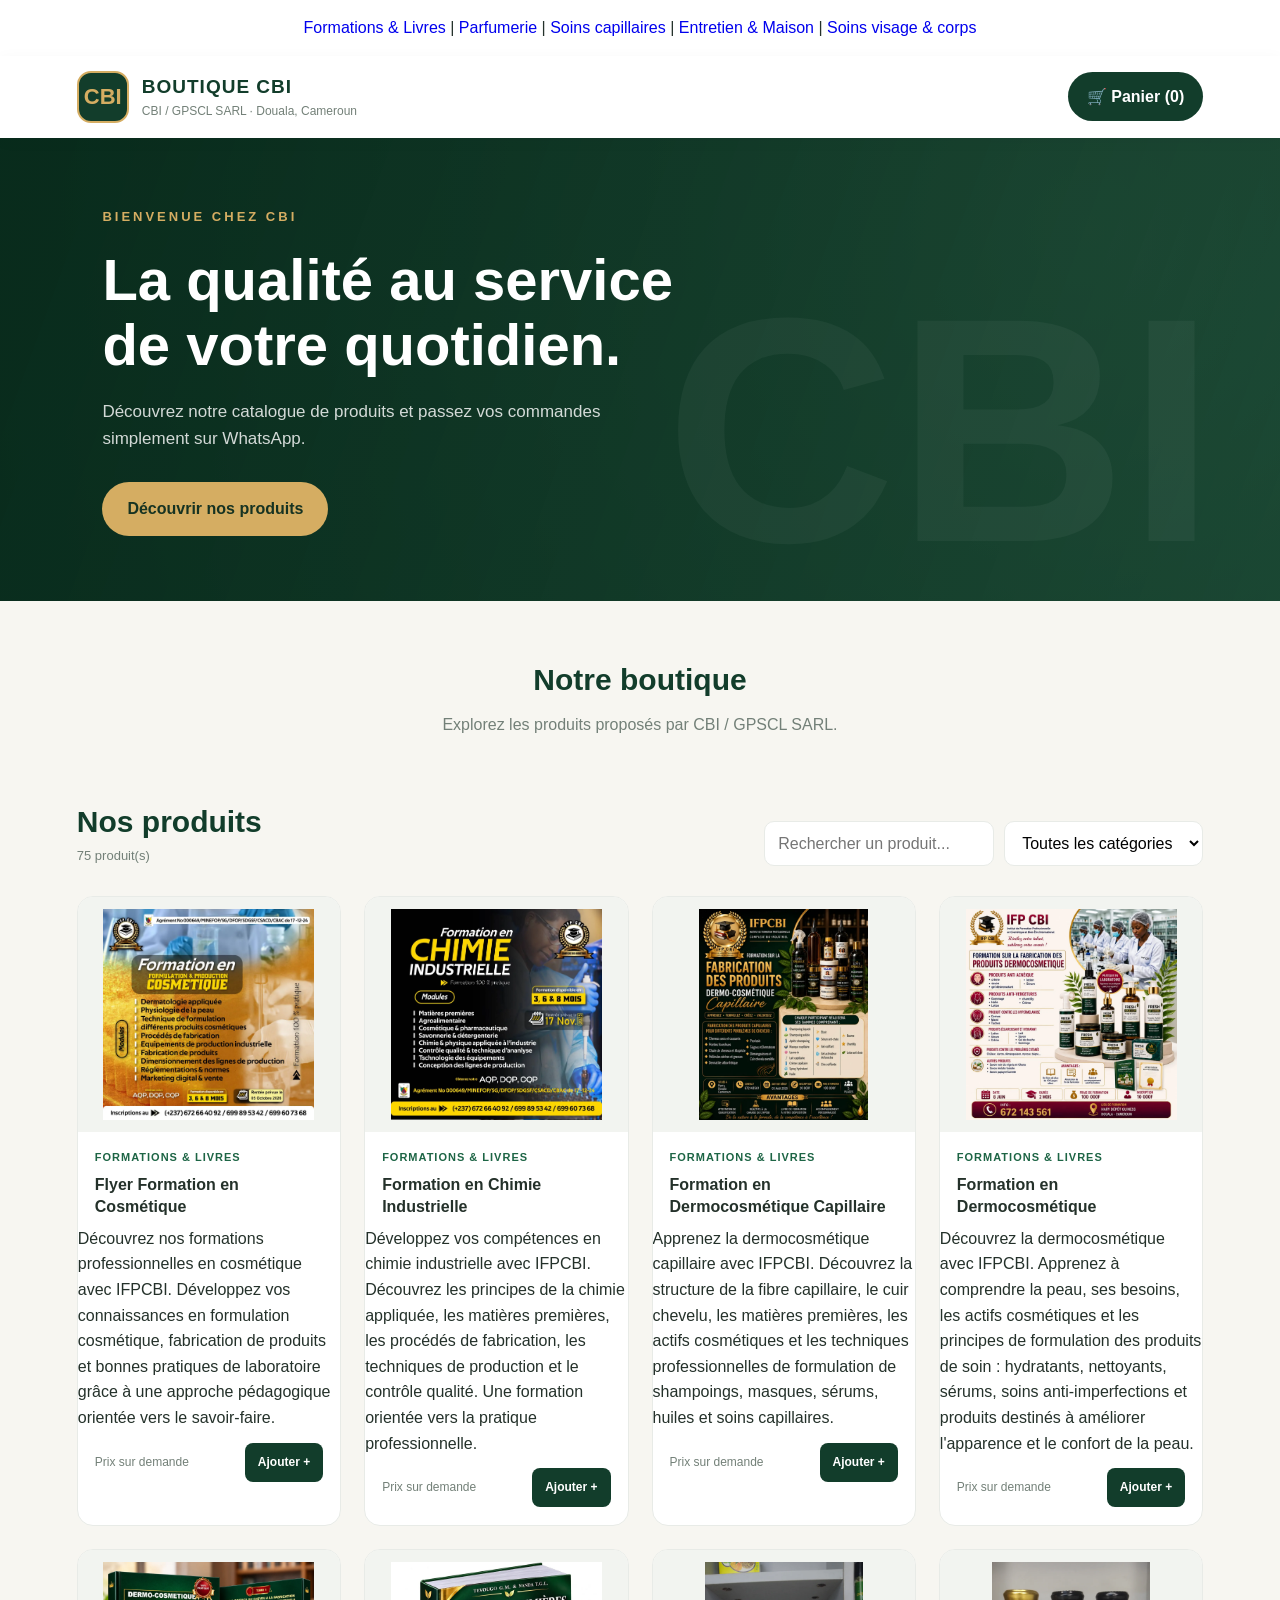
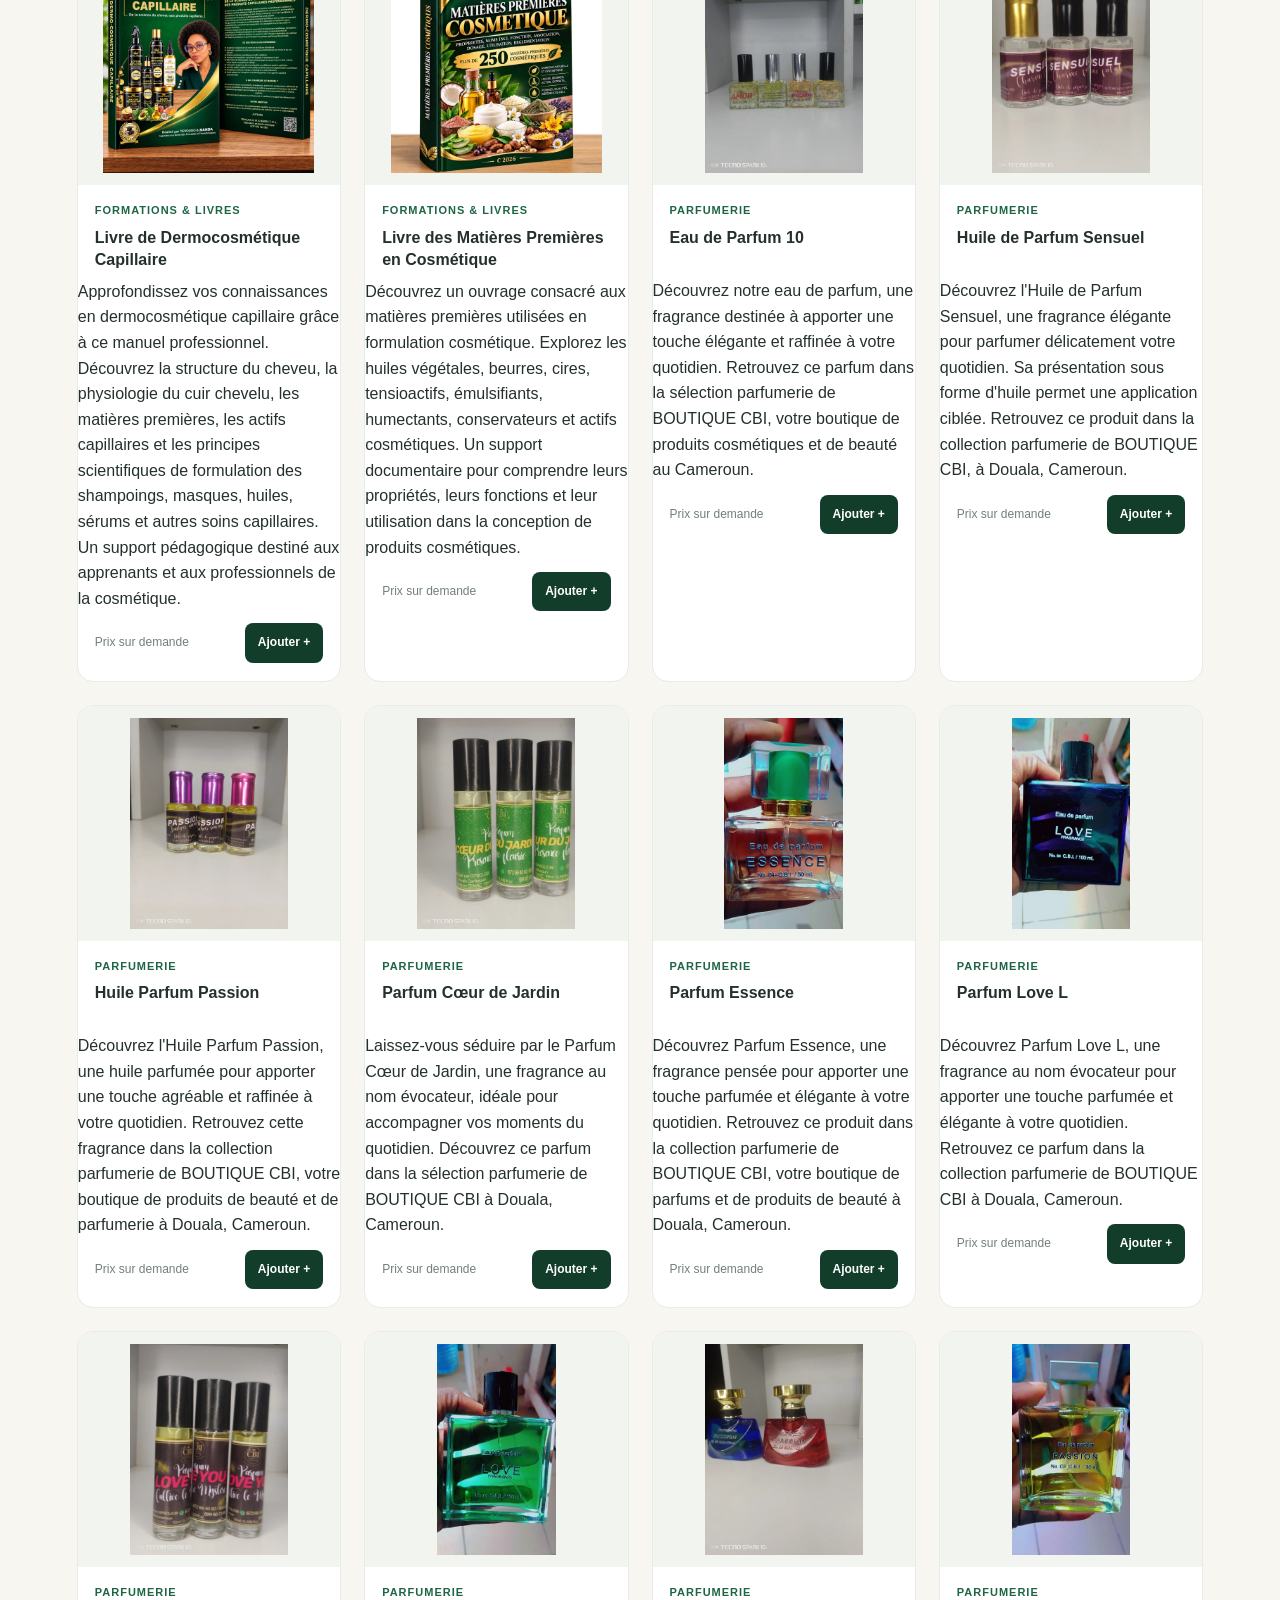
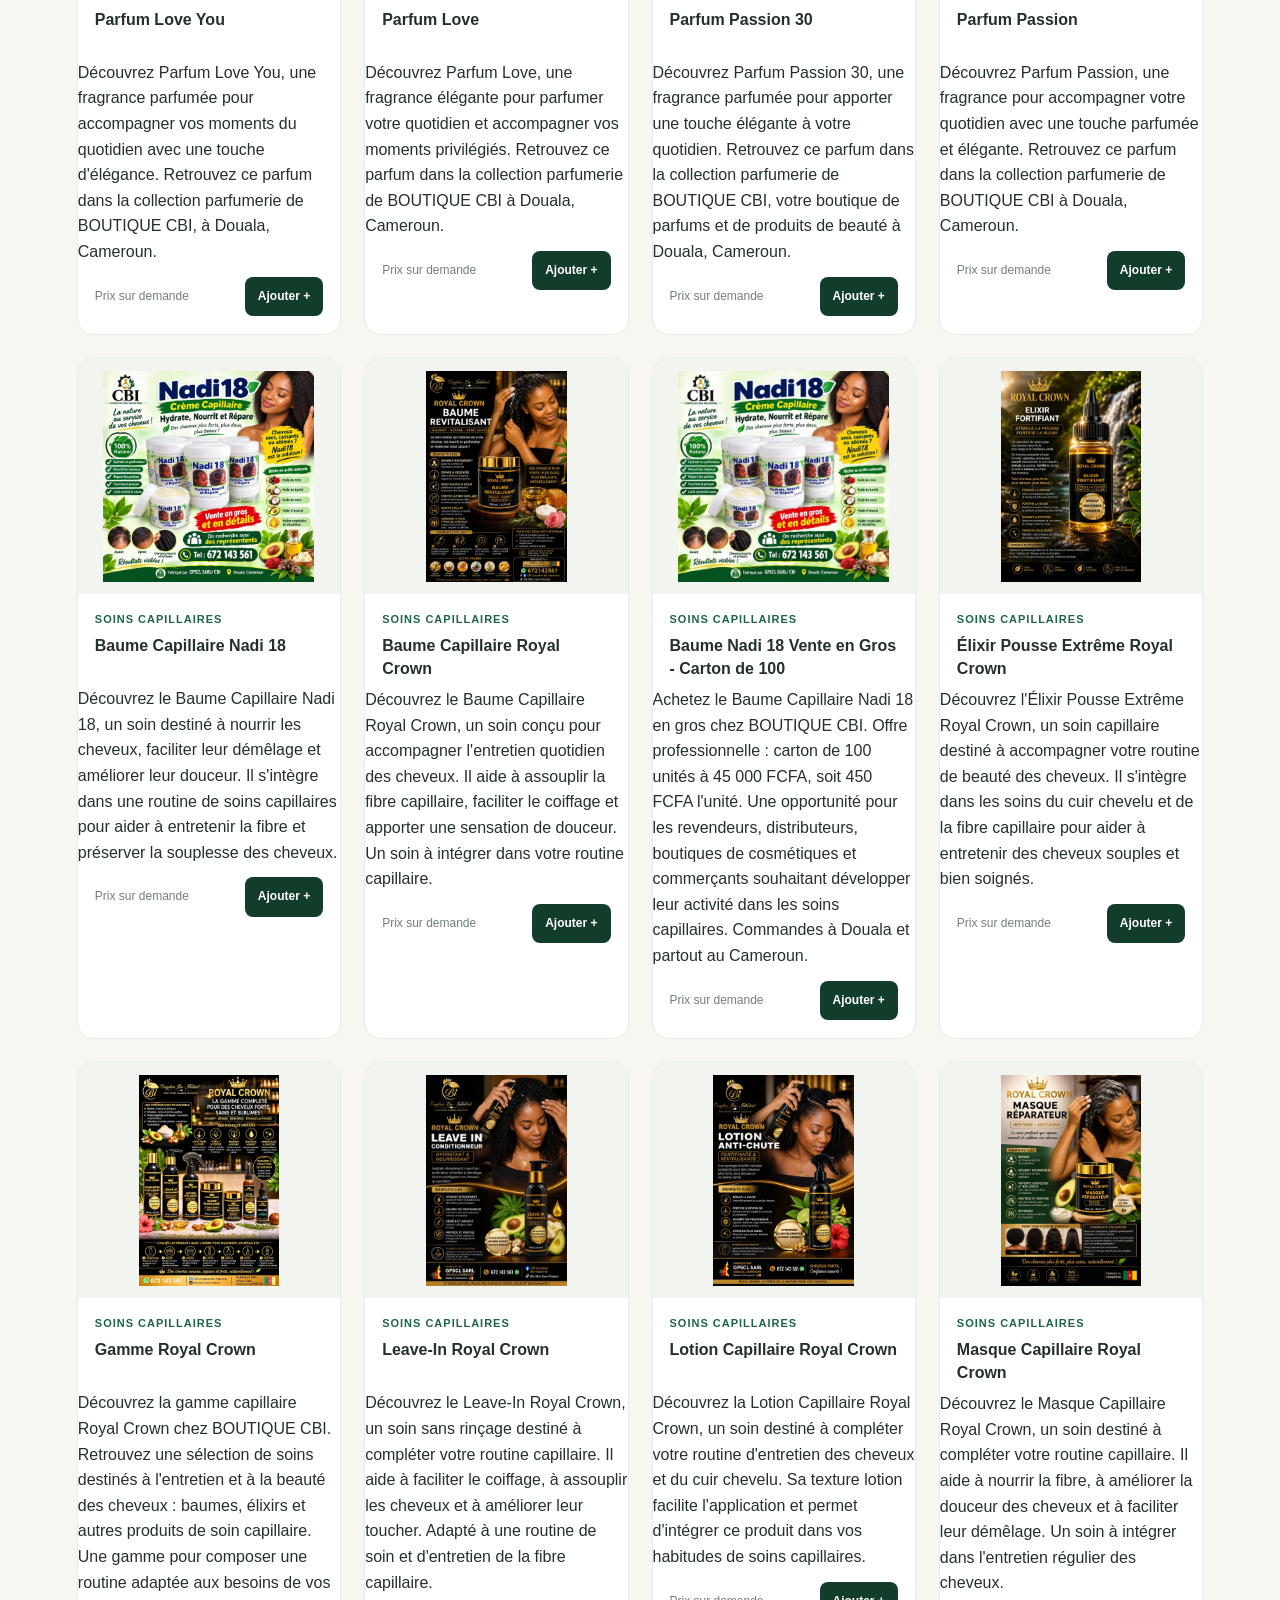
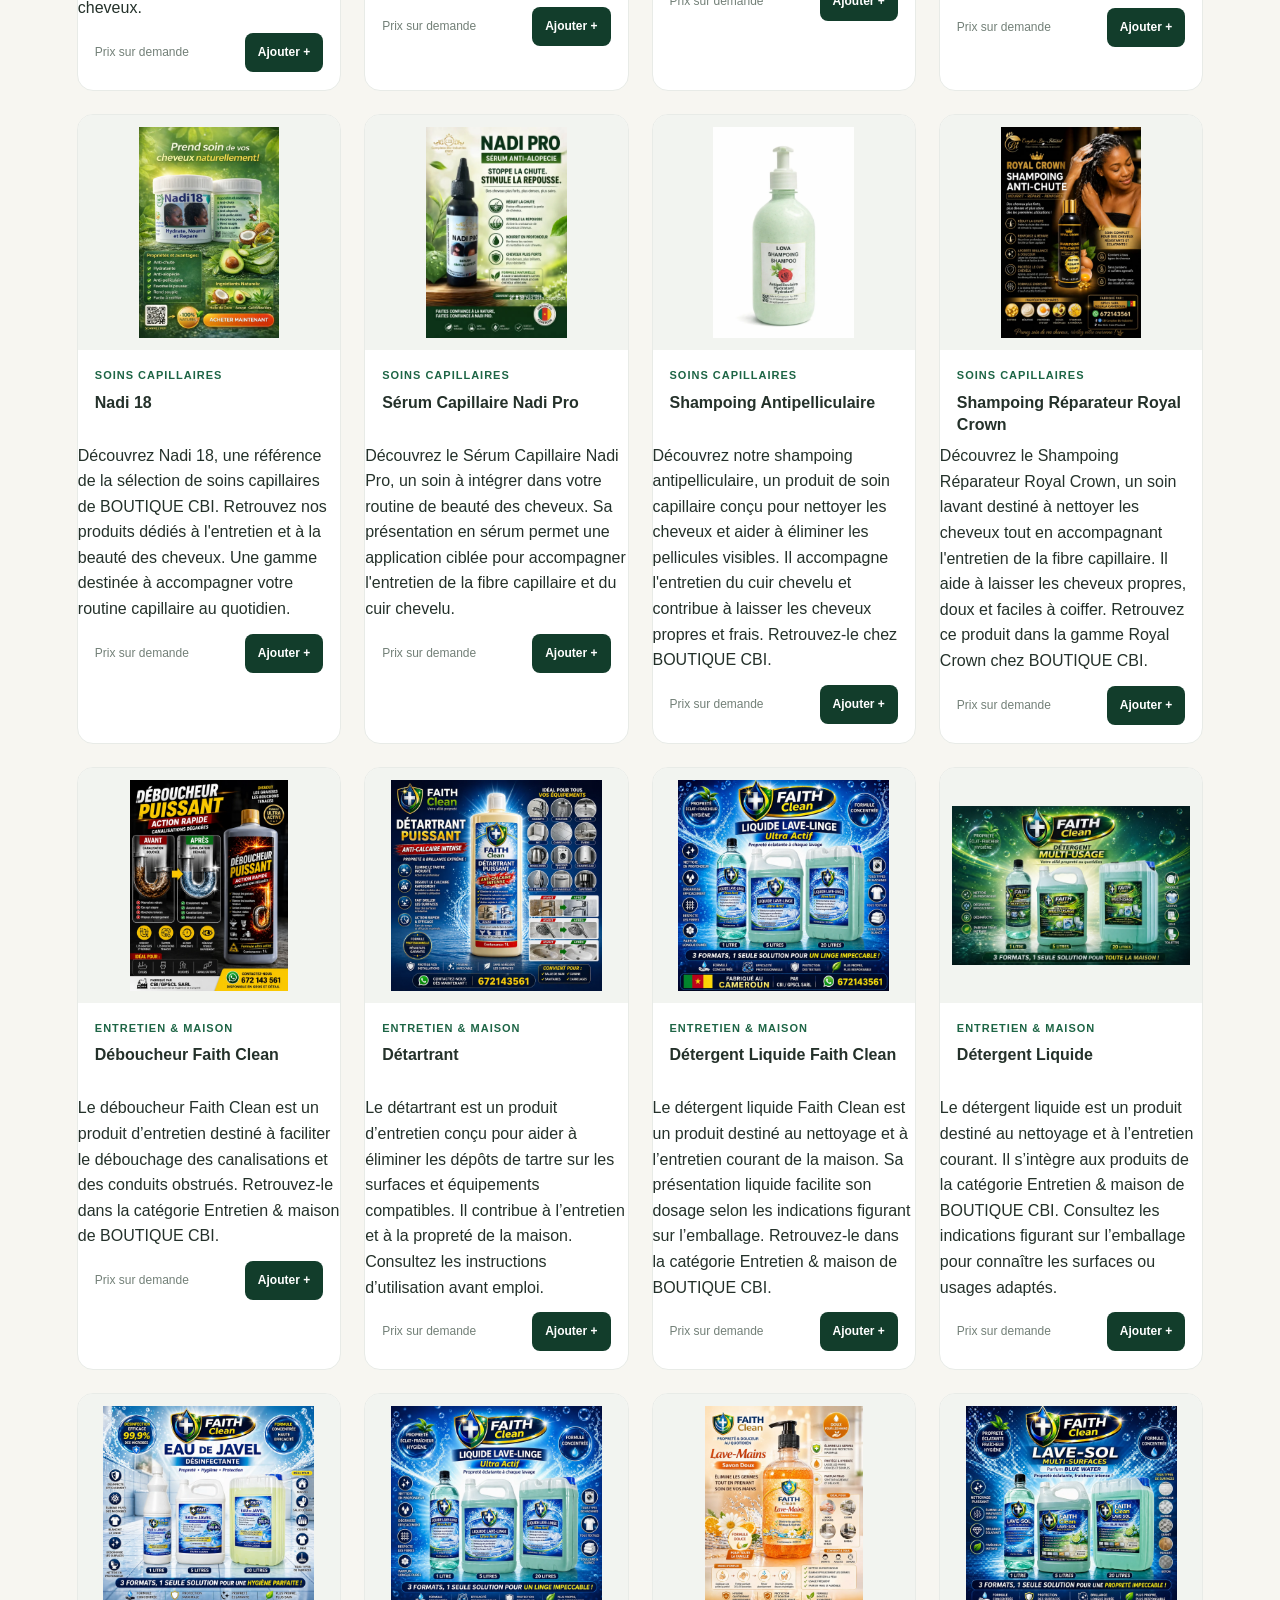
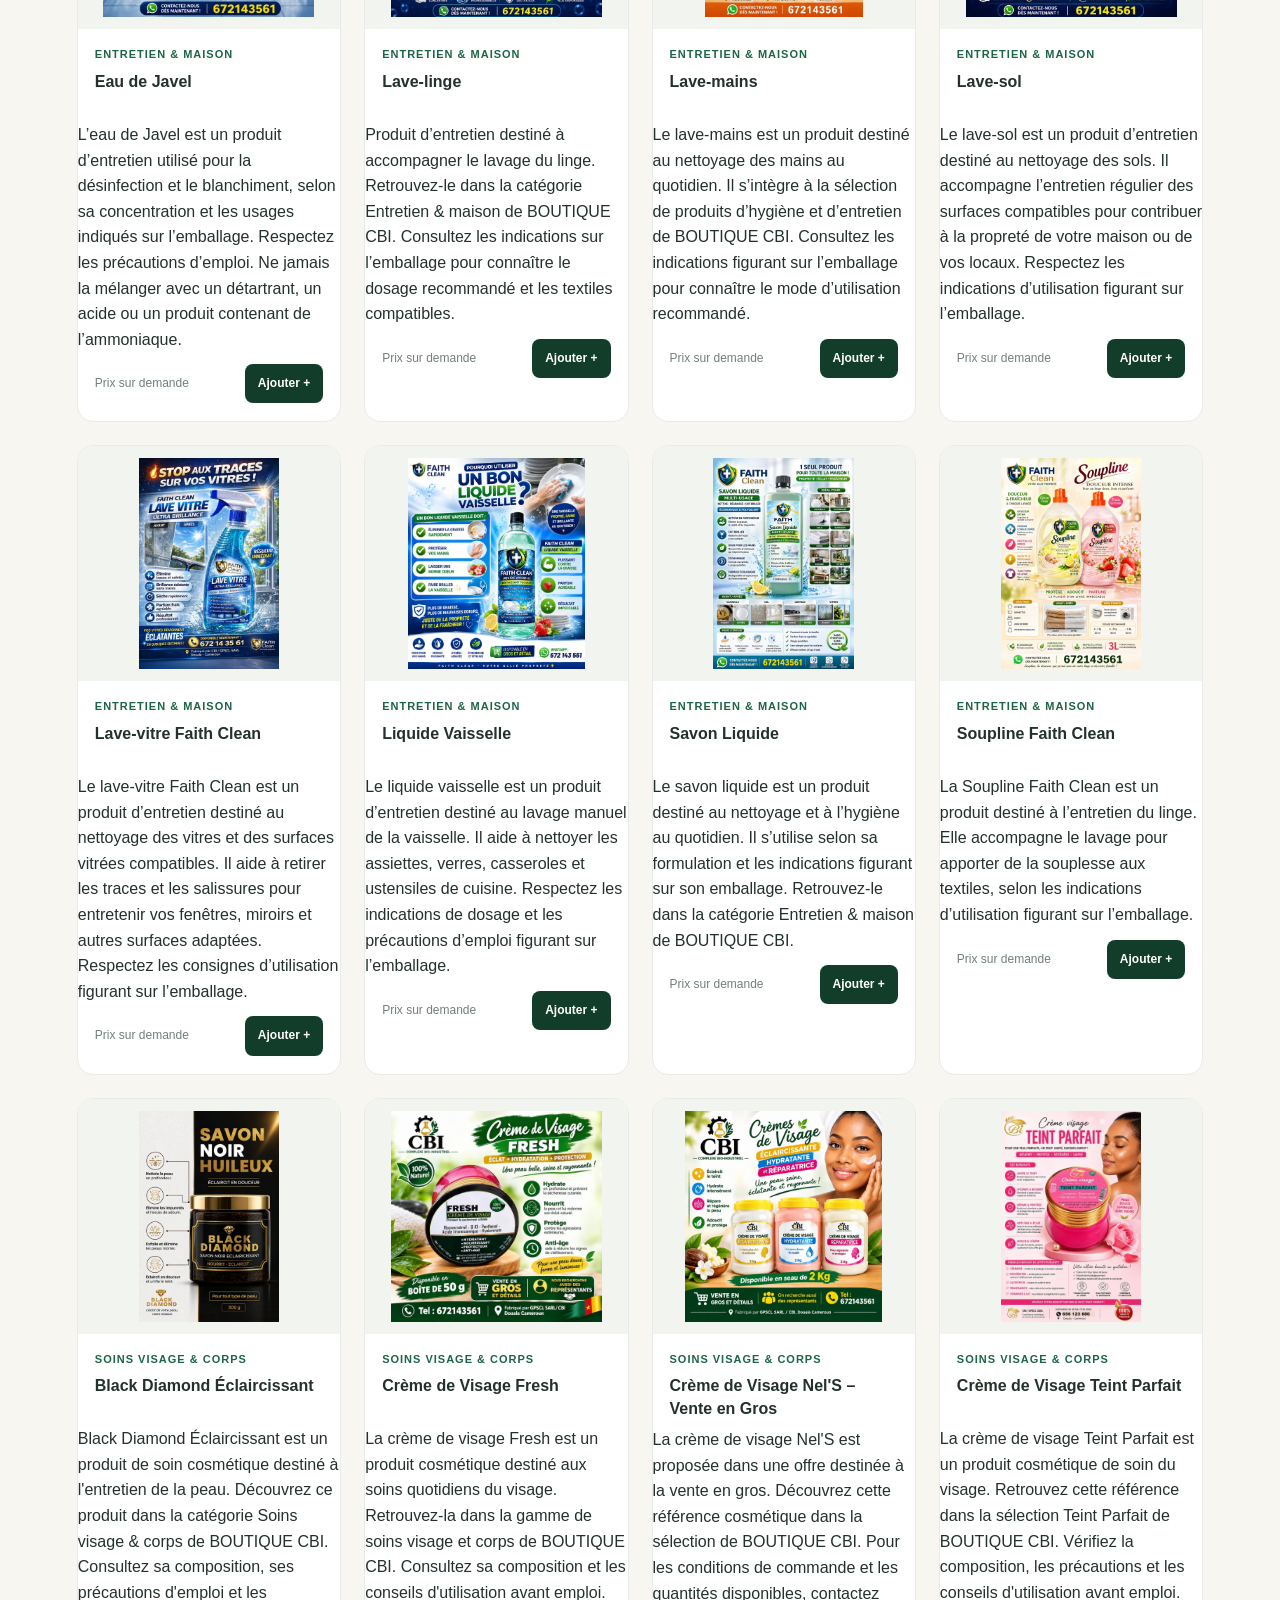
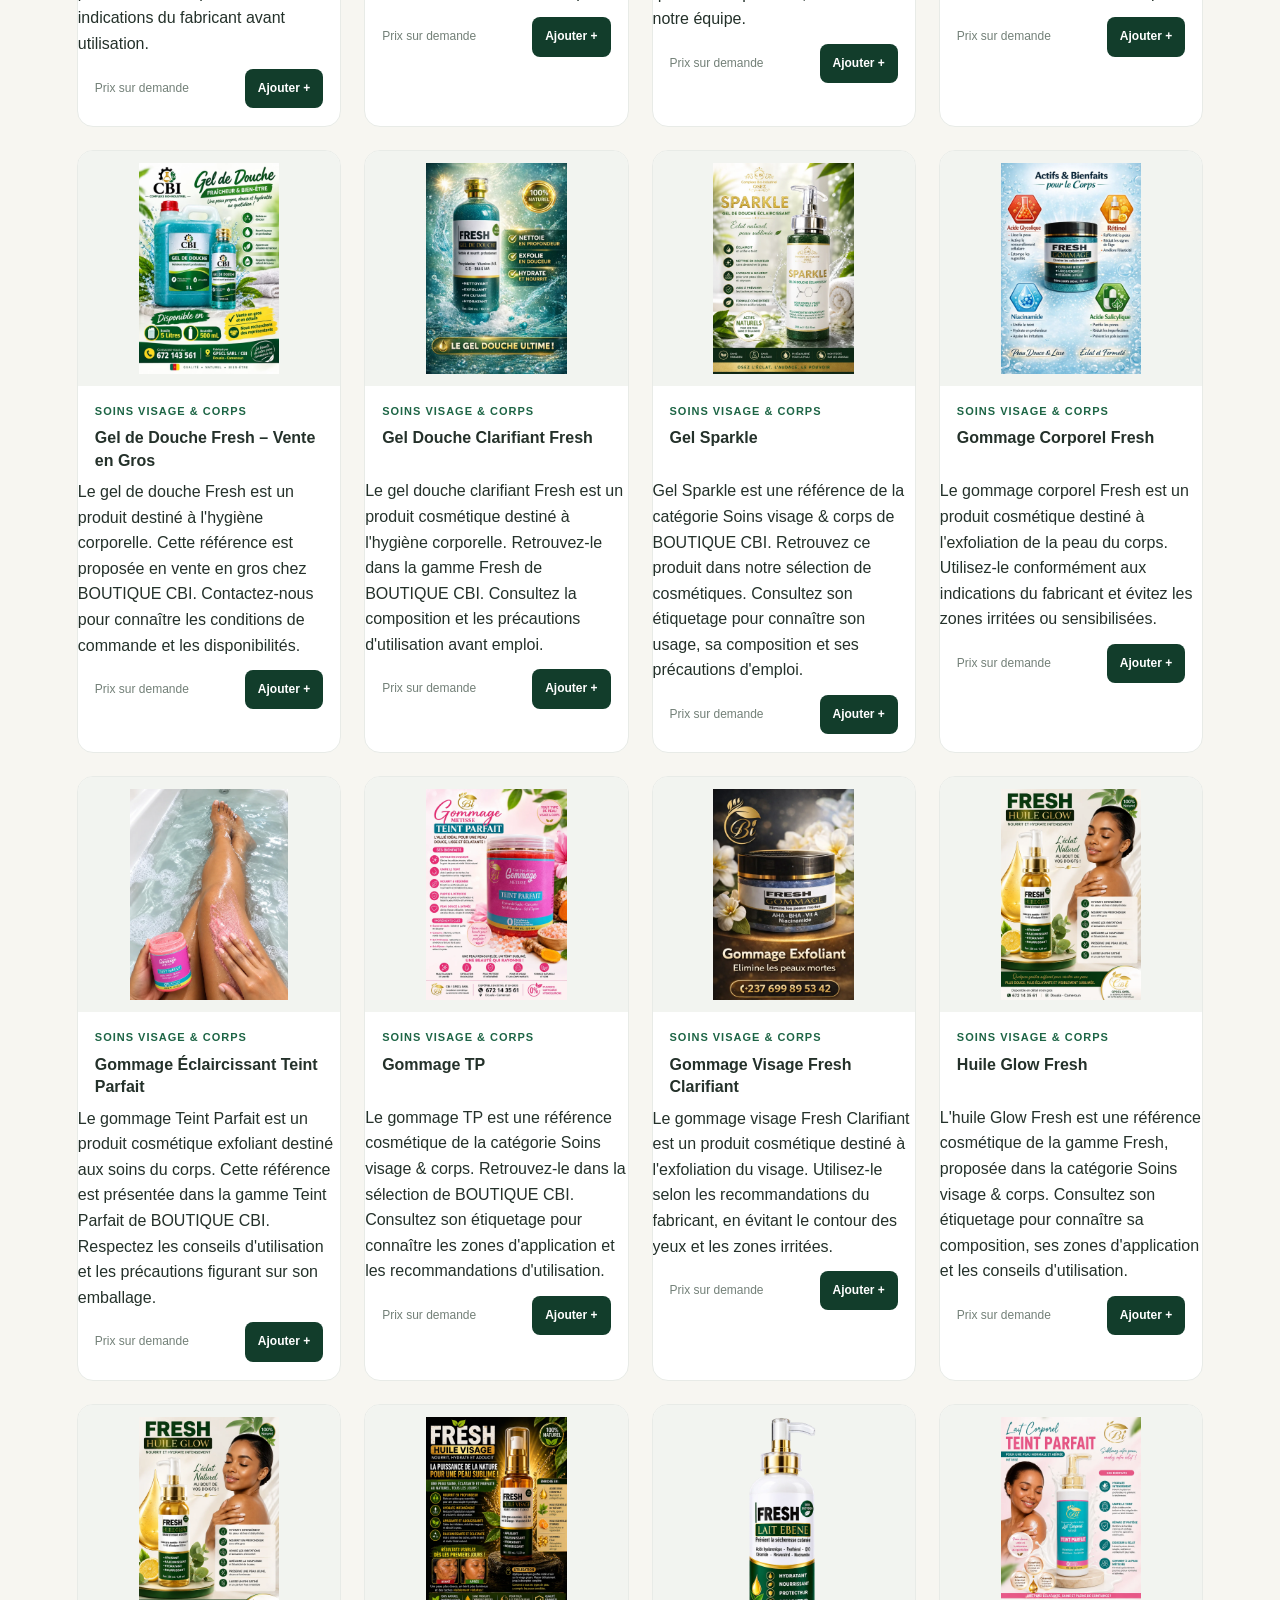
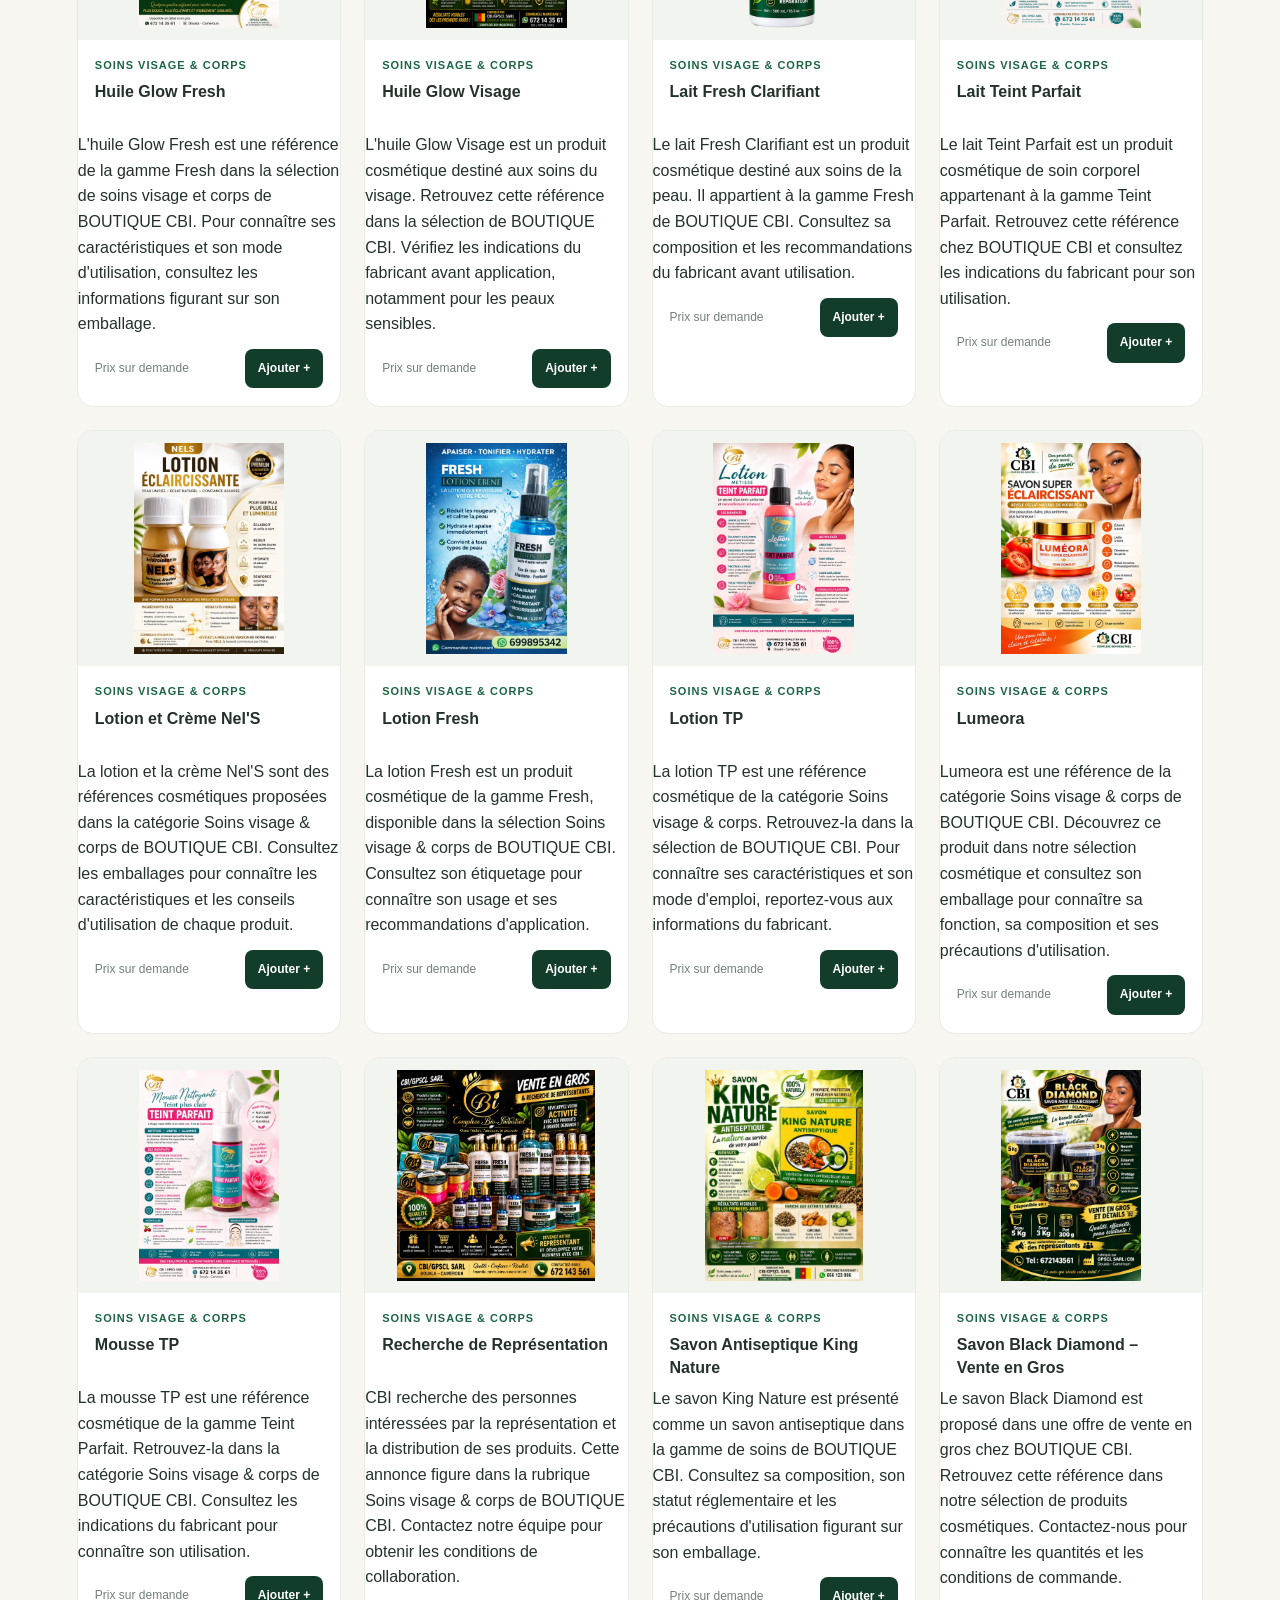
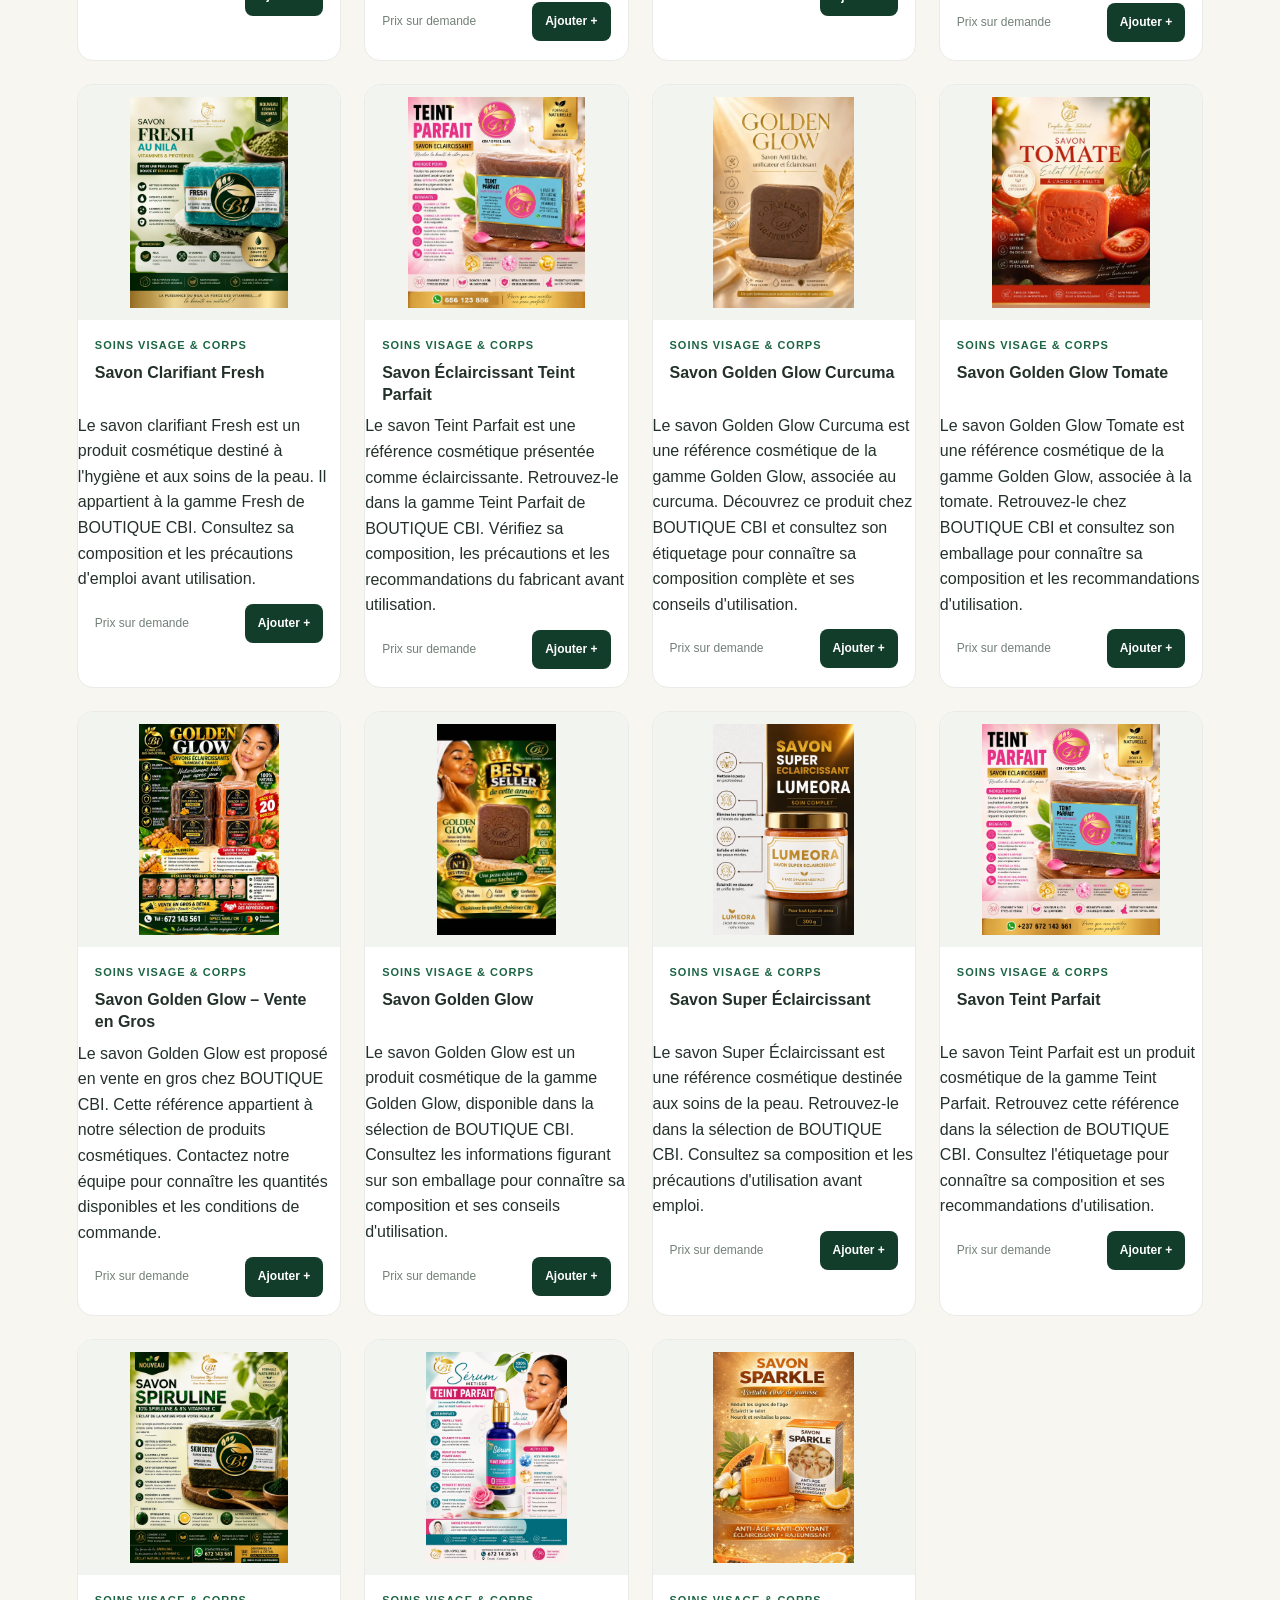
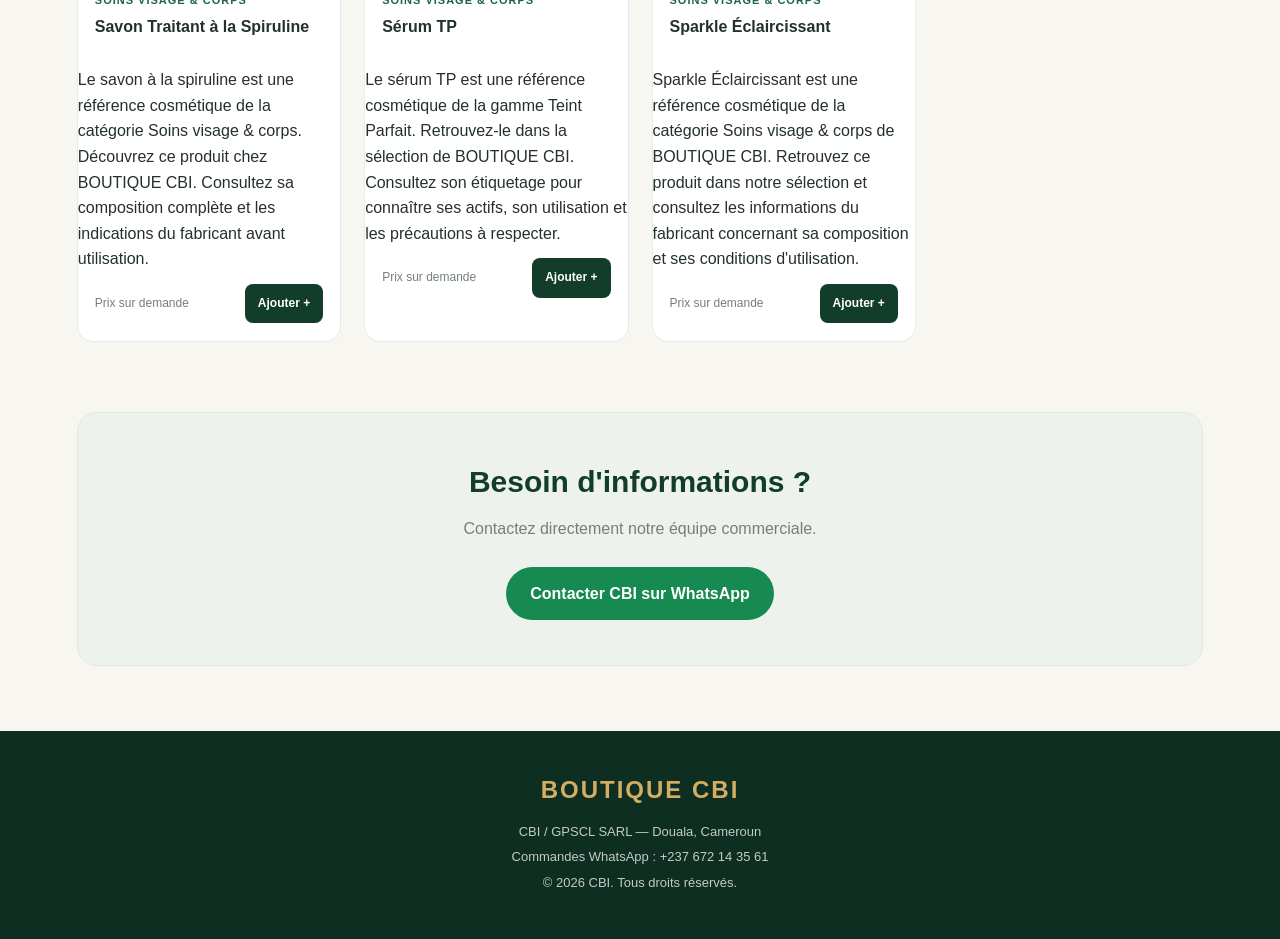
<file: index.html>
<!DOCTYPE html>
<html lang="fr">
<head>
  <meta charset="UTF-8">
<meta name="google-site-verification" content="8yeUN_K-SgW5qcbl8j4ZGmCSliK8-bh24KfD6BWRIQE" />
  <meta name="viewport" content="width=device-width, initial-scale=1.0">
  <!-- Référencement Google -->
  <title>BOUTIQUE CBI | Cosmétiques, parfums et formations à Douala</title>
<meta name="description" content="Achetez vos cosmétiques, soins capillaires, parfums et produits d’entretien chez BOUTIQUE CBI à Douala. Découvrez aussi nos formations professionnelles. Commandez sur WhatsApp.">
  <meta name="robots" content="index, follow">
  <meta name="author" content="CBI / GPSCL SARL">
  <meta name="keywords" content="Boutique CBI, cosmétiques Cameroun, produits capillaires Douala, parfums Cameroun, formations cosmétiques, GPSCL SARL, soins visage, produits entretien">

  <!-- Adresse officielle de la boutique -->
  <link rel="canonical" href="https://cbicosest-dotcom.github.io/boutique-cbi-pro/">

  <!-- Aperçu lors du partage sur Facebook et WhatsApp -->
  <meta property="og:type" content="website">
  <meta property="og:locale" content="fr_CM">
  <meta property="og:site_name" content="BOUTIQUE CBI">
  <meta property="og:title" content="BOUTIQUE CBI – Votre boutique à Douala">
  <meta property="og:description" content="Cosmétiques, soins capillaires, parfums, entretien et formations professionnelles. Découvrez notre catalogue et commandez sur WhatsApp.">
  <meta property="og:url" content="https://cbicosest-dotcom.github.io/boutique-cbi-pro/">

  <!-- Aperçu sur les réseaux sociaux -->
  <meta name="twitter:card" content="summary">
  <meta name="twitter:title" content="BOUTIQUE CBI – GPSCL SARL">
  <meta name="twitter:description" content="Découvrez nos produits et formations à Douala, Cameroun. Commandez sur WhatsApp.">

  <meta name="theme-color" content="#ffffff">

  <!-- Données structurées pour les moteurs de recherche -->
  <script type="application/ld+json">
  {
    "@context": "https://schema.org",
    "@type": "Organization",
    "name": "BOUTIQUE CBI",
    "legalName": "CBI / GPSCL SARL",
    "url": "https://cbicosest-dotcom.github.io/boutique-cbi-pro/",
    "description": "Boutique de produits cosmétiques, soins capillaires, parfumerie, entretien et formations professionnelles à Douala, Cameroun.",
    "telephone": "+237672143561",
    "address": {
      "@type": "PostalAddress",
      "addressLocality": "Douala",
      "addressCountry": "CM"
    }
  }
  </script>

  <link rel="stylesheet" href="style.css">
  <script src="products.js" defer></script>
  <script src="app.js" defer></script>
</head>
<nav aria-label="Catégories" style="background:#fff;padding:15px;text-align:center;">
  <a href="formations-livres.html">Formations & Livres</a> |
  <a href="parfumerie.html">Parfumerie</a> |
  <a href="soins-capillaires.html">Soins capillaires</a> |
  <a href="entretien-maison.html">Entretien & Maison</a> |
  <a href="soins-visage-corps.html">Soins visage & corps</a>
</nav>
<body>

<header class="header">
  <div class="brand">
    <div class="logo">CBI</div>
    <div>
      <h1>BOUTIQUE CBI</h1>
      <p>CBI / GPSCL SARL · Douala, Cameroun</p>
    </div>
  </div>
  <button id="openCart" class="cart-button">
    🛒 Panier (<span id="cartCount">0</span>)
  </button>
</header>

<section class="hero">
  <div class="hero-content">
    <span class="eyebrow">BIENVENUE CHEZ CBI</span>
    <h2>La qualité au service de votre quotidien.</h2>
    <p>Découvrez notre catalogue de produits et passez vos commandes simplement sur WhatsApp.</p>
    <a href="#catalogue" class="hero-button">Découvrir nos produits</a>
  </div>
</section>

<main>
  <section class="intro">
    <h2>Notre boutique</h2>
    <p>Explorez les produits proposés par CBI / GPSCL SARL.</p>
  </section>

  <section id="catalogue" class="catalogue">
    <div class="catalogue-heading">
      <div>
        <h2>Nos produits</h2>
        <p id="resultCount">Chargement du catalogue...</p>
      </div>
      <div class="filters">
        <input id="searchInput" type="search" placeholder="Rechercher un produit...">
        <select id="categoryFilter">
          <option value="Toutes">Toutes les catégories</option>
        </select>
      </div>
    </div>

    <div id="productGrid" class="product-grid"></div>
  </section>

  <section class="contact">
    <h2>Besoin d'informations ?</h2>
    <p>Contactez directement notre équipe commerciale.</p>
    <a id="aboutWhatsApp" class="whatsapp-button"
       href="https://wa.me/237672143561" target="_blank" rel="noopener noreferrer">
      Contacter CBI sur WhatsApp
    </a>
  </section>
</main>

<div id="overlay" class="overlay"></div>

<aside id="cartPanel" class="cart-panel" aria-hidden="true">
  <div class="cart-header">
    <h2>Mon panier</h2>
    <button id="closeCart" aria-label="Fermer">✕</button>
  </div>
  <div id="cartItems"></div>
  <button id="checkout" class="checkout-button" disabled>
    Commander sur WhatsApp
  </button>
</aside>

<footer>
  <h2>BOUTIQUE CBI</h2>
  <p>CBI / GPSCL SARL — Douala, Cameroun</p>
  <p>Commandes WhatsApp : +237 672 14 35 61</p>
  <p>© <span id="year"></span> CBI. Tous droits réservés.</p>
</footer>

</body>
</html>
</file>
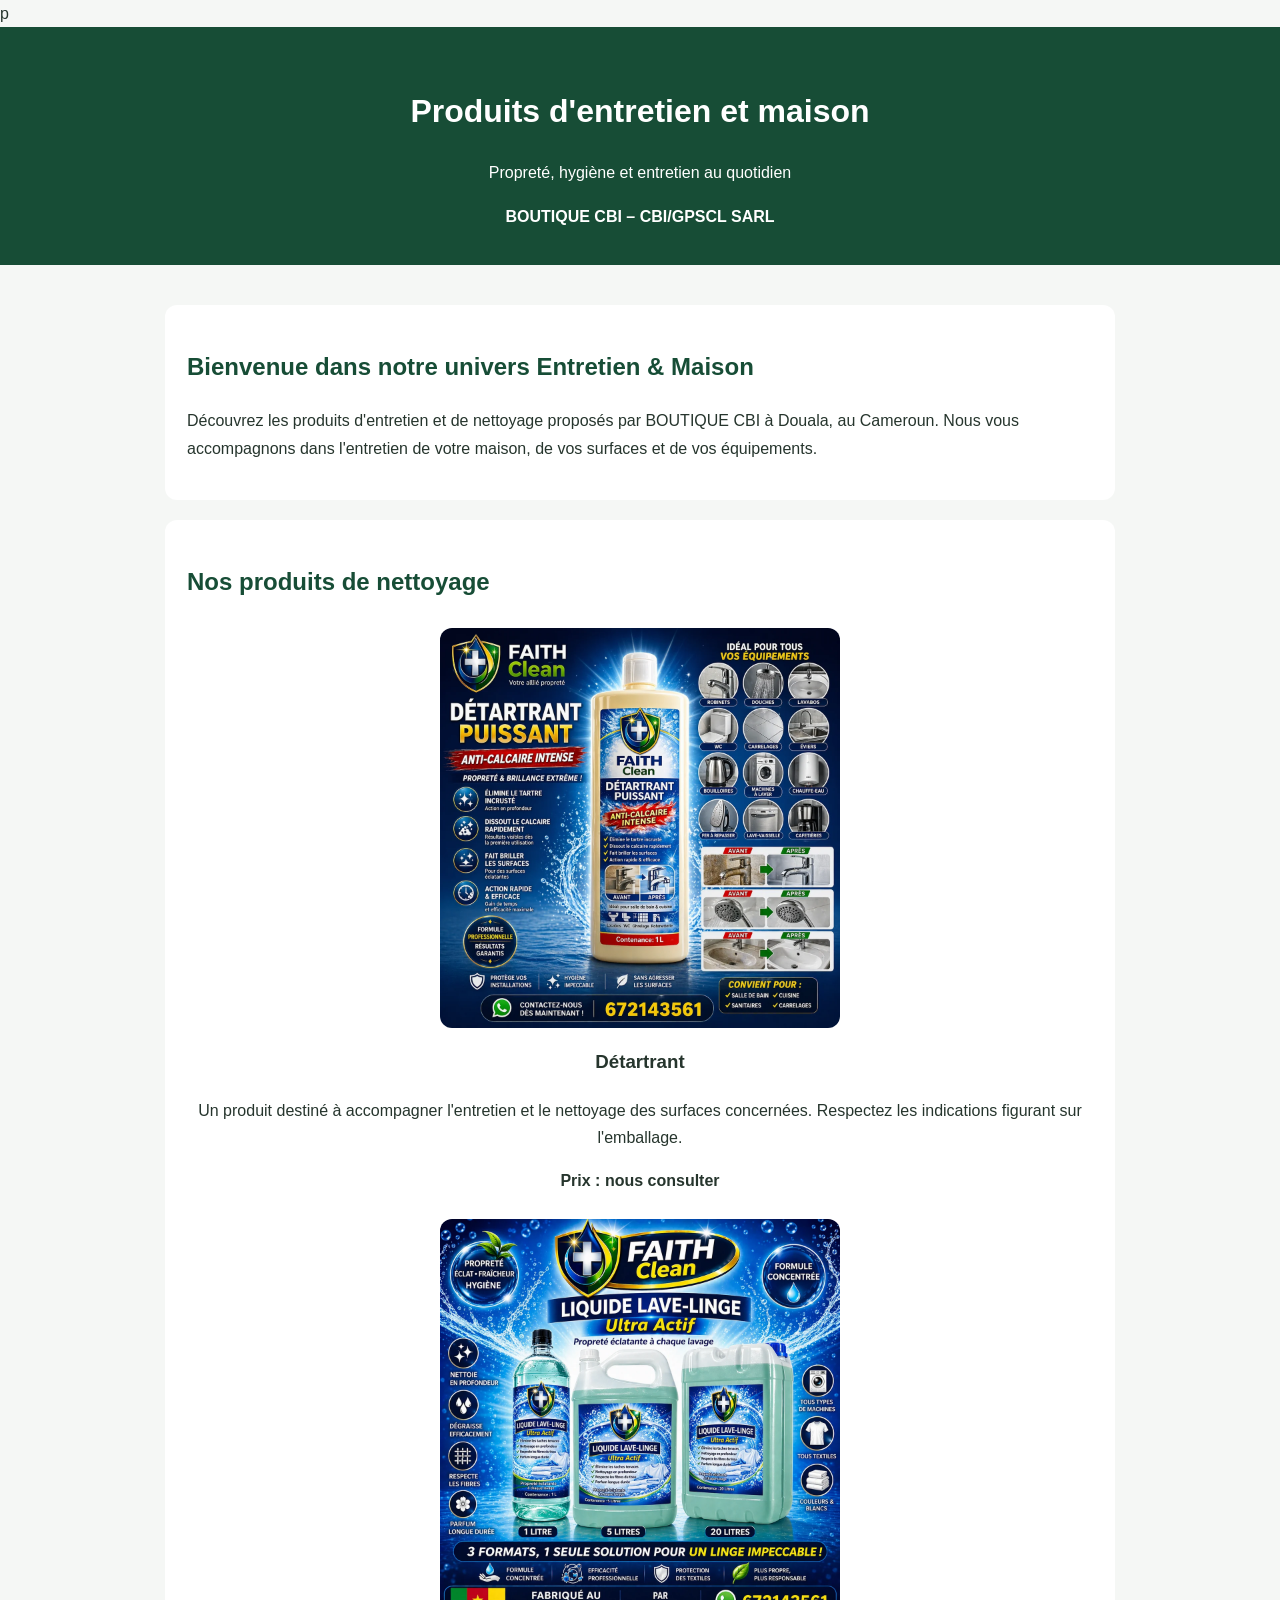
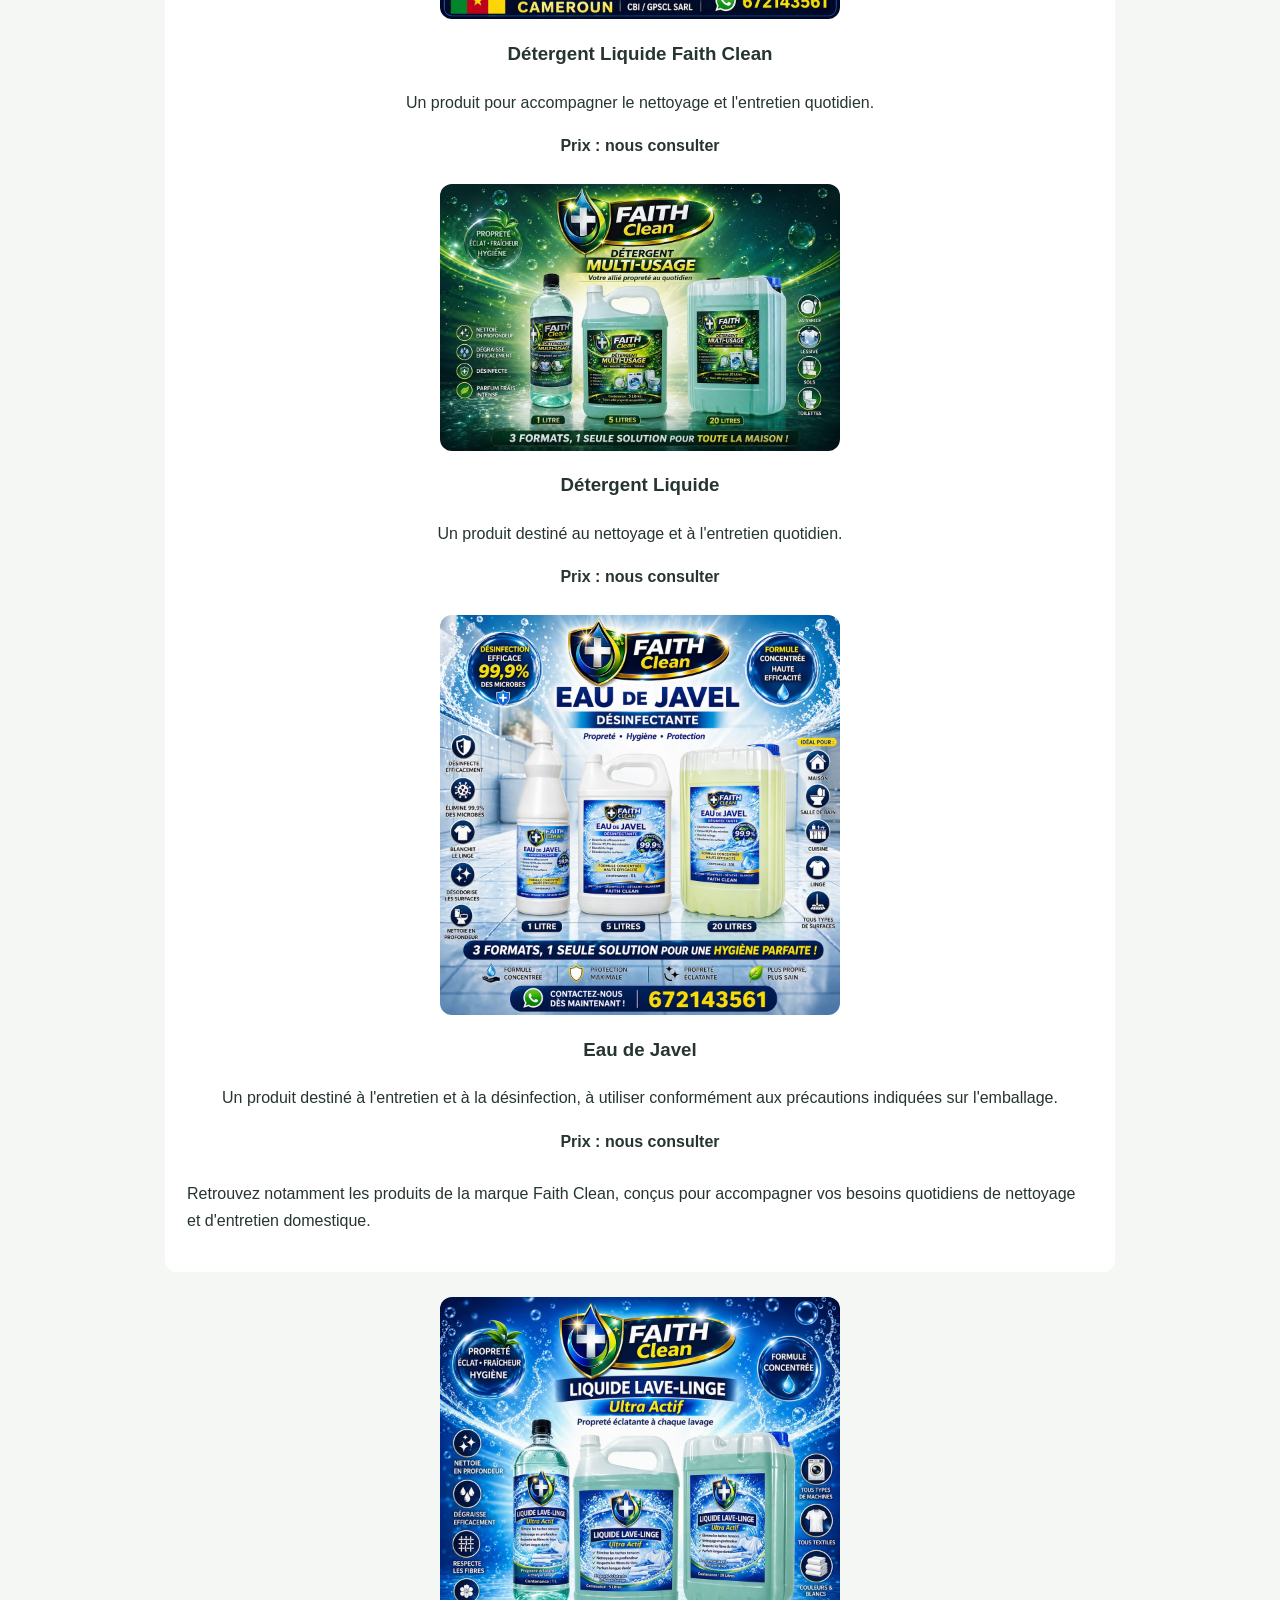
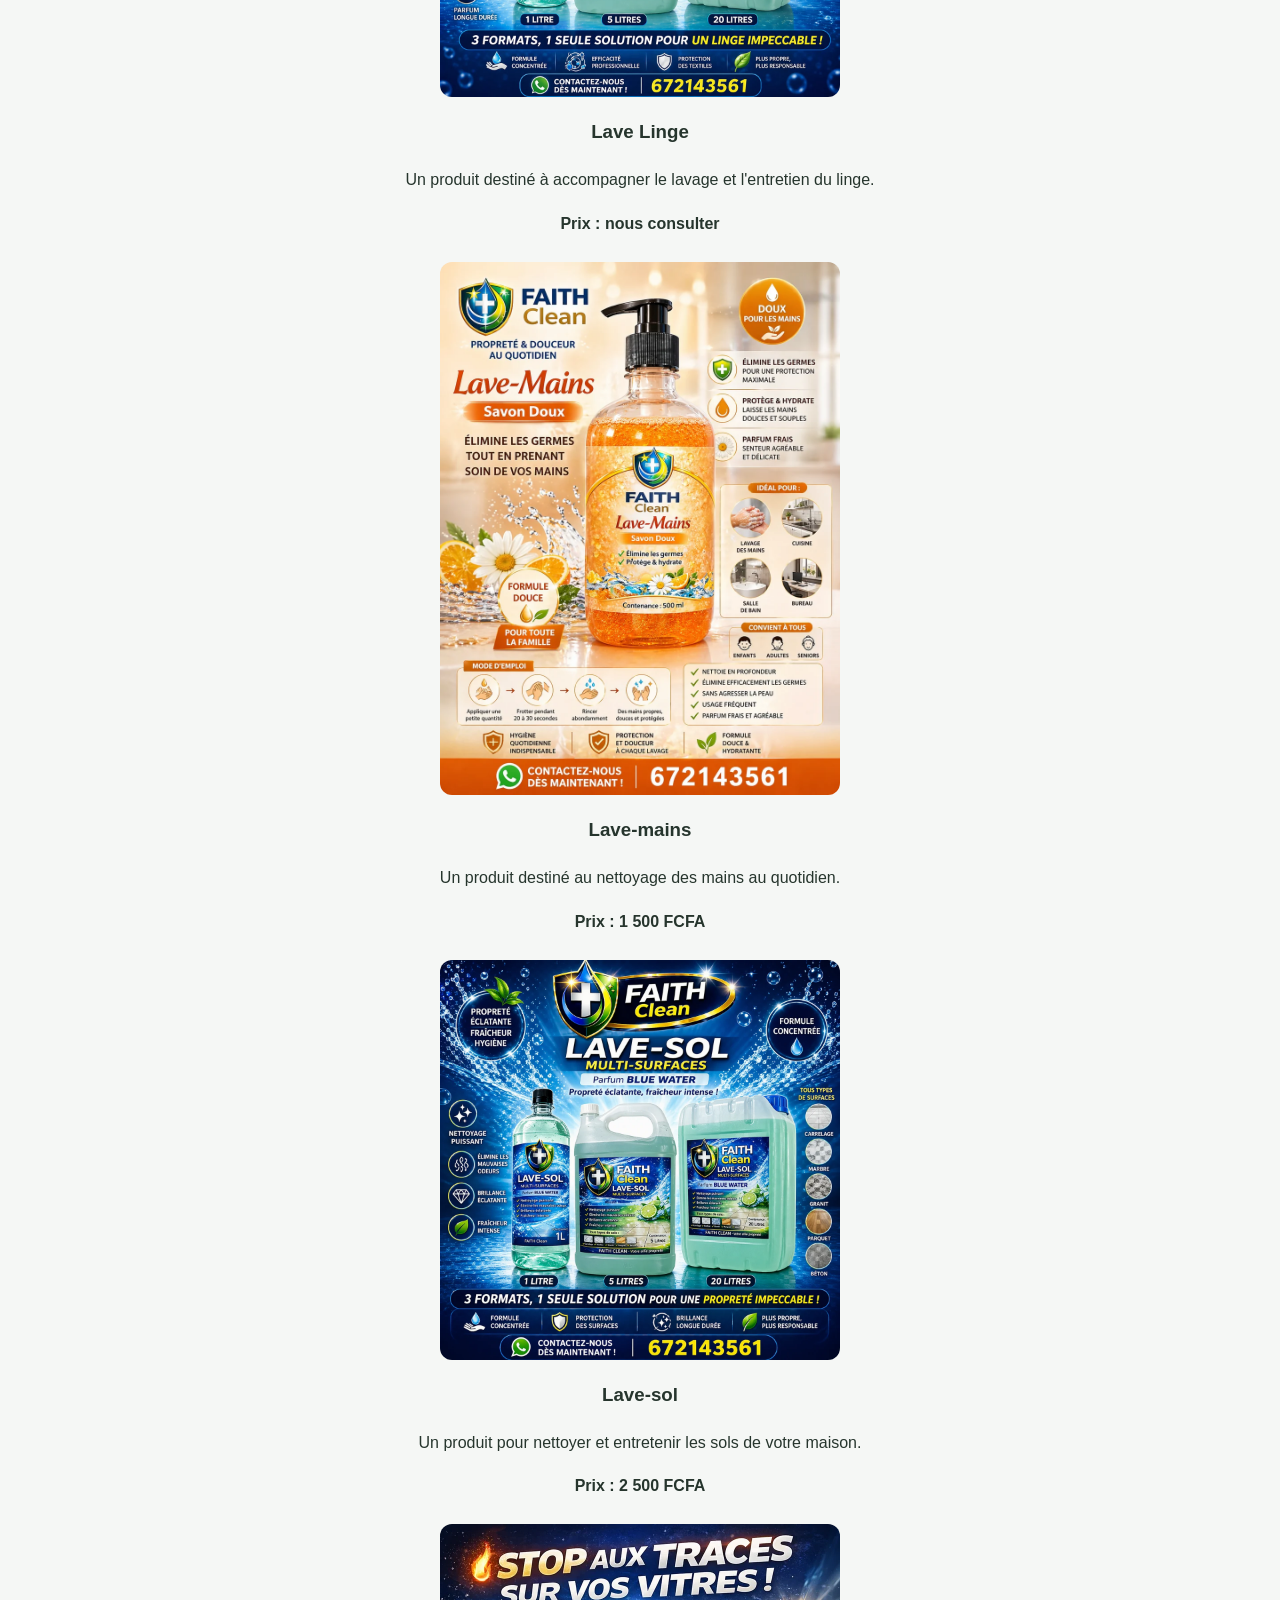
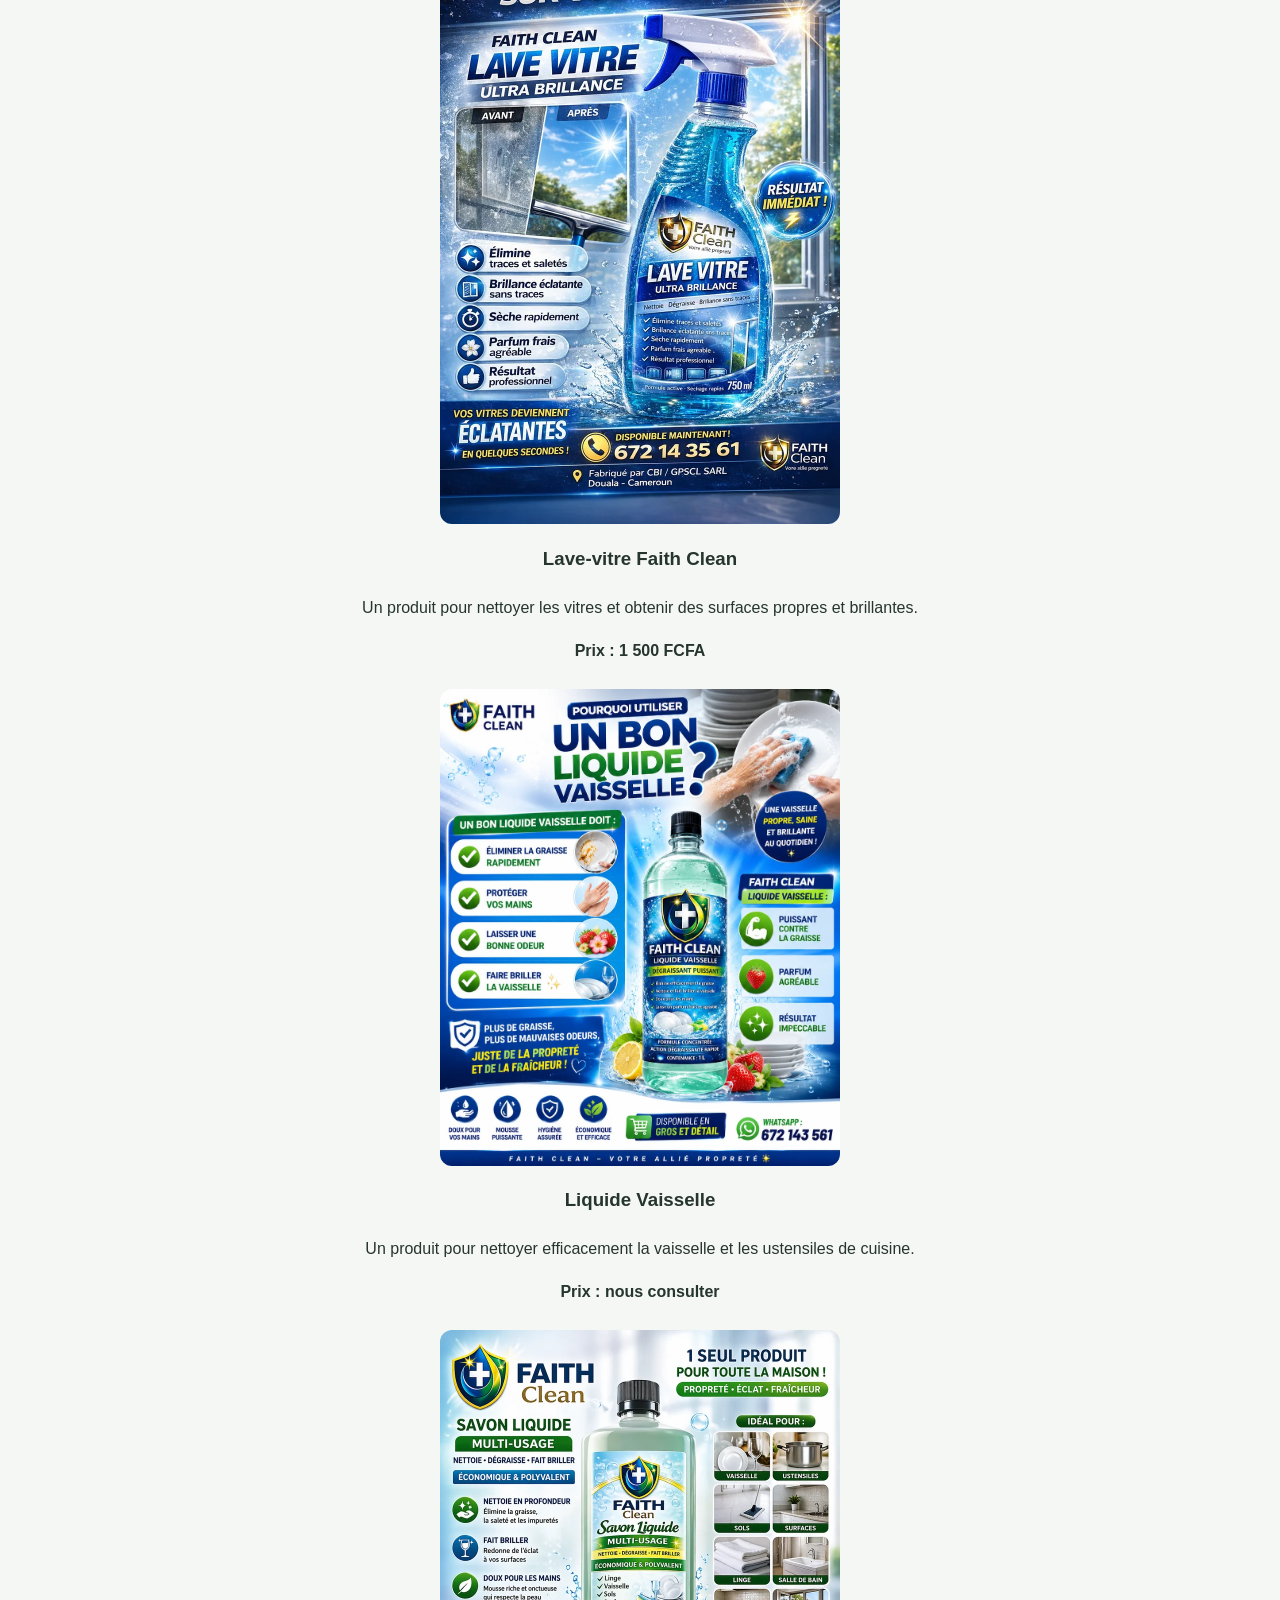
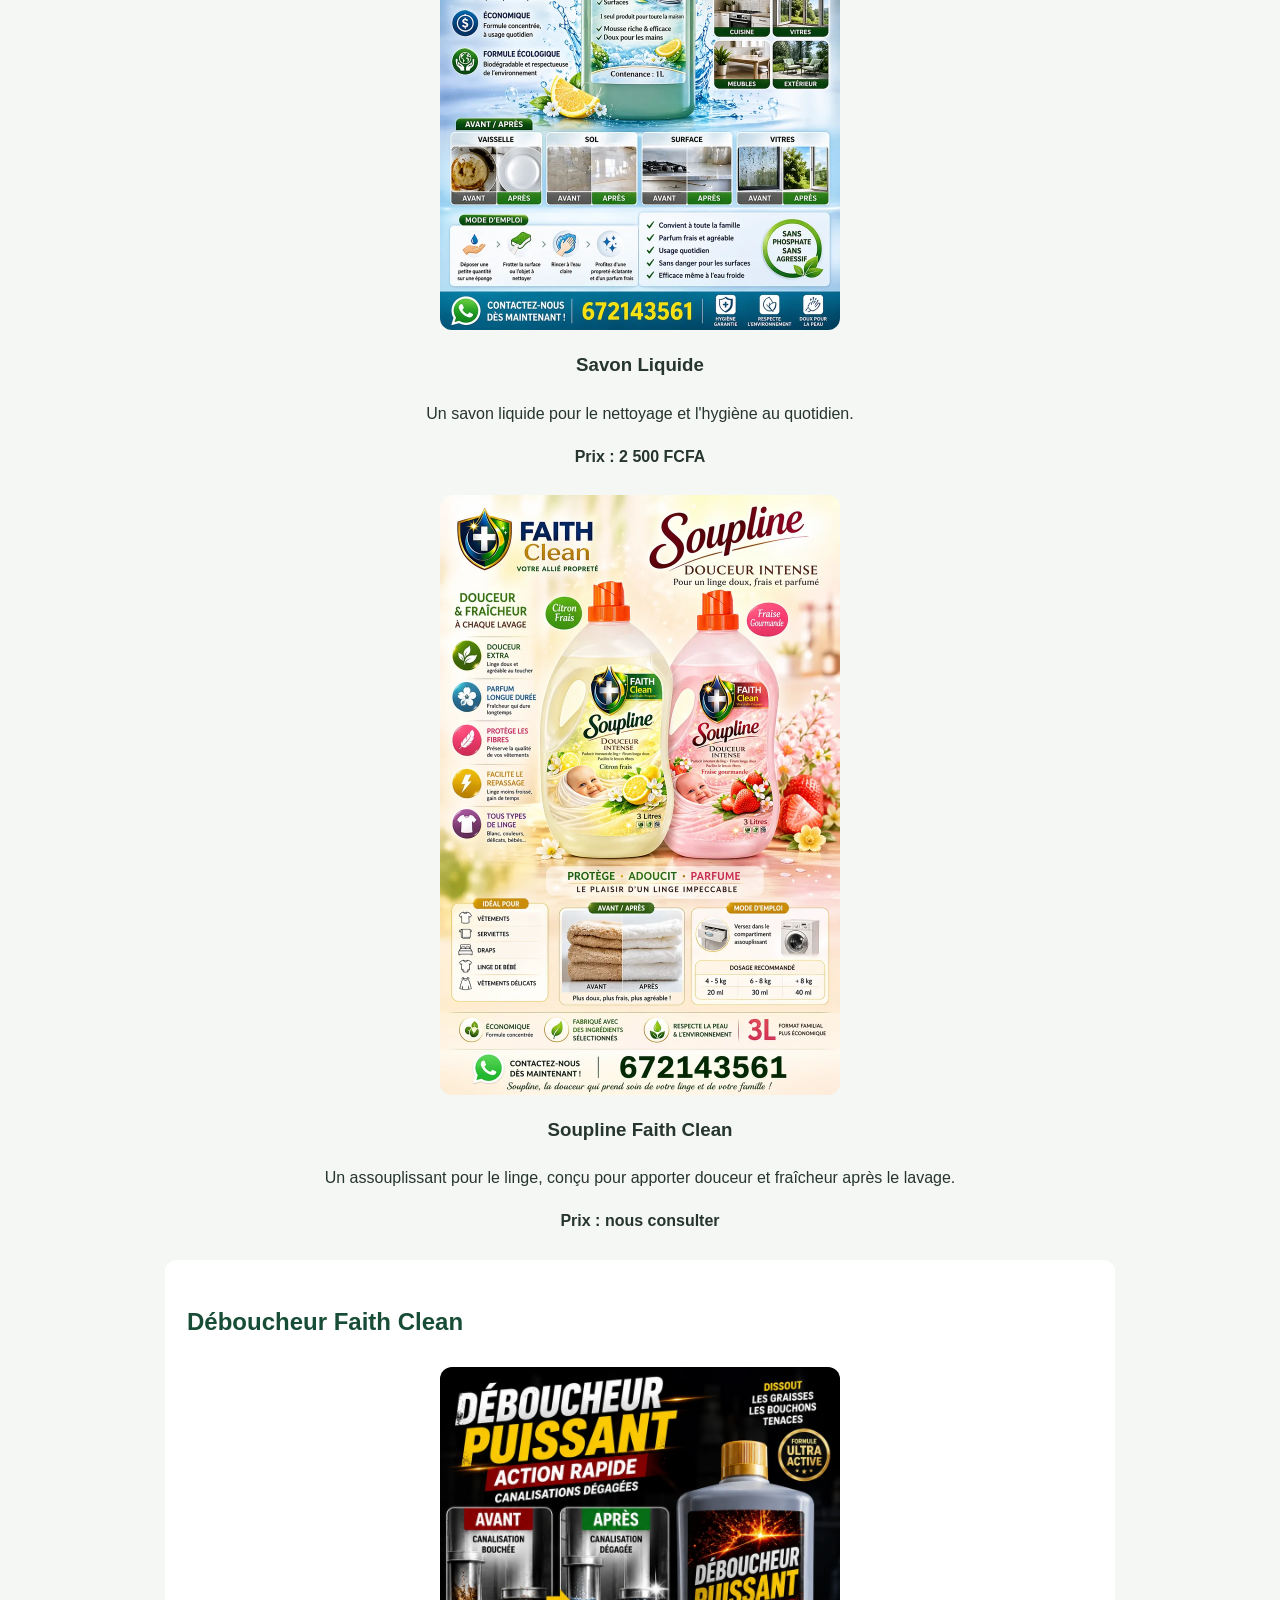
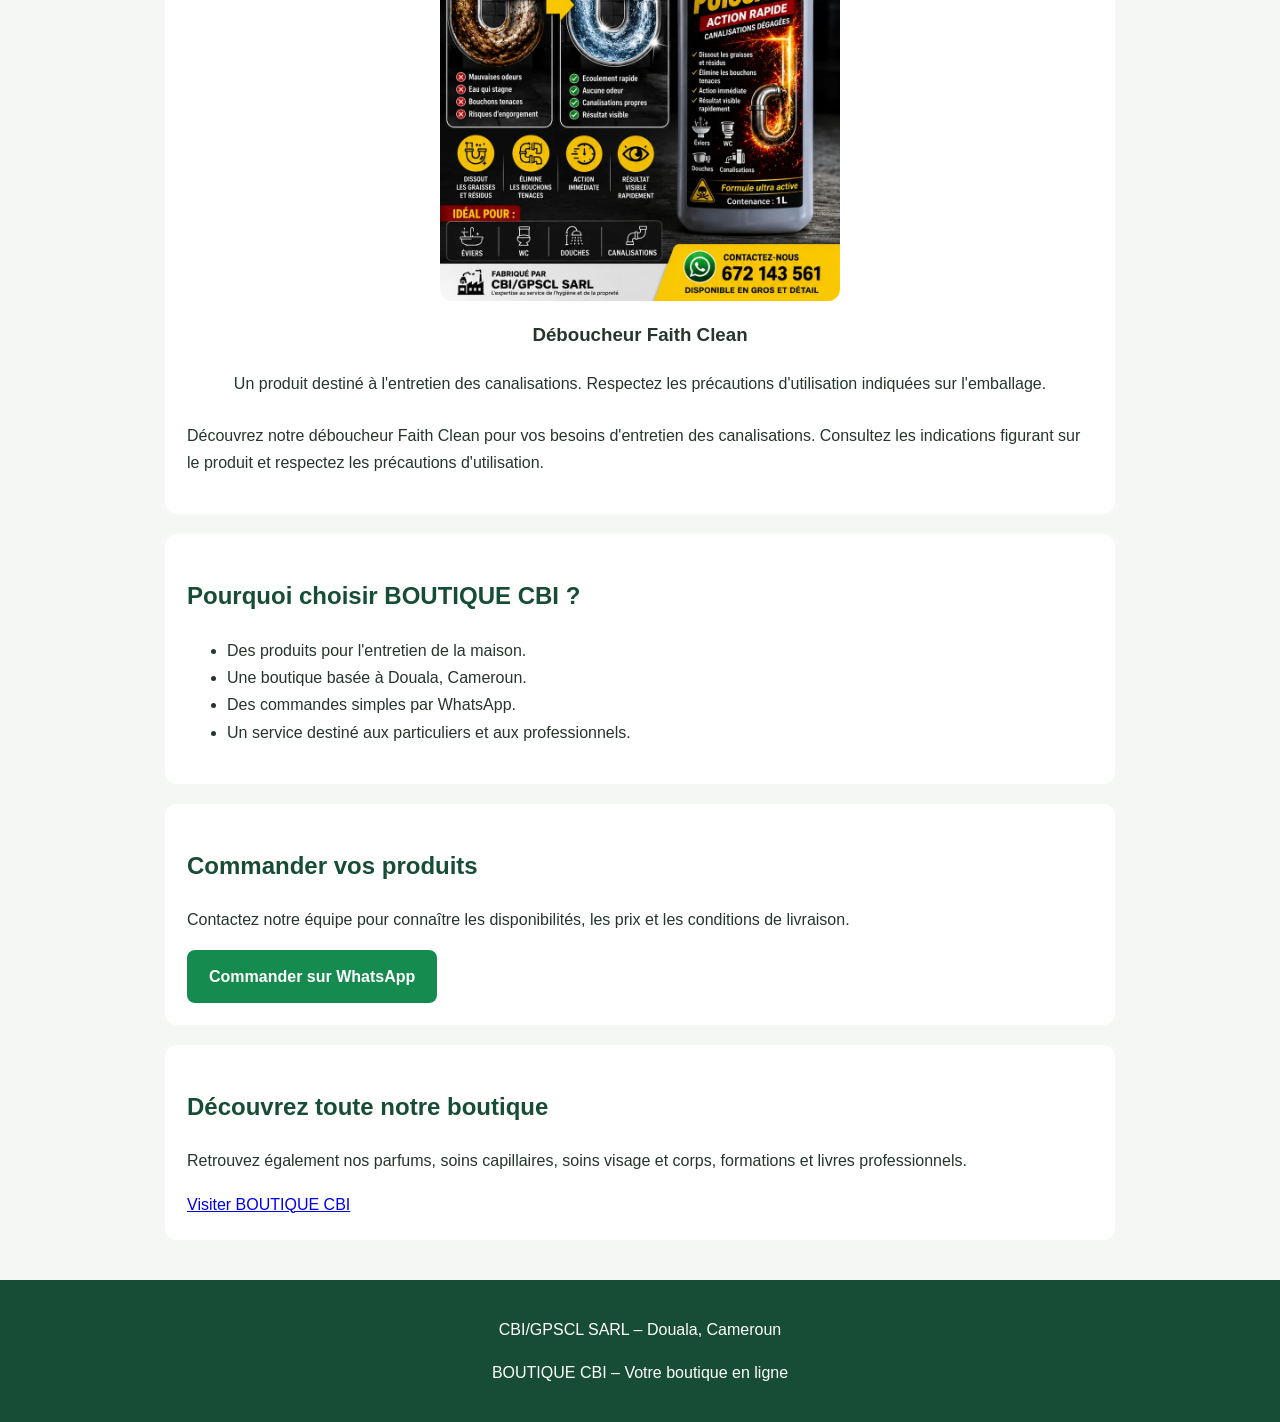
<file: entretien-maison.html>
p
<!DOCTYPE html>
<html lang="fr">
<head>
  <meta charset="UTF-8">
  <meta name="viewport" content="width=device-width, initial-scale=1.0">

  <title>Produits d'entretien et de nettoyage à Douala | BOUTIQUE CBI</title>

  <meta name="description" content="Découvrez les produits d'entretien, de nettoyage et d'hygiène Faith Clean chez BOUTIQUE CBI à Douala, Cameroun. Commandez vos produits sur WhatsApp.">

  <meta name="keywords" content="produits entretien Cameroun, produits nettoyage Douala, Faith Clean, déboucheur, produits ménagers, BOUTIQUE CBI">

  <link rel="canonical" href="https://cbicosest-dotcom.github.io/boutique-cbi-pro/entretien-maison.html">

  <meta property="og:title" content="Produits d'entretien et de nettoyage | BOUTIQUE CBI">
  <meta property="og:description" content="Découvrez nos produits d'entretien et de nettoyage Faith Clean à Douala, Cameroun.">
  <meta property="og:type" content="website">
  <meta property="og:url" content="https://cbicosest-dotcom.github.io/boutique-cbi-pro/entretien-maison.html">

  <style>
    body {
      margin: 0;
      font-family: Arial, sans-serif;
      background: #f5f7f5;
      color: #26352d;
      line-height: 1.7;
    }

    header {
      background: #174d36;
      color: white;
      text-align: center;
      padding: 35px 15px;
    }

    main {
      max-width: 950px;
      margin: auto;
      padding: 20px;
    }

    section {
      background: white;
      padding: 22px;
      margin: 20px 0;
      border-radius: 12px;
    }

    h2 {
      color: #174d36;
    }

    .whatsapp {
      display: inline-block;
      background: #168b50;
      color: white;
      padding: 13px 22px;
      border-radius: 8px;
      text-decoration: none;
      font-weight: bold;
    }

    footer {
      background: #174d36;
      color: white;
      text-align: center;
      padding: 20px;
    }

    img {
      max-width: 100%;
      height: auto;
    }
  </style>
</head>

<body>

<header>
  <h1>Produits d'entretien et maison</h1>
  <p>Propreté, hygiène et entretien au quotidien</p>
  <strong>BOUTIQUE CBI – CBI/GPSCL SARL</strong>
</header>

<main>

  <section>
    <h2>Bienvenue dans notre univers Entretien & Maison</h2>
    <p>
      Découvrez les produits d'entretien et de nettoyage proposés
      par BOUTIQUE CBI à Douala, au Cameroun.
      Nous vous accompagnons dans l'entretien de votre maison,
      de vos surfaces et de vos équipements.
    </p>
  </section>

  <section>
    <h2>Nos produits de nettoyage</h2>
<div style="text-align:center; margin:25px auto;">
  <img
    src="assets/produits-d-entretien-et-de-menage-detartrant.webp"
    alt="Détartrant - BOUTIQUE CBI Cameroun"
    style="width:100%; max-width:400px; height:auto; border-radius:12px;"
  >
  <h3>Détartrant</h3>
  <p>Un produit destiné à accompagner l'entretien et le nettoyage des surfaces concernées. Respectez les indications figurant sur l'emballage.</p>
  <p><strong>Prix : nous consulter</strong></p>
</div>
<div style="text-align:center; margin:25px auto;">
  <img
    src="assets/produits-d-entretien-et-de-menage-detergent-liquide-faith-clean.webp"
    alt="Détergent Liquide Faith Clean - BOUTIQUE CBI Cameroun"
    style="width:100%; max-width:400px; height:auto; border-radius:12px;"
  >
  <h3>Détergent Liquide Faith Clean</h3>
  <p>Un produit pour accompagner le nettoyage et l'entretien quotidien.</p>
  <p><strong>Prix : nous consulter</strong></p>
</div>
<div style="text-align:center; margin:25px auto;">
  <img
    src="assets/produits-d-entretien-et-de-menage-detergent-liquide.webp"
    alt="Détergent Liquide - BOUTIQUE CBI Cameroun"
    style="width:100%; max-width:400px; height:auto; border-radius:12px;"
  >
  <h3>Détergent Liquide</h3>
  <p>Un produit destiné au nettoyage et à l'entretien quotidien.</p>
  <p><strong>Prix : nous consulter</strong></p>
</div>
<div style="text-align:center; margin:25px auto;">
  <img
    src="assets/produits-d-entretien-et-de-menage-eau-de-javel.webp"
    alt="Eau de Javel - BOUTIQUE CBI Cameroun"
    style="width:100%; max-width:400px; height:auto; border-radius:12px;"
  >
  <h3>Eau de Javel</h3>
  <p>Un produit destiné à l'entretien et à la désinfection, à utiliser conformément aux précautions indiquées sur l'emballage.</p>
  <p><strong>Prix : nous consulter</strong></p>
</div>

    <p>
      Retrouvez notamment les produits de la marque Faith Clean,
      conçus pour accompagner vos besoins quotidiens de nettoyage
      et d'entretien domestique.
    </p>
  </section>
<div style="text-align:center; margin:25px auto;">
  <img
    src="assets/produits-d-entretien-et-de-menage-lave-linge.webp"
    alt="Produit Lave Linge - BOUTIQUE CBI Cameroun"
    style="width:100%; max-width:400px; height:auto; border-radius:12px;"
  >
  <h3>Lave Linge</h3>
  <p>Un produit destiné à accompagner le lavage et l'entretien du linge.</p>
  <p><strong>Prix : nous consulter</strong></p>
</div>
<div style="text-align:center; margin:25px auto;">
  <img
    src="assets/produits-d-entretien-et-de-menage-lave-mains.webp"
    alt="Lave-mains - BOUTIQUE CBI Cameroun"
    style="width:100%; max-width:400px; height:auto; border-radius:12px;"
  >
  <h3>Lave-mains</h3>
  <p>Un produit destiné au nettoyage des mains au quotidien.</p>
  <p><strong>Prix : 1 500 FCFA</strong></p>
</div>
<div style="text-align:center; margin:25px auto;">
  <img
    src="assets/produits-d-entretien-et-de-menage-lave-sol.webp"
    alt="Lave-sol - BOUTIQUE CBI Cameroun"
    style="width:100%; max-width:400px; height:auto; border-radius:12px;"
  >
  <h3>Lave-sol</h3>
  <p>Un produit pour nettoyer et entretenir les sols de votre maison.</p>
  <p><strong>Prix : 2 500 FCFA</strong></p>
</div>
<div style="text-align:center; margin:25px auto;">
  <img
    src="assets/produits-d-entretien-et-de-menage-lave-vitre-faith-clean.webp"
    alt="Lave-vitre Faith Clean - BOUTIQUE CBI Cameroun"
    style="width:100%; max-width:400px; height:auto; border-radius:12px;"
  >
  <h3>Lave-vitre Faith Clean</h3>
  <p>Un produit pour nettoyer les vitres et obtenir des surfaces propres et brillantes.</p>
  <p><strong>Prix : 1 500 FCFA</strong></p>
</div>
<div style="text-align:center; margin:25px auto;">
  <img
    src="assets/produits-d-entretien-et-de-menage-liquide-vaisselle.webp"
    alt="Liquide vaisselle - BOUTIQUE CBI Cameroun"
    style="width:100%; max-width:400px; height:auto; border-radius:12px;"
  >
  <h3>Liquide Vaisselle</h3>
  <p>Un produit pour nettoyer efficacement la vaisselle et les ustensiles de cuisine.</p>
  <p><strong>Prix : nous consulter</strong></p>
</div>
<div style="text-align:center; margin:25px auto;">
  <img
    src="assets/produits-d-entretien-et-de-menage-savon-liquide.webp"
    alt="Savon liquide - BOUTIQUE CBI Cameroun"
    style="width:100%; max-width:400px; height:auto; border-radius:12px;"
  >
  <h3>Savon Liquide</h3>
  <p>Un savon liquide pour le nettoyage et l'hygiène au quotidien.</p>
  <p><strong>Prix : 2 500 FCFA</strong></p>
</div>
<div style="text-align:center; margin:25px auto;">
  <img
    src="assets/produits-d-entretien-et-de-menage-souplne-faith-clean.webp"
    alt="Soupline Faith Clean - BOUTIQUE CBI Cameroun"
    style="width:100%; max-width:400px; height:auto; border-radius:12px;"
  >
  <h3>Soupline Faith Clean</h3>
  <p>Un assouplissant pour le linge, conçu pour apporter douceur et fraîcheur après le lavage.</p>
  <p><strong>Prix : nous consulter</strong></p>
</div>
  <section>
    <h2>Déboucheur Faith Clean</h2>
<div style="text-align:center; margin:25px auto;">
  <img
    src="assets/produits-d-entretien-et-de-menage-deboucheur-faith-clean.webp"
    alt="Déboucheur Faith Clean - BOUTIQUE CBI Cameroun"
    style="width:100%; max-width:400px; height:auto; border-radius:12px;"
  >
  <h3>Déboucheur Faith Clean</h3>
  <p>Un produit destiné à l'entretien des canalisations. Respectez les précautions d'utilisation indiquées sur l'emballage.</p>
</div>
    <p>
      Découvrez notre déboucheur Faith Clean pour vos besoins
      d'entretien des canalisations. Consultez les indications
      figurant sur le produit et respectez les précautions d'utilisation.
    </p>
  </section>

  <section>
    <h2>Pourquoi choisir BOUTIQUE CBI ?</h2>
    <ul>
      <li>Des produits pour l'entretien de la maison.</li>
      <li>Une boutique basée à Douala, Cameroun.</li>
      <li>Des commandes simples par WhatsApp.</li>
      <li>Un service destiné aux particuliers et aux professionnels.</li>
    </ul>
  </section>

  <section>
    <h2>Commander vos produits</h2>
    <p>
      Contactez notre équipe pour connaître les disponibilités,
      les prix et les conditions de livraison.
    </p>

    <a class="whatsapp"
       href="https://wa.me/237672143561?text=Bonjour%20BOUTIQUE%20CBI%2C%20je%20souhaite%20commander%20des%20produits%20d'entretien.">
       Commander sur WhatsApp
    </a>
  </section>

  <section>
    <h2>Découvrez toute notre boutique</h2>
    <p>
      Retrouvez également nos parfums, soins capillaires,
      soins visage et corps, formations et livres professionnels.
    </p>
    <a href="index.html">Visiter BOUTIQUE CBI</a>
  </section>

</main>

<footer>
  <p>CBI/GPSCL SARL – Douala, Cameroun</p>
  <p>BOUTIQUE CBI – Votre boutique en ligne</p>
</footer>

</body>
</html>
</file>
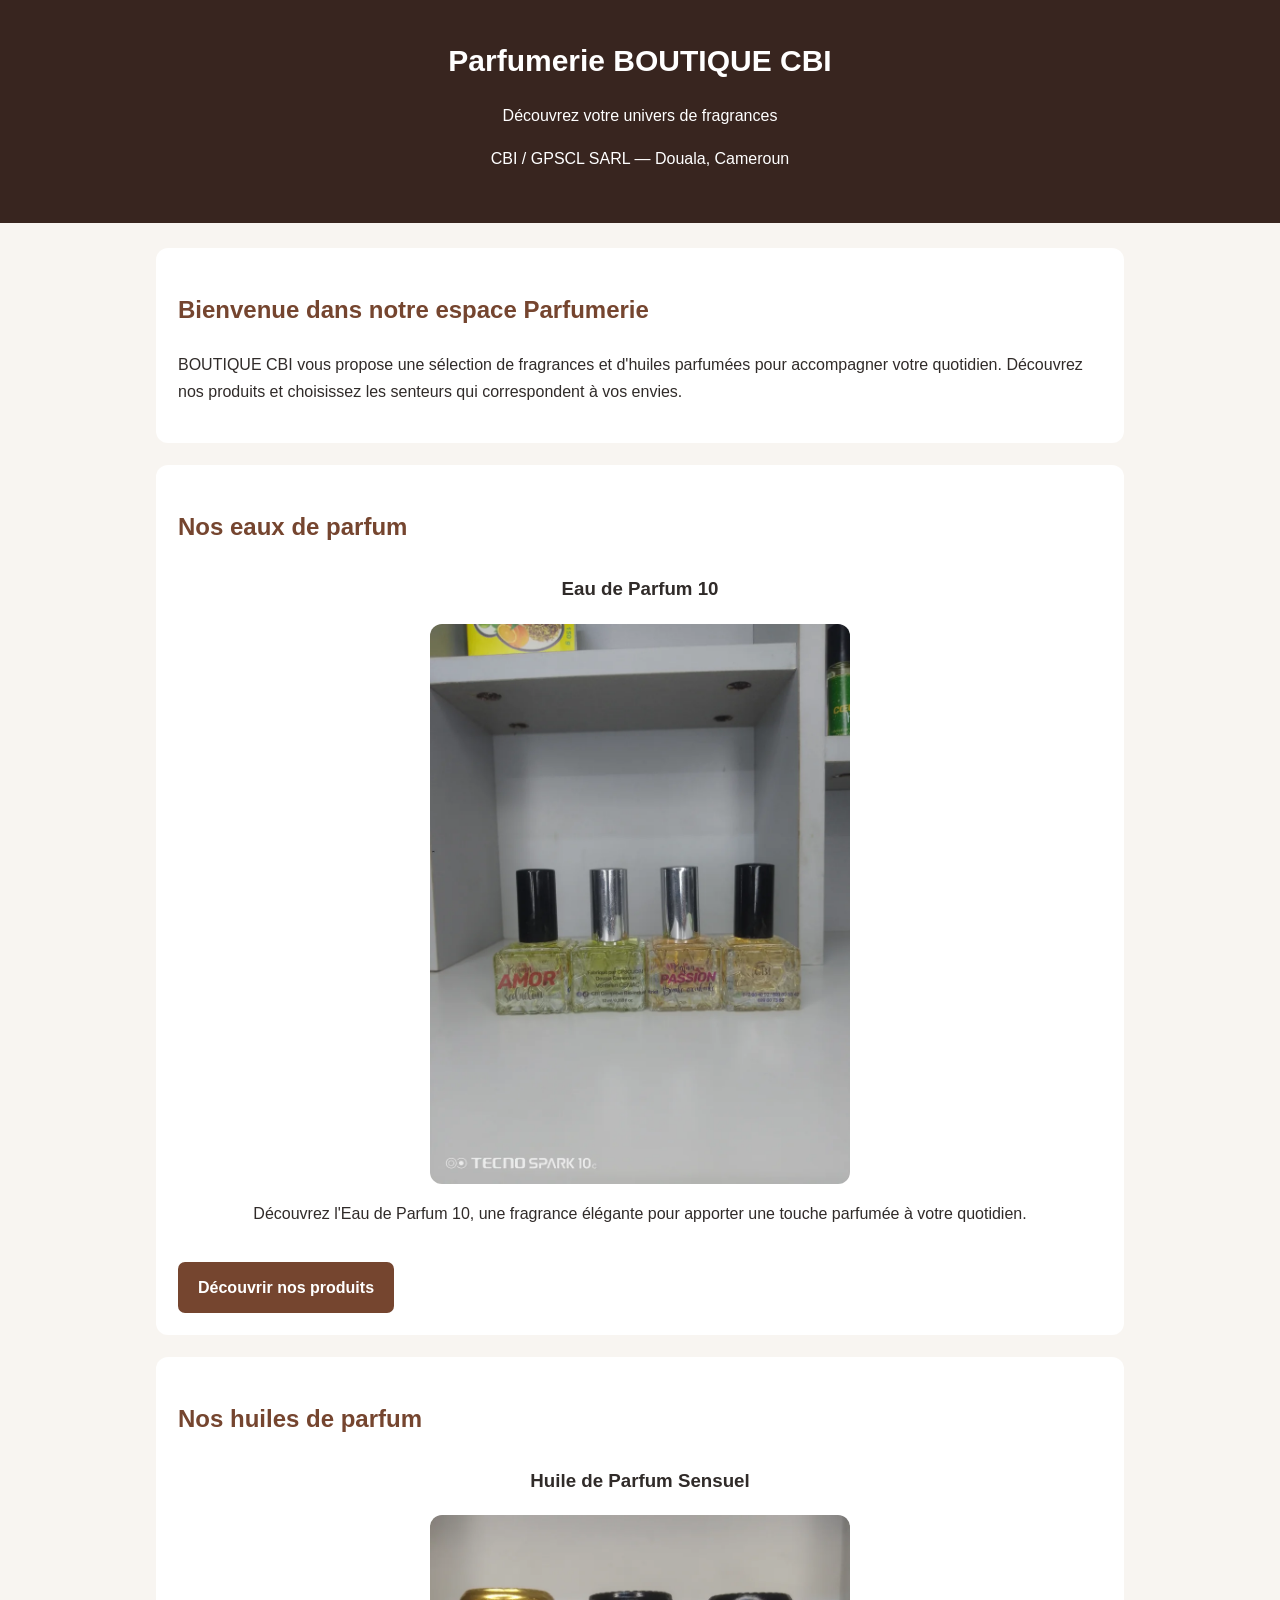
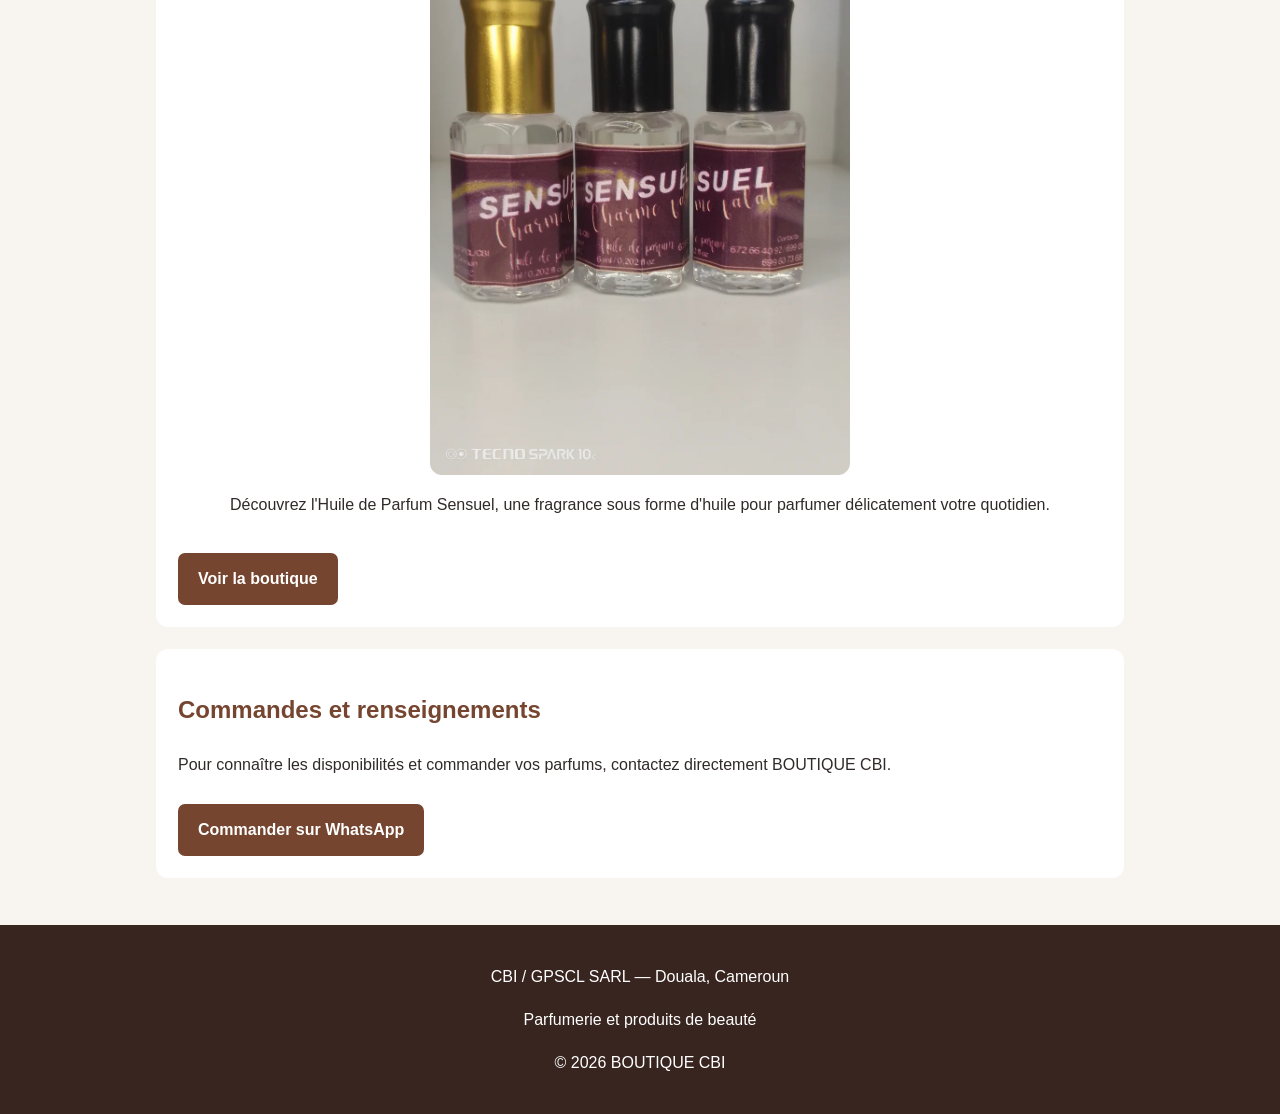
<file: parfumerie.html>
<!DOCTYPE html>
<html lang="fr">
<head>
  <meta charset="UTF-8">
  <meta name="viewport" content="width=device-width, initial-scale=1.0">

  <title>Parfums et huiles parfumées à Douala | BOUTIQUE CBI</title>

  <meta name="description" content="Découvrez les eaux de parfum et huiles parfumées chez BOUTIQUE CBI à Douala, Cameroun. Commandez vos fragrances sur WhatsApp.">

  <meta name="keywords" content="parfum Douala, eau de parfum Cameroun, huile parfumée, parfumerie Douala, acheter parfum Cameroun, BOUTIQUE CBI">

  <link rel="canonical" href="https://cbicosest-dotcom.github.io/boutique-cbi-pro/parfumerie.html">

  <meta property="og:title" content="Parfumerie | BOUTIQUE CBI Cameroun">
  <meta property="og:description" content="Découvrez notre sélection de parfums et huiles parfumées à Douala.">
  <meta property="og:type" content="website">
  <meta property="og:url" content="https://cbicosest-dotcom.github.io/boutique-cbi-pro/parfumerie.html">

  <style>
    * {
      box-sizing: border-box;
    }

    body {
      margin: 0;
      font-family: Arial, sans-serif;
      background: #f8f5f1;
      color: #302b29;
      line-height: 1.7;
    }

    header {
      background: #38251f;
      color: white;
      text-align: center;
      padding: 35px 18px;
    }

    header h1 {
      margin: 0;
      font-size: 30px;
    }

    main {
      max-width: 1000px;
      margin: auto;
      padding: 25px 16px;
    }

    section {
      background: white;
      padding: 22px;
      margin-bottom: 22px;
      border-radius: 12px;
    }

    h2 {
      color: #75452f;
    }

    .produit {
      text-align: center;
      margin: 25px 0;
    }

    .produit img {
      width: 100%;
      max-width: 420px;
      height: auto;
      border-radius: 12px;
      display: block;
      margin: 15px auto;
    }

    .btn {
      display: inline-block;
      background: #75452f;
      color: white;
      padding: 12px 20px;
      border-radius: 7px;
      text-decoration: none;
      font-weight: bold;
      margin-top: 10px;
    }

    footer {
      background: #38251f;
      color: white;
      text-align: center;
      padding: 22px;
    }
  </style>
</head>

<body>

<header>
  <h1>Parfumerie BOUTIQUE CBI</h1>
  <p>Découvrez votre univers de fragrances</p>
  <p>CBI / GPSCL SARL — Douala, Cameroun</p>
</header>

<main>

  <section>
    <h2>Bienvenue dans notre espace Parfumerie</h2>

    <p>
      BOUTIQUE CBI vous propose une sélection de fragrances
      et d'huiles parfumées pour accompagner votre quotidien.
      Découvrez nos produits et choisissez les senteurs
      qui correspondent à vos envies.
    </p>
  </section>

  <section>
    <h2>Nos eaux de parfum</h2>

    <div class="produit">
      <h3>Eau de Parfum 10</h3>

      <img
        src="assets/parfumerie-eau-de-parfum-10.webp"
        alt="Eau de Parfum 10 disponible chez BOUTIQUE CBI au Cameroun"
        loading="lazy"
      >

      <p>
        Découvrez l'Eau de Parfum 10, une fragrance
        élégante pour apporter une touche parfumée
        à votre quotidien.
      </p>
    </div>

    <a class="btn" href="index.html">
      Découvrir nos produits
    </a>
  </section>

  <section>
    <h2>Nos huiles de parfum</h2>

    <div class="produit">
      <h3>Huile de Parfum Sensuel</h3>

      <img
        src="assets/parfumerie-huile-de-parfum-sensuel.webp"
        alt="Huile de Parfum Sensuel proposée par BOUTIQUE CBI"
        loading="lazy"
      >

      <p>
        Découvrez l'Huile de Parfum Sensuel,
        une fragrance sous forme d'huile pour
        parfumer délicatement votre quotidien.
      </p>
    </div>

    <a class="btn" href="index.html">
      Voir la boutique
    </a>
  </section>

  <section>
    <h2>Commandes et renseignements</h2>

    <p>
      Pour connaître les disponibilités et commander
      vos parfums, contactez directement BOUTIQUE CBI.
    </p>

    <a class="btn"
       href="https://wa.me/237672143561?text=Bonjour%20BOUTIQUE%20CBI%2C%20je%20souhaite%20des%20informations%20sur%20vos%20parfums.">
       Commander sur WhatsApp
    </a>
  </section>

</main>

<footer>
  <p>CBI / GPSCL SARL — Douala, Cameroun</p>
  <p>Parfumerie et produits de beauté</p>
  <p>© 2026 BOUTIQUE CBI</p>
</footer>

</body>
</html>
</file>
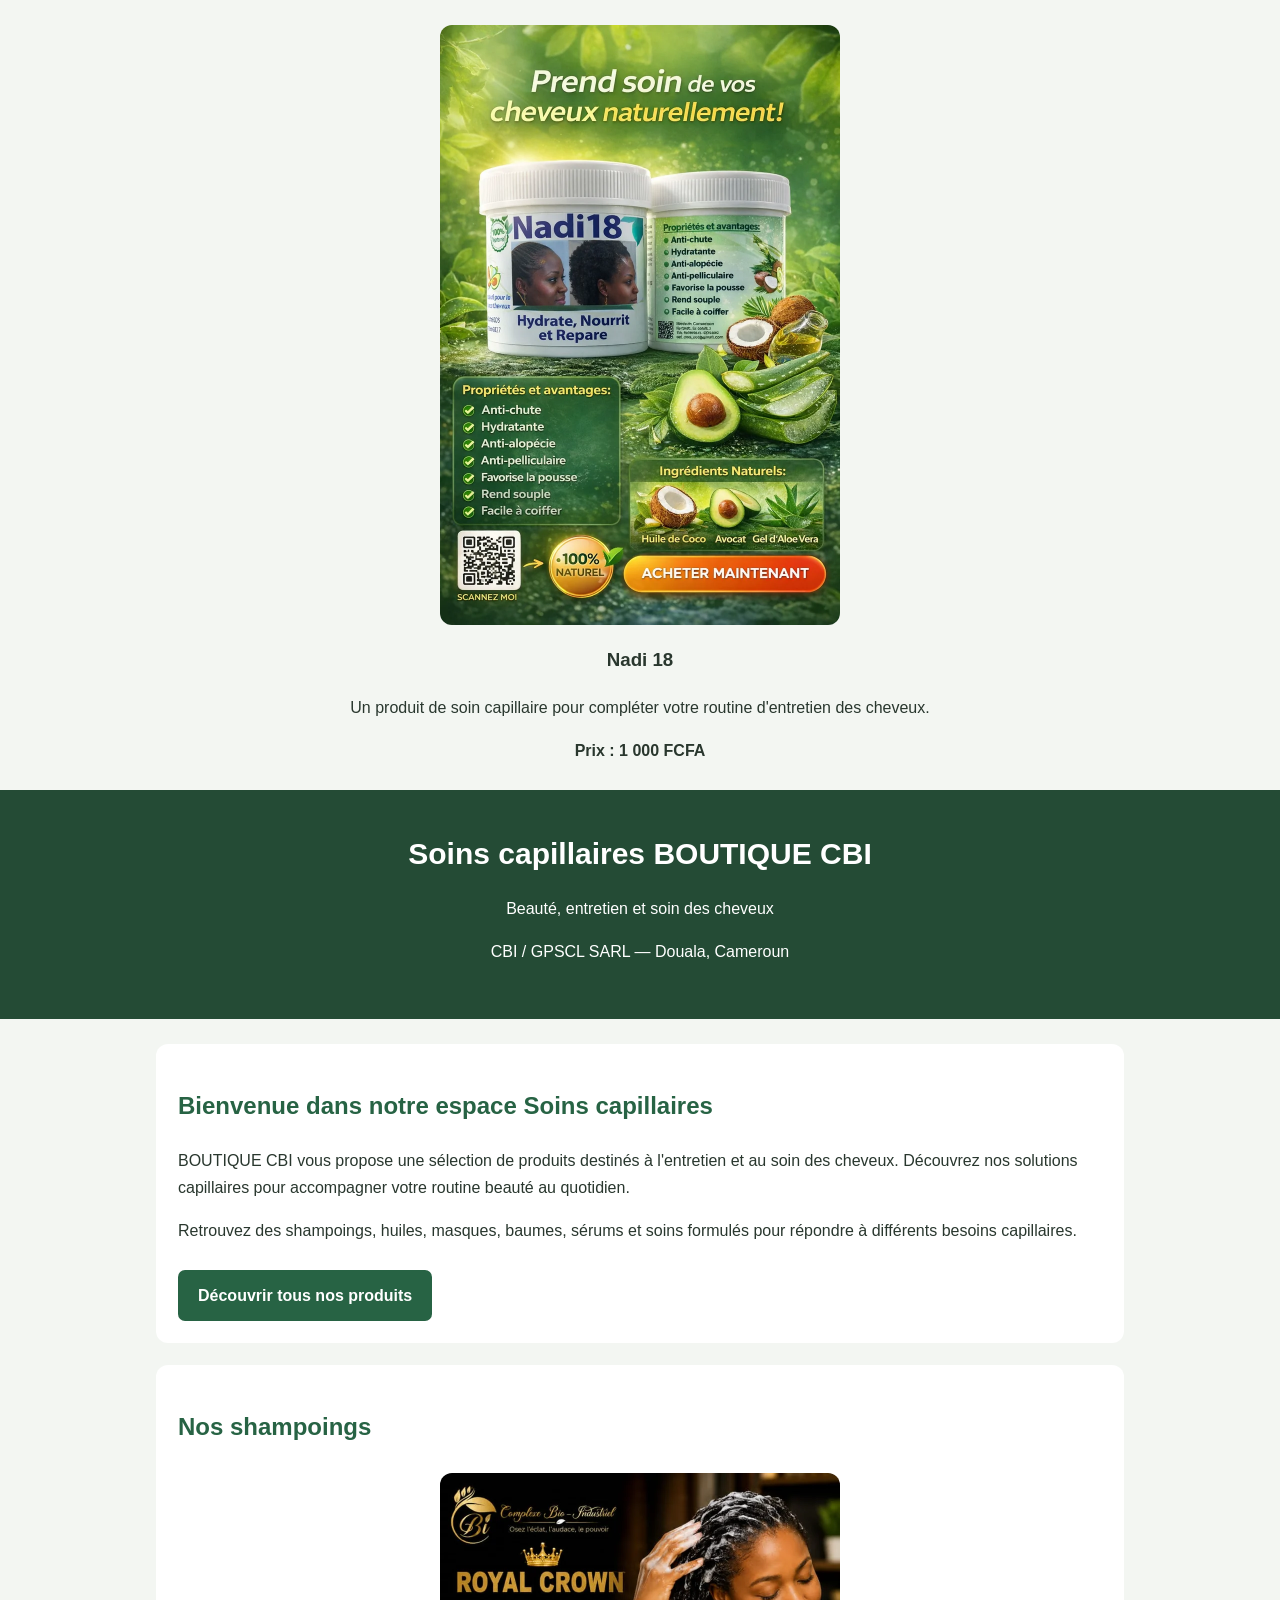
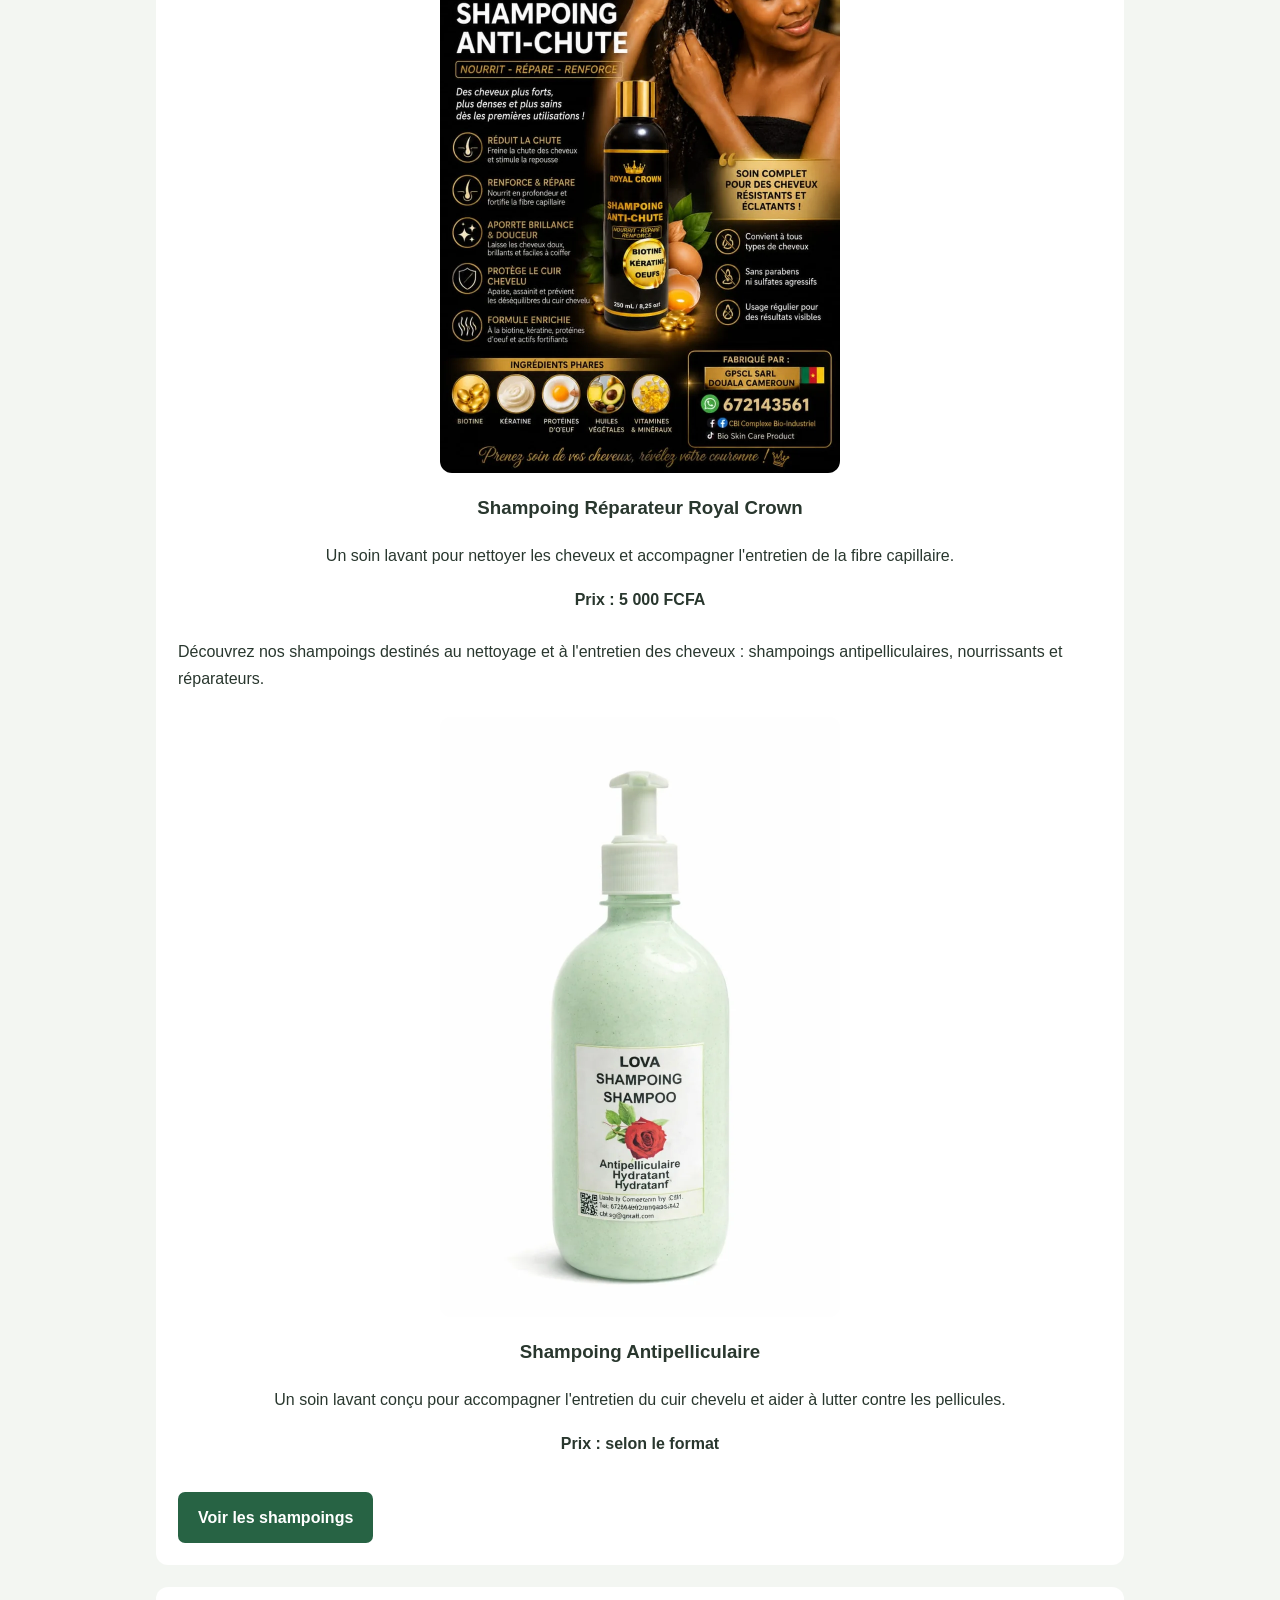
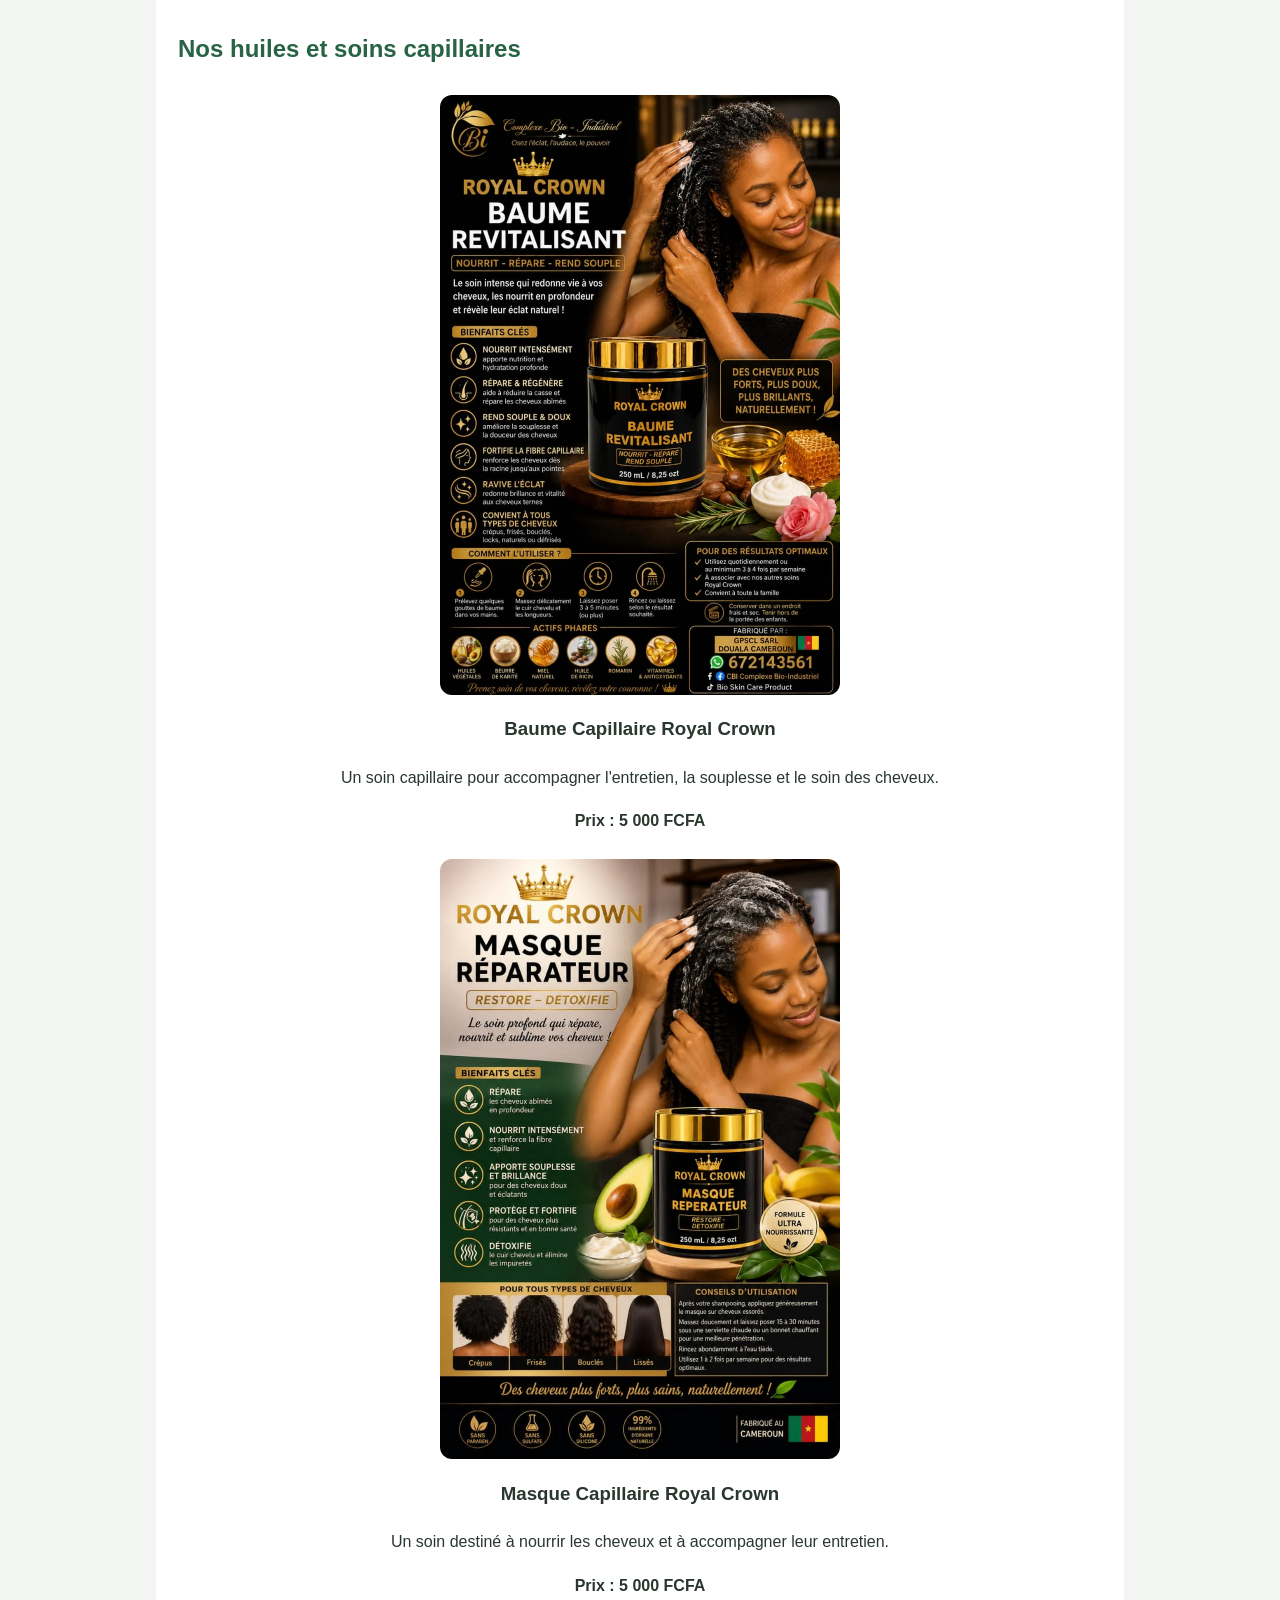
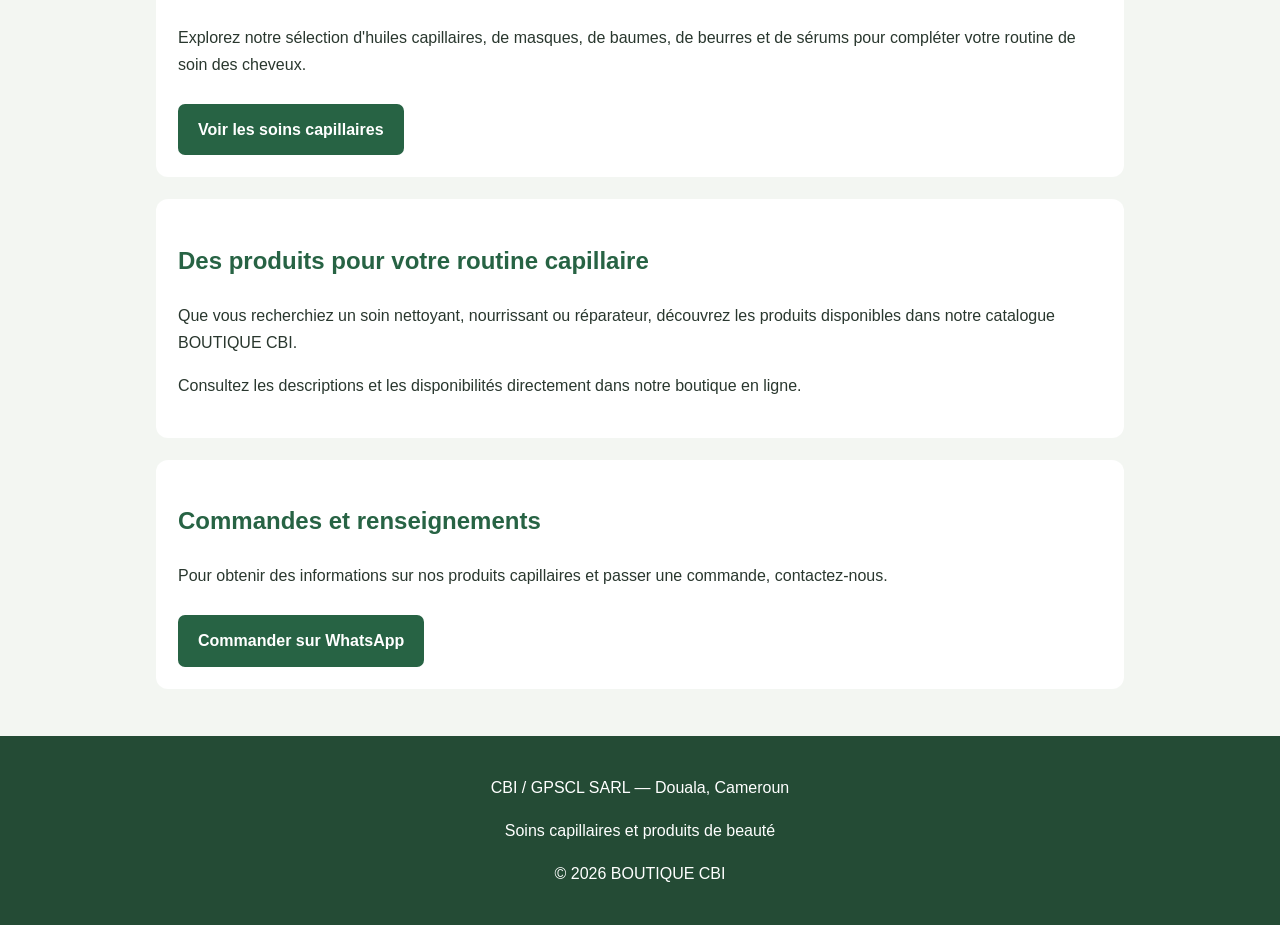
<file: soins-capillaires.html>
<div style="text-align:center; margin:25px auto;">
  <img
    src="assets/produits-capillaires-nadi-18.webp"
    alt="Produit capillaire Nadi 18 - BOUTIQUE CBI Cameroun"
    style="width:100%; max-width:400px; height:auto; border-radius:12px;"
  >
  <h3>Nadi 18</h3>
  <p>Un produit de soin capillaire pour compléter votre routine d'entretien des cheveux.</p>
  <p><strong>Prix : 1 000 FCFA</strong></p>
</div>

<!DOCTYPE html>
<html lang="fr">
<head>
  <meta charset="UTF-8">
  <meta name="viewport" content="width=device-width, initial-scale=1.0">

  <title>Soins capillaires à Douala | Shampoings et huiles - BOUTIQUE CBI</title>

  <meta name="description" content="Découvrez les shampoings, huiles, masques, sérums et soins capillaires de BOUTIQUE CBI à Douala, Cameroun. Retrouvez nos produits et commandez sur WhatsApp.">

  <meta name="keywords" content="soins capillaires Douala, shampoing Cameroun, huile cheveux, masque capillaire, sérum cheveux, produits cheveux Cameroun, BOUTIQUE CBI">

  <link rel="canonical" href="https://cbicosest-dotcom.github.io/boutique-cbi-pro/soins-capillaires.html">

  <meta property="og:title" content="Soins capillaires | BOUTIQUE CBI Cameroun">
  <meta property="og:description" content="Découvrez notre sélection de soins capillaires à Douala : shampoings, huiles, masques et sérums.">
  <meta property="og:type" content="website">
  <meta property="og:url" content="https://cbicosest-dotcom.github.io/boutique-cbi-pro/soins-capillaires.html">

  <style>
    * {
      box-sizing: border-box;
    }

    body {
      margin: 0;
      font-family: Arial, sans-serif;
      background: #f3f6f2;
      color: #29372e;
      line-height: 1.7;
    }

    header {
      background: #244b35;
      color: white;
      text-align: center;
      padding: 38px 18px;
    }

    header h1 {
      margin: 0;
      font-size: 30px;
    }

    main {
      max-width: 1000px;
      margin: auto;
      padding: 25px 16px;
    }

    section {
      background: white;
      padding: 22px;
      margin-bottom: 22px;
      border-radius: 12px;
    }

    h2 {
      color: #276344;
    }

    .btn {
      display: inline-block;
      background: #276344;
      color: white;
      padding: 12px 20px;
      border-radius: 7px;
      text-decoration: none;
      font-weight: bold;
      margin-top: 10px;
    }

    footer {
      background: #244b35;
      color: white;
      text-align: center;
      padding: 22px;
    }

    @media (max-width: 600px) {
      header h1 {
        font-size: 24px;
      }

      section {
        padding: 18px;
      }
    }
  </style>
</head>

<body>

<header>
  <h1>Soins capillaires BOUTIQUE CBI</h1>
  <p>Beauté, entretien et soin des cheveux</p>
  <p>CBI / GPSCL SARL — Douala, Cameroun</p>
</header>

<main>

  <section>
    <h2>Bienvenue dans notre espace Soins capillaires</h2>

    <p>
      BOUTIQUE CBI vous propose une sélection de produits
      destinés à l'entretien et au soin des cheveux.
      Découvrez nos solutions capillaires pour accompagner
      votre routine beauté au quotidien.
    </p>

    <p>
      Retrouvez des shampoings, huiles, masques, baumes,
      sérums et soins formulés pour répondre à différents
      besoins capillaires.
    </p>

    <a class="btn" href="index.html">
      Découvrir tous nos produits
    </a>
  </section>

  <section>
    <h2>Nos shampoings</h2>
<div style="text-align:center; margin:25px auto;">
  <img
    src="assets/produits-capillaires-shampoing-reparateur-royal-crown.webp"
    alt="Shampoing Réparateur Royal Crown - BOUTIQUE CBI Cameroun"
    style="width:100%; max-width:400px; height:auto; border-radius:12px;"
  >
  <h3>Shampoing Réparateur Royal Crown</h3>
  <p>Un soin lavant pour nettoyer les cheveux et accompagner l'entretien de la fibre capillaire.</p>
  <p><strong>Prix : 5 000 FCFA</strong></p>
</div>

    <p>
      Découvrez nos shampoings destinés au nettoyage
      et à l'entretien des cheveux : shampoings
      antipelliculaires, nourrissants et réparateurs.
    </p>
<div style="text-align:center; margin:25px auto;">
  <img
    src="assets/produits-capillaires-shampoing-antipelliculaire.webp"
    alt="Shampoing Antipelliculaire - BOUTIQUE CBI Cameroun"
    style="width:100%; max-width:400px; height:auto; border-radius:12px;"
  >
  <h3>Shampoing Antipelliculaire</h3>
  <p>Un soin lavant conçu pour accompagner l'entretien du cuir chevelu et aider à lutter contre les pellicules.</p>
  <p><strong>Prix : selon le format</strong></p>
</div>
    <a class="btn" href="index.html">
      Voir les shampoings
    </a>
  </section>

  <section>
    <h2>Nos huiles et soins capillaires</h2>
<div style="text-align:center; margin:25px auto;">
  <img
    src="assets/produits-capillaires-baume-capillaire-royal-crown.webp"
    alt="Baume Capillaire Royal Crown - BOUTIQUE CBI Cameroun"
    style="width:100%; max-width:400px; height:auto; border-radius:12px;"
  >
  <h3>Baume Capillaire Royal Crown</h3>
  <p>Un soin capillaire pour accompagner l'entretien, la souplesse et le soin des cheveux.</p>
  <p><strong>Prix : 5 000 FCFA</strong></p>
</div>
<div style="text-align:center; margin:25px auto;">
  <img
    src="assets/produits-capillaires-masque-cappillaire-royal-crown.webp"
    alt="Masque Capillaire Royal Crown - BOUTIQUE CBI Cameroun"
    style="width:100%; max-width:400px; height:auto; border-radius:12px;"
  >
  <h3>Masque Capillaire Royal Crown</h3>
  <p>Un soin destiné à nourrir les cheveux et à accompagner leur entretien.</p>
  <p><strong>Prix : 5 000 FCFA</strong></p>
</div>
    <p>
      Explorez notre sélection d'huiles capillaires,
      de masques, de baumes, de beurres et de sérums
      pour compléter votre routine de soin des cheveux.
    </p>

    <a class="btn" href="index.html">
      Voir les soins capillaires
    </a>
  </section>

  <section>
    <h2>Des produits pour votre routine capillaire</h2>

    <p>
      Que vous recherchiez un soin nettoyant,
      nourrissant ou réparateur, découvrez les produits
      disponibles dans notre catalogue BOUTIQUE CBI.
    </p>

    <p>
      Consultez les descriptions et les disponibilités
      directement dans notre boutique en ligne.
    </p>
  </section>

  <section>
    <h2>Commandes et renseignements</h2>

    <p>
      Pour obtenir des informations sur nos produits
      capillaires et passer une commande, contactez-nous.
    </p>

    <a class="btn"
       href="https://wa.me/237672143561?text=Bonjour%20BOUTIQUE%20CBI%2C%20je%20souhaite%20des%20informations%20sur%20vos%20soins%20capillaires.">
       Commander sur WhatsApp
    </a>
  </section>

</main>

<footer>
  <p>CBI / GPSCL SARL — Douala, Cameroun</p>
  <p>Soins capillaires et produits de beauté</p>
  <p>© 2026 BOUTIQUE CBI</p>
</footer>

</body>
</html>
</file>
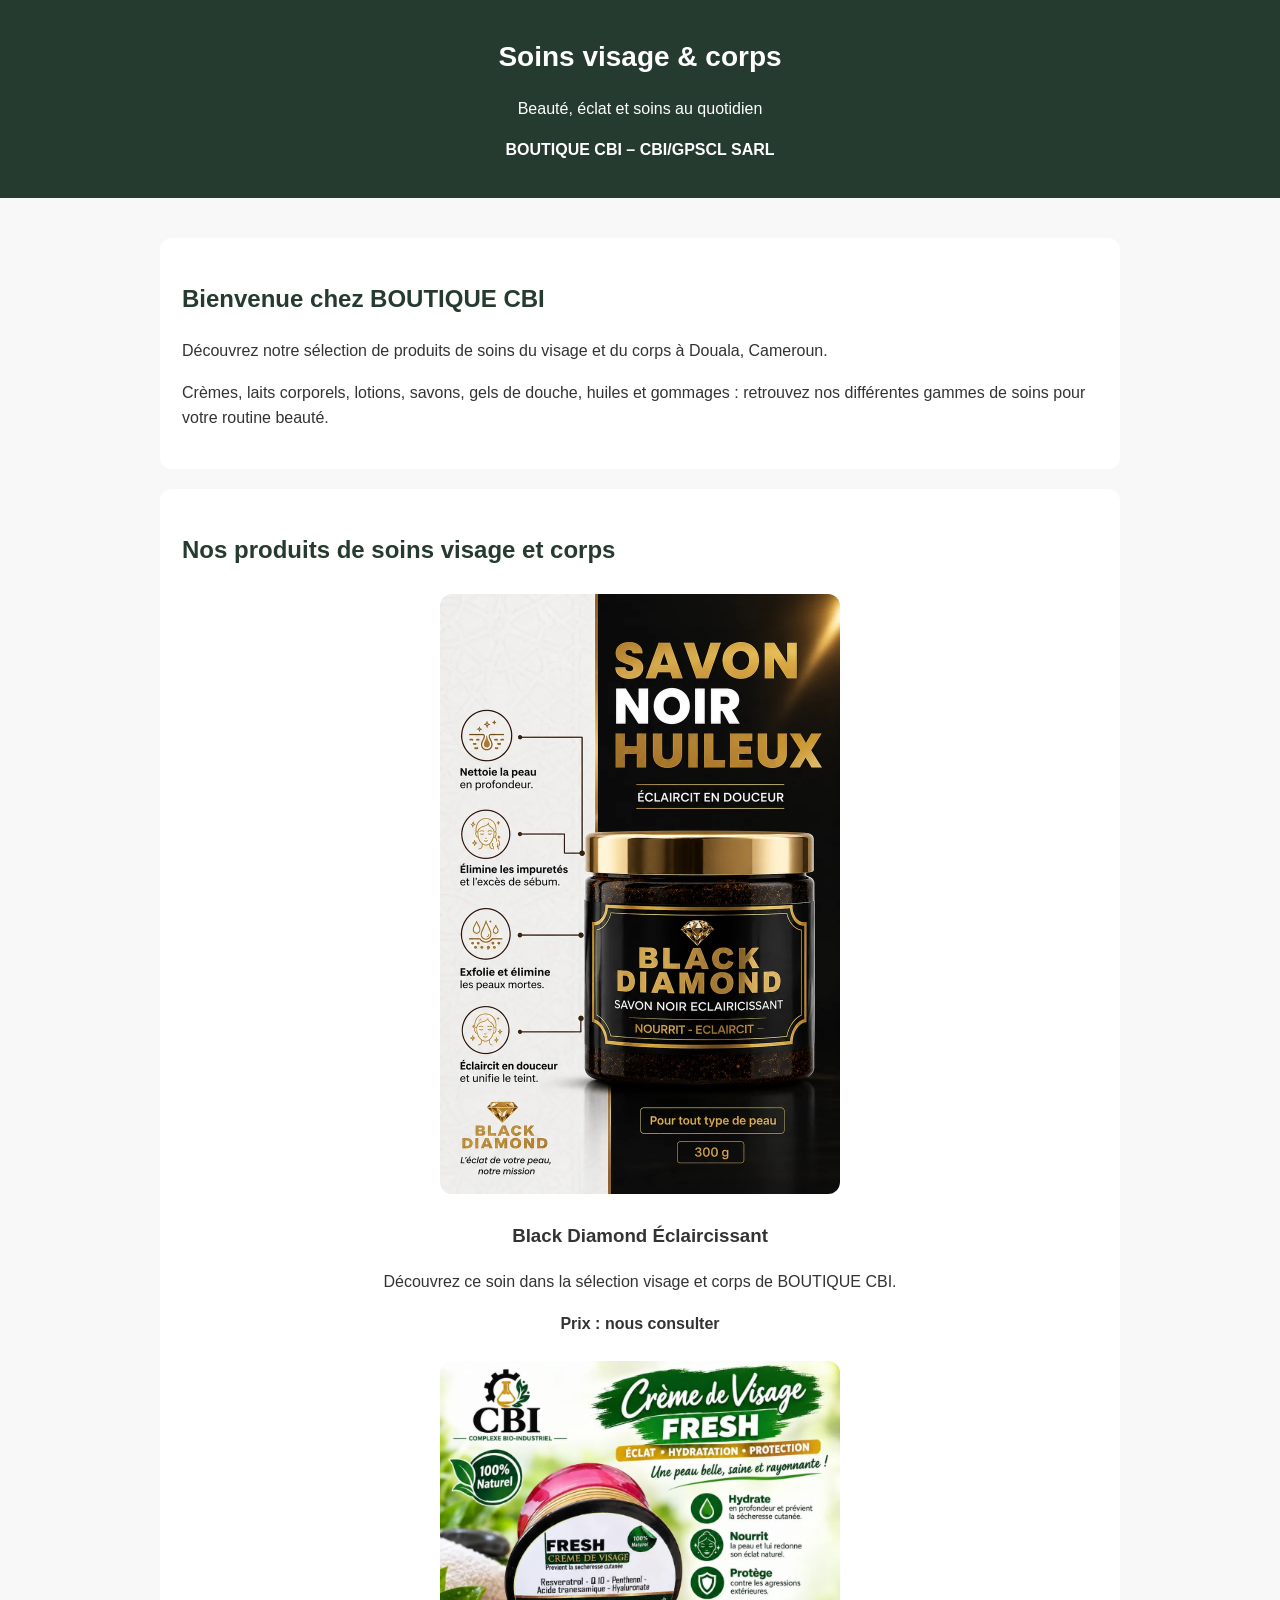
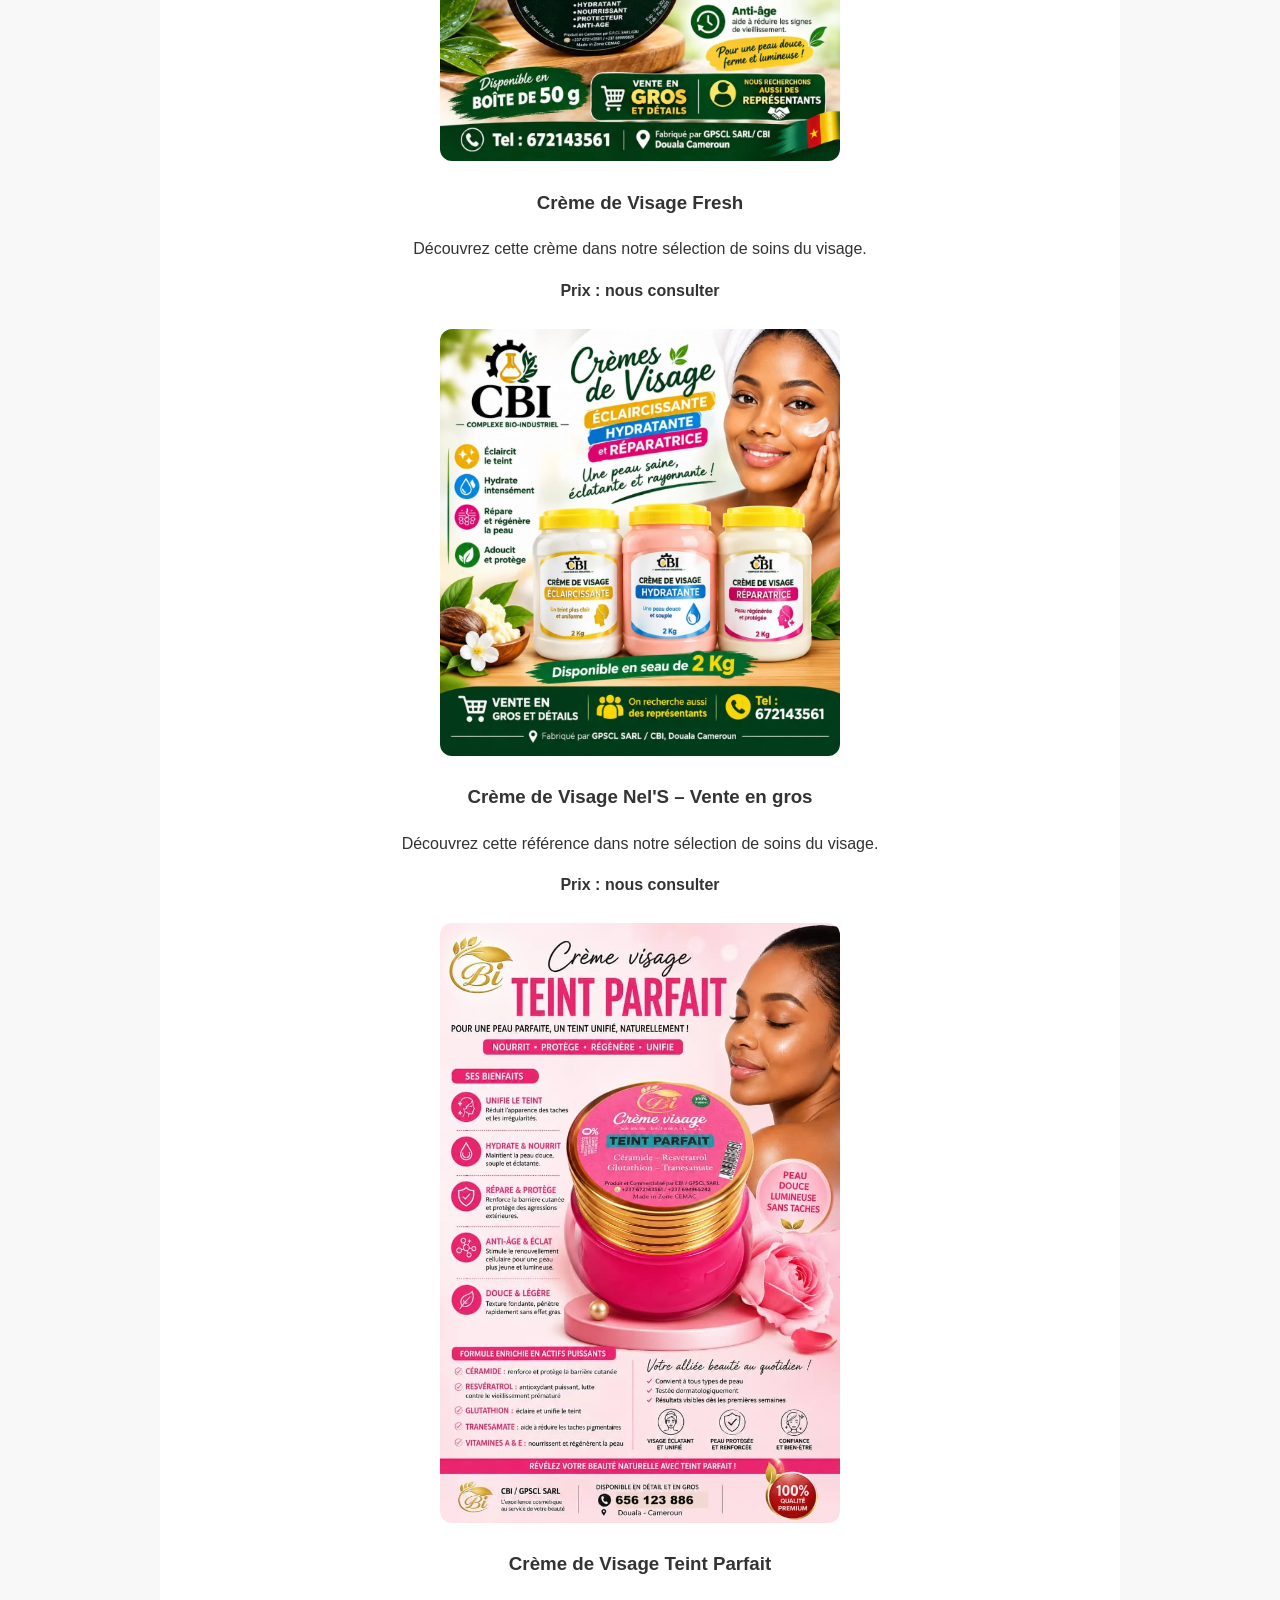
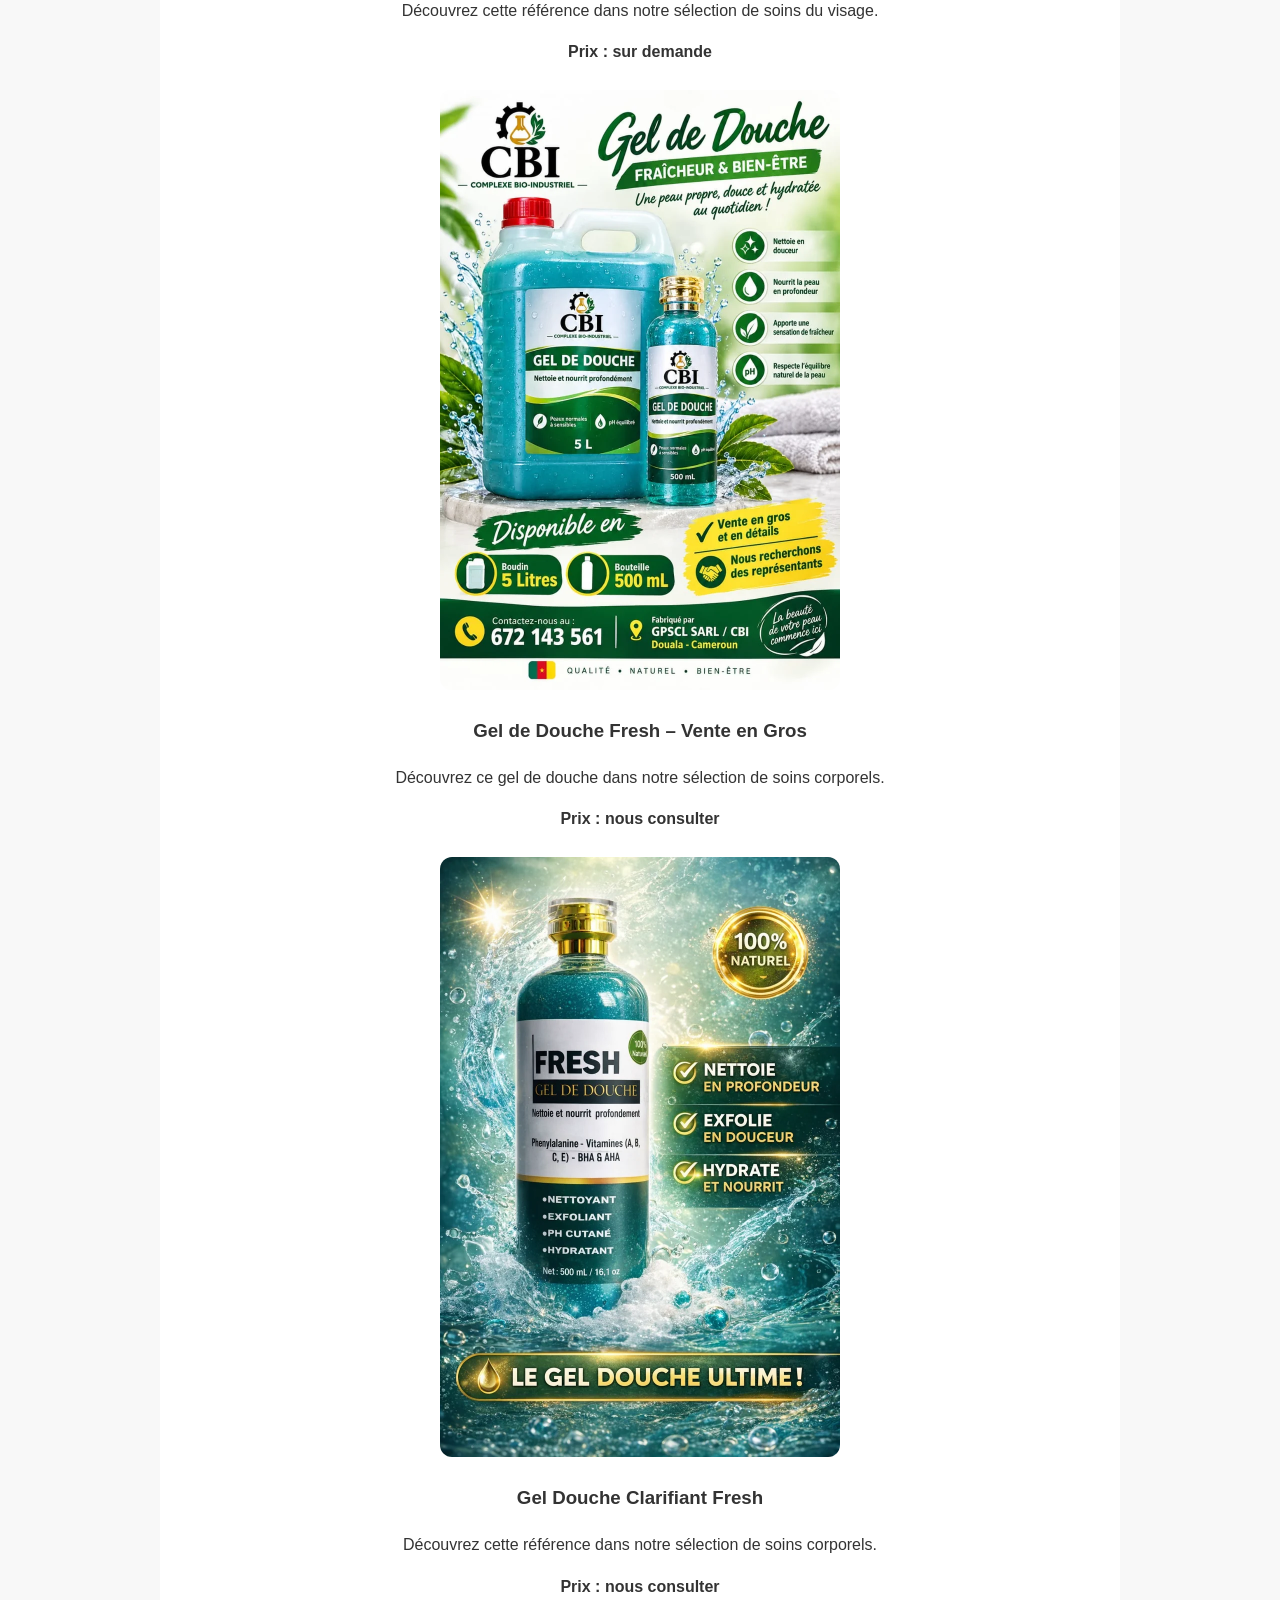
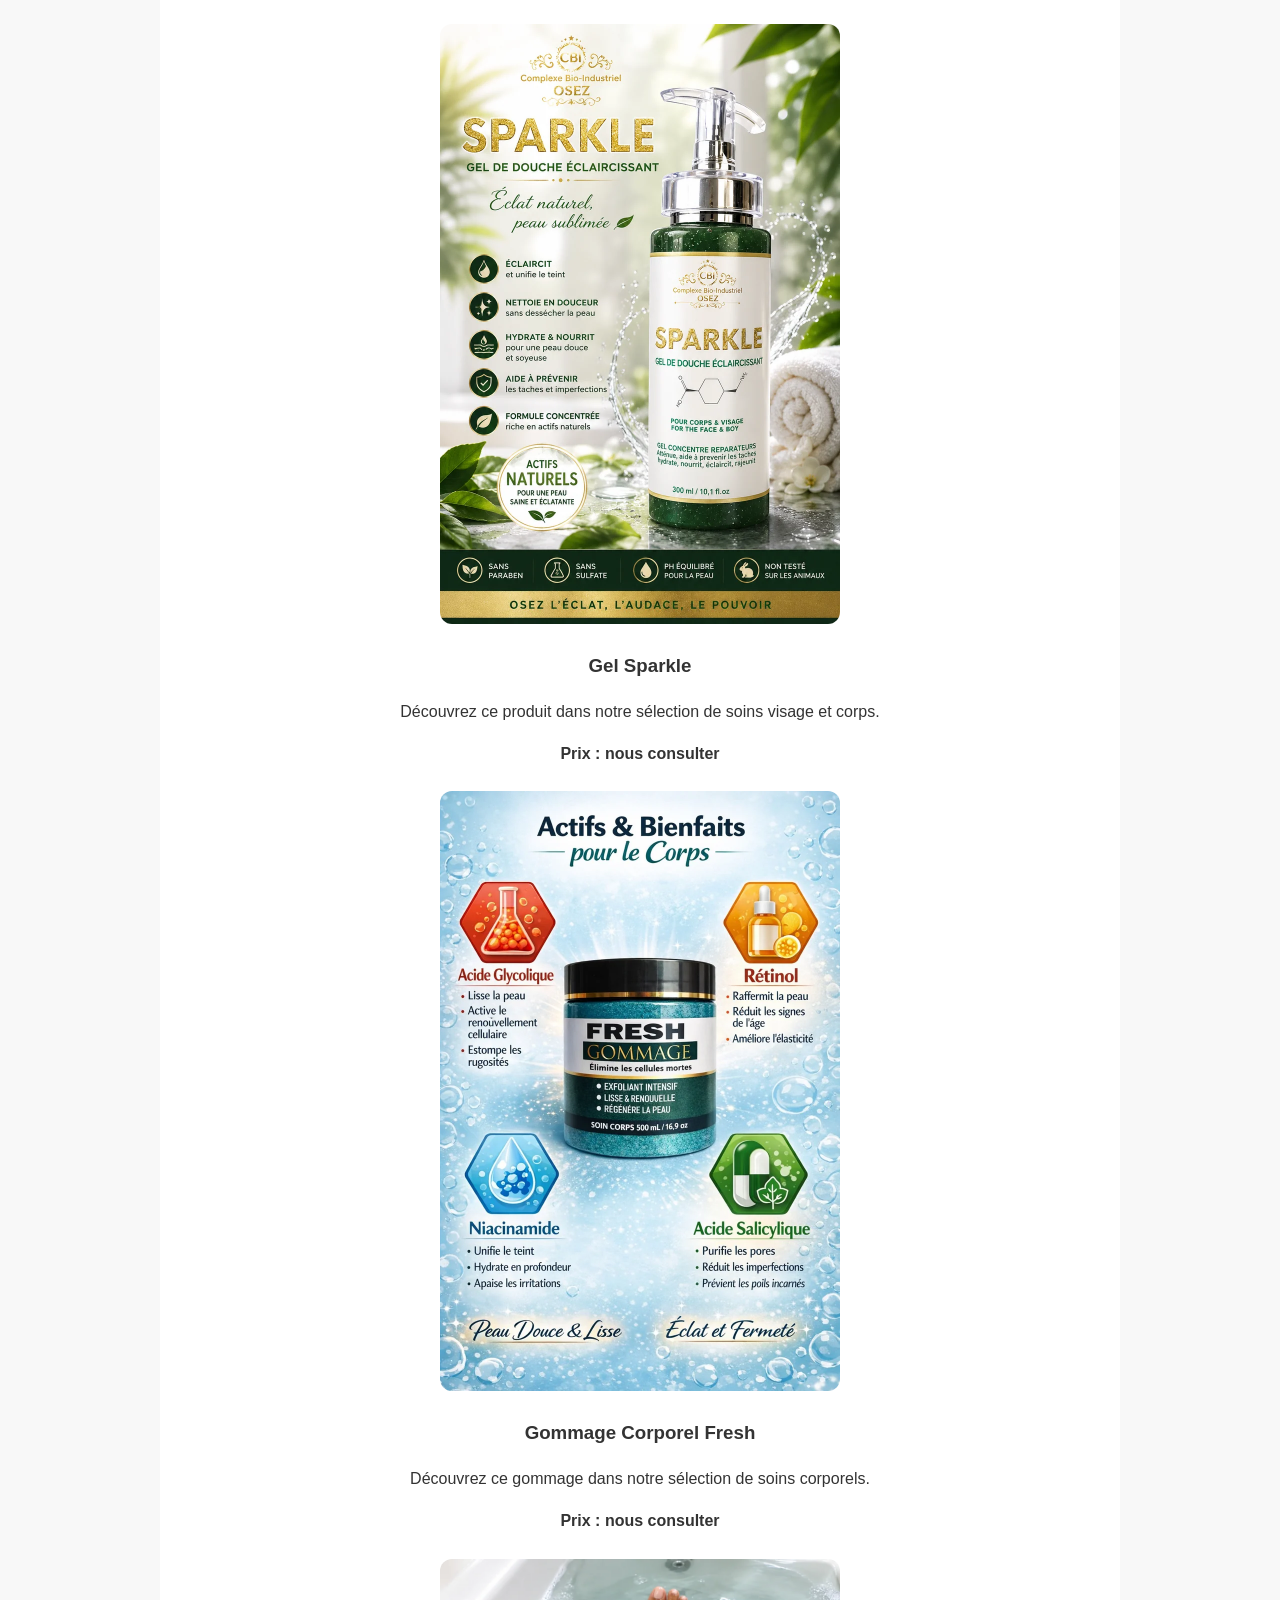
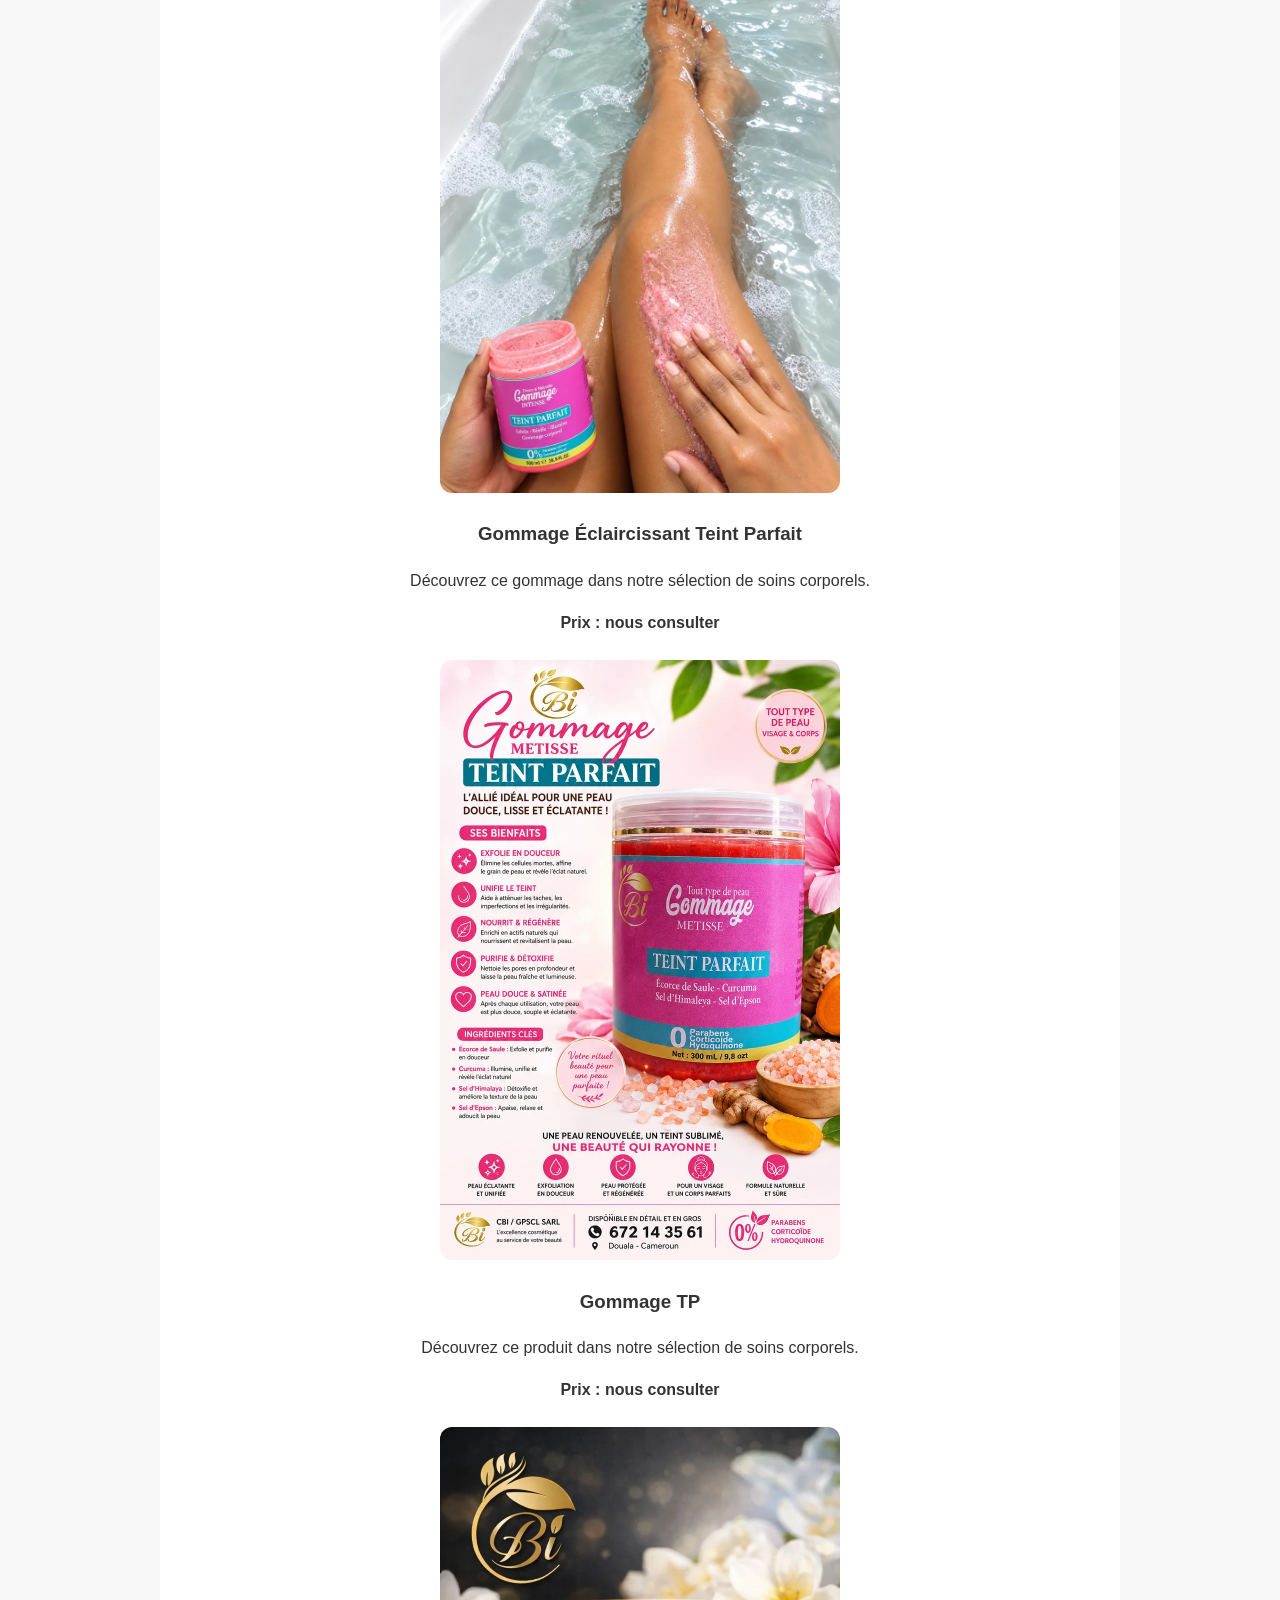
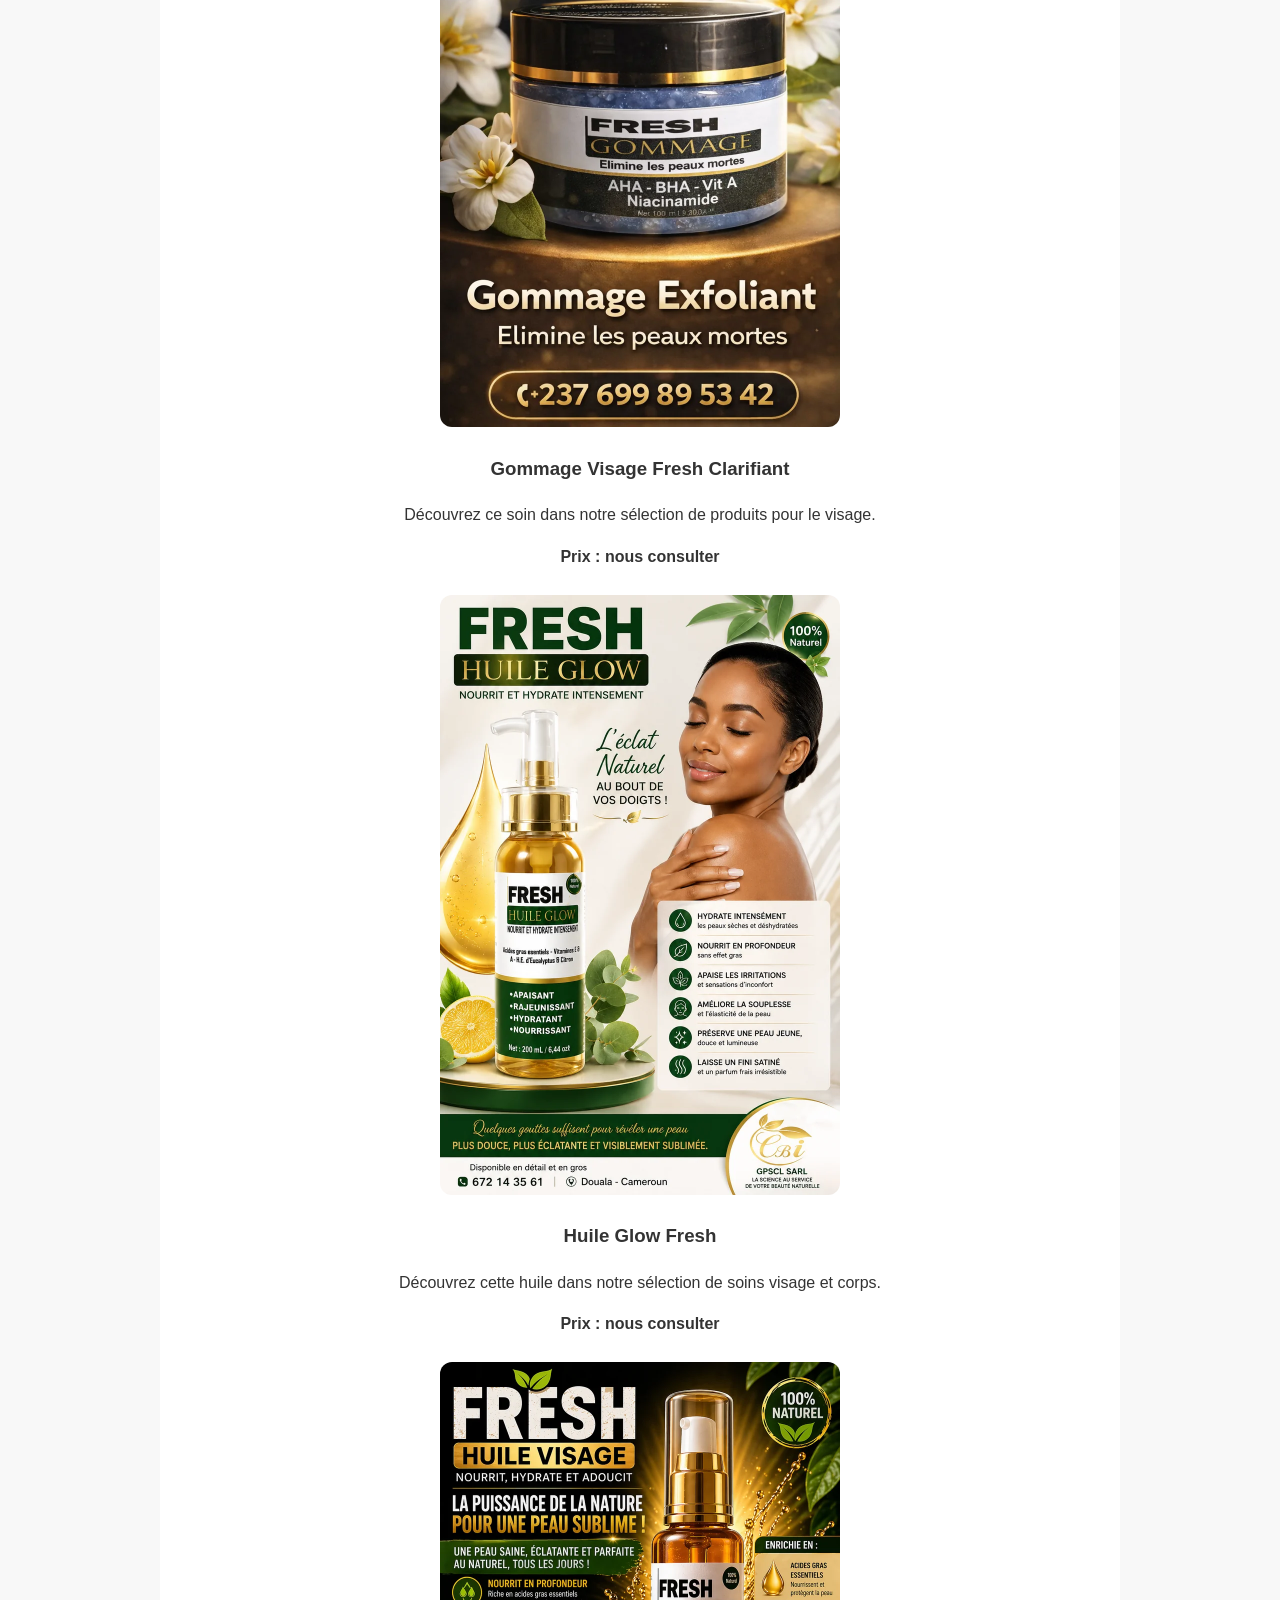
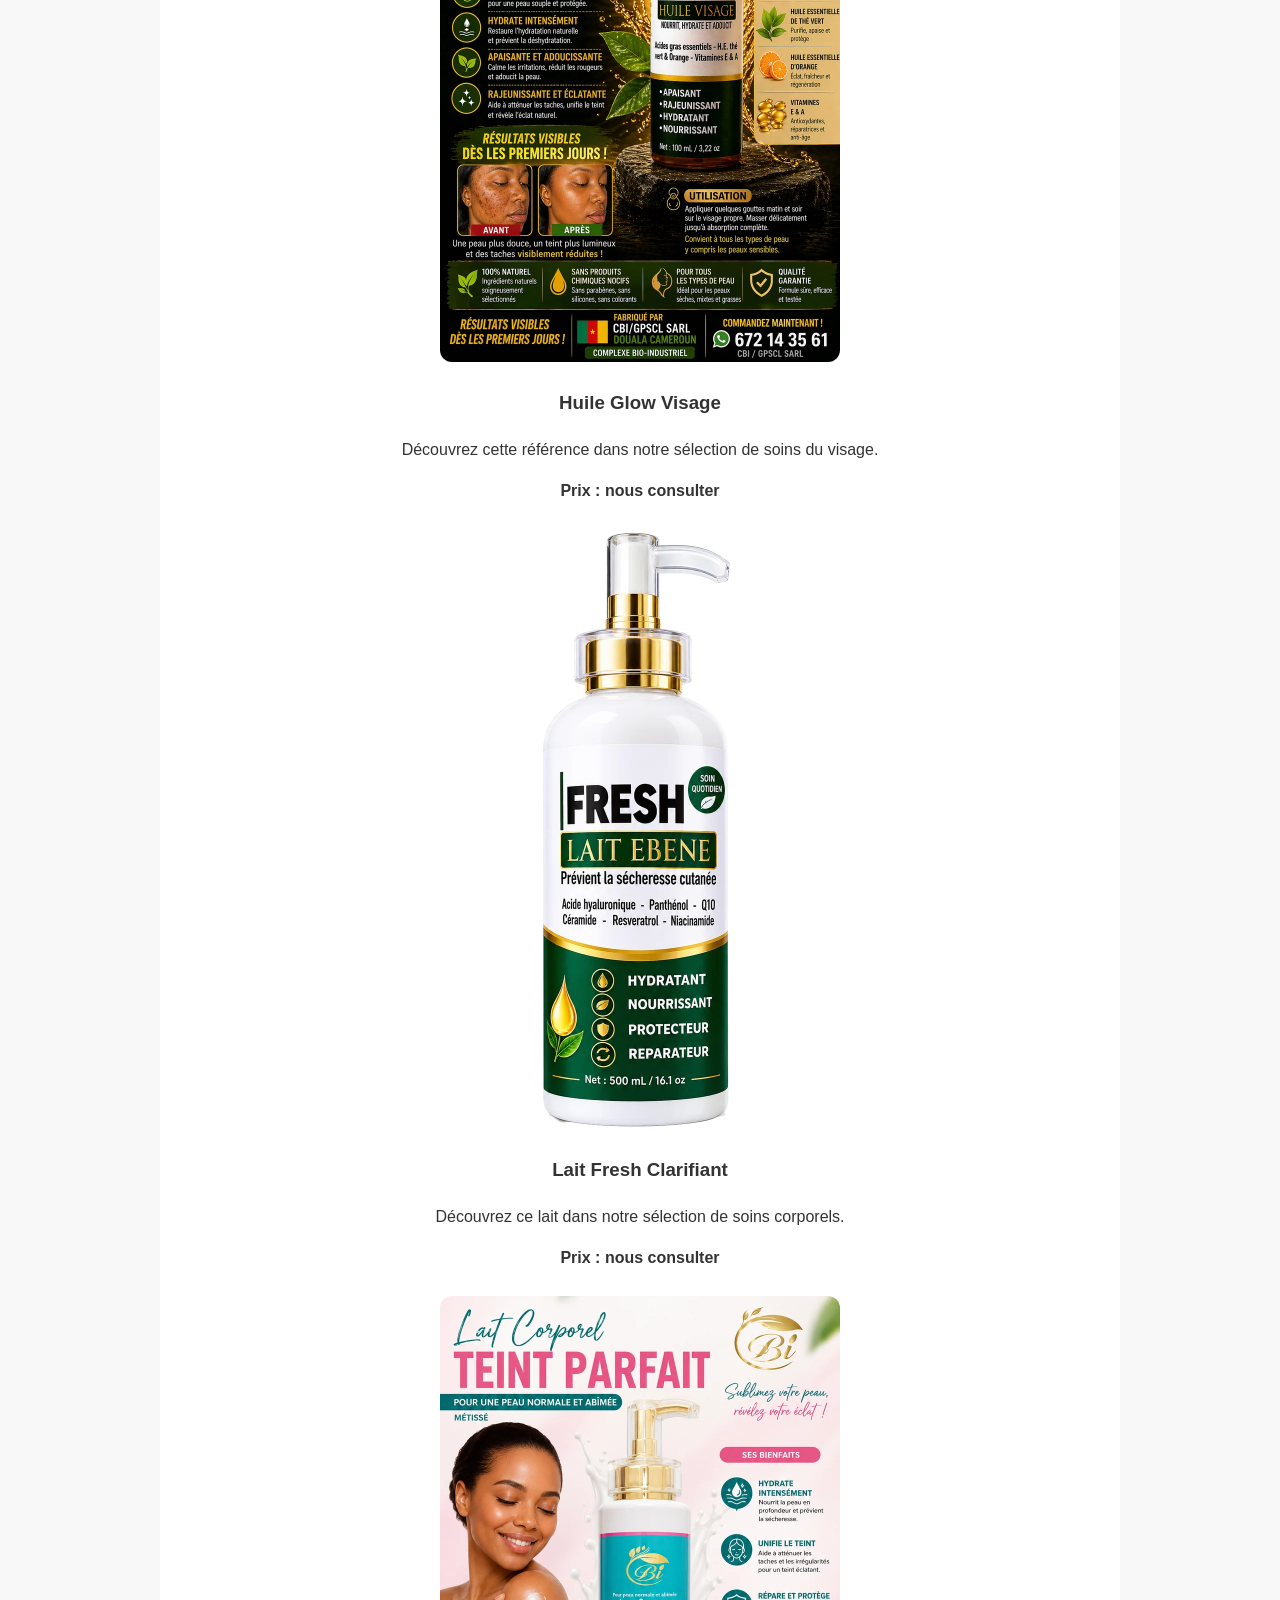
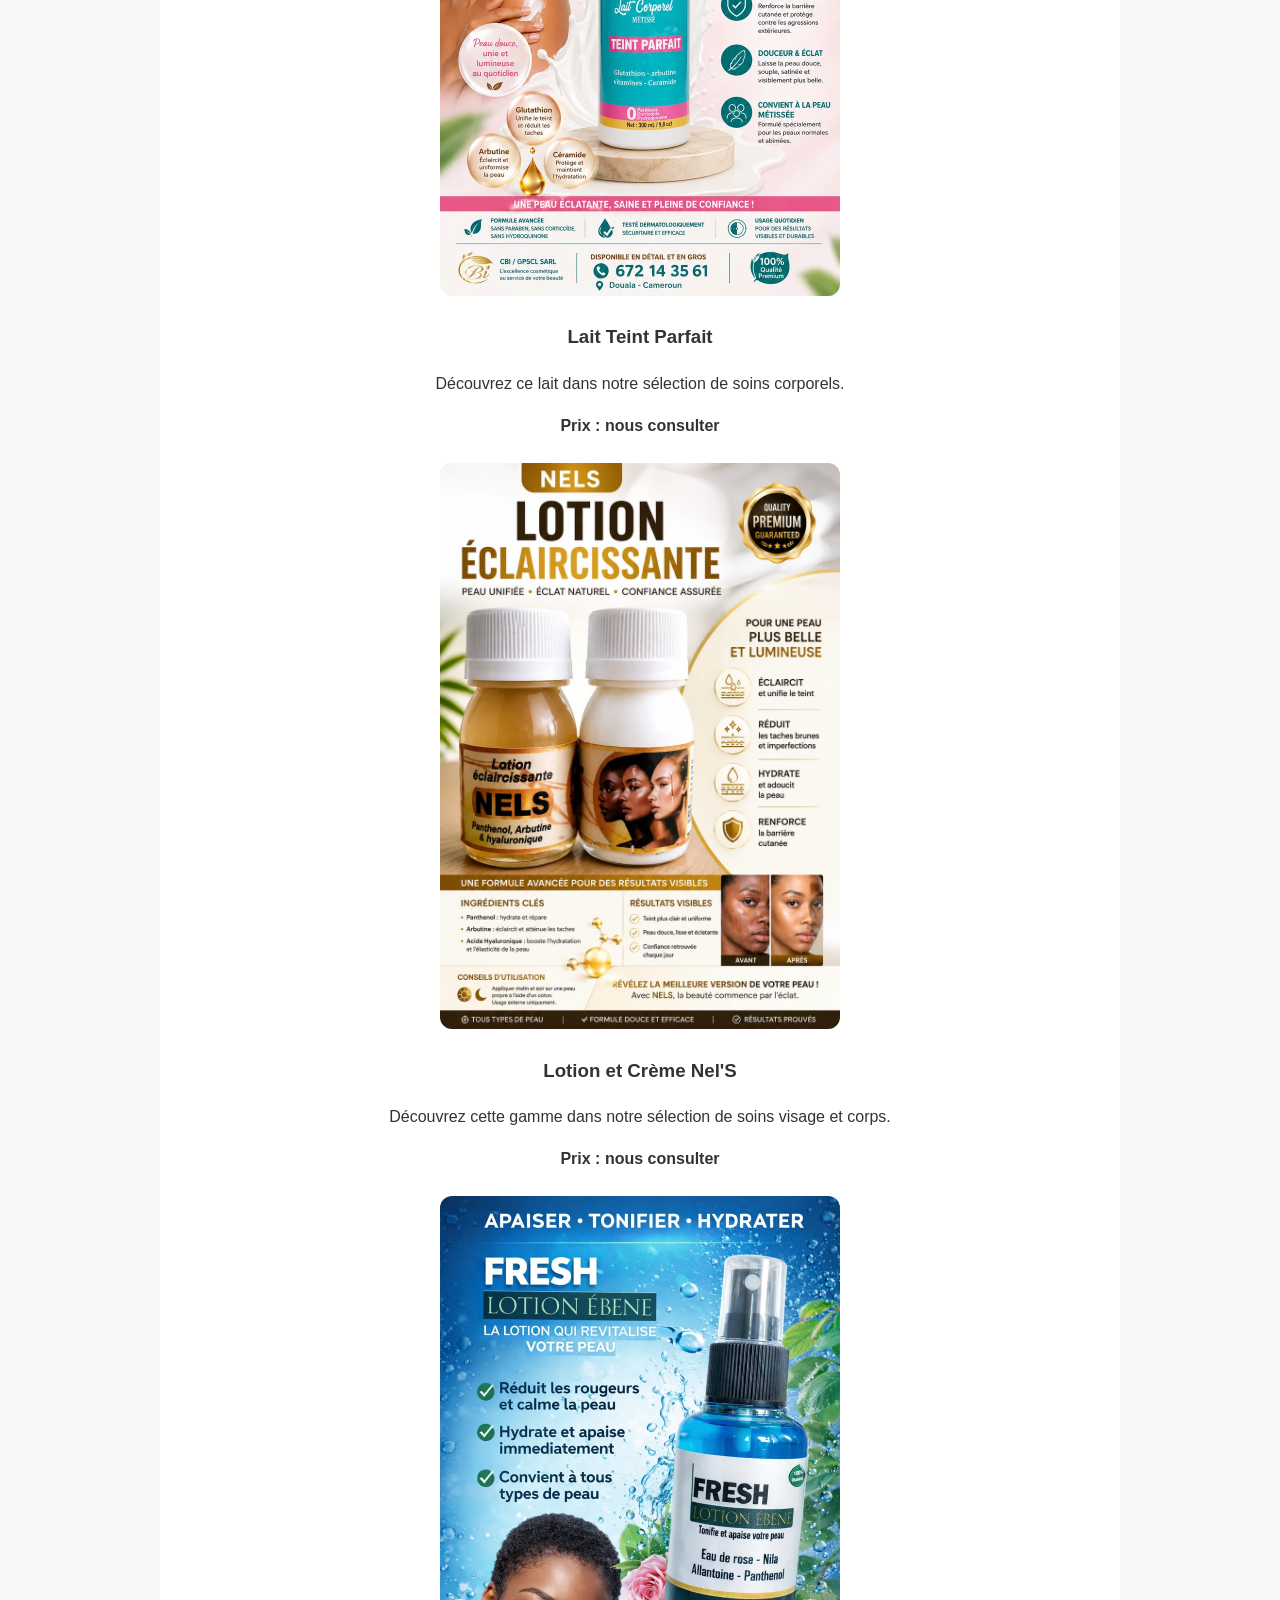
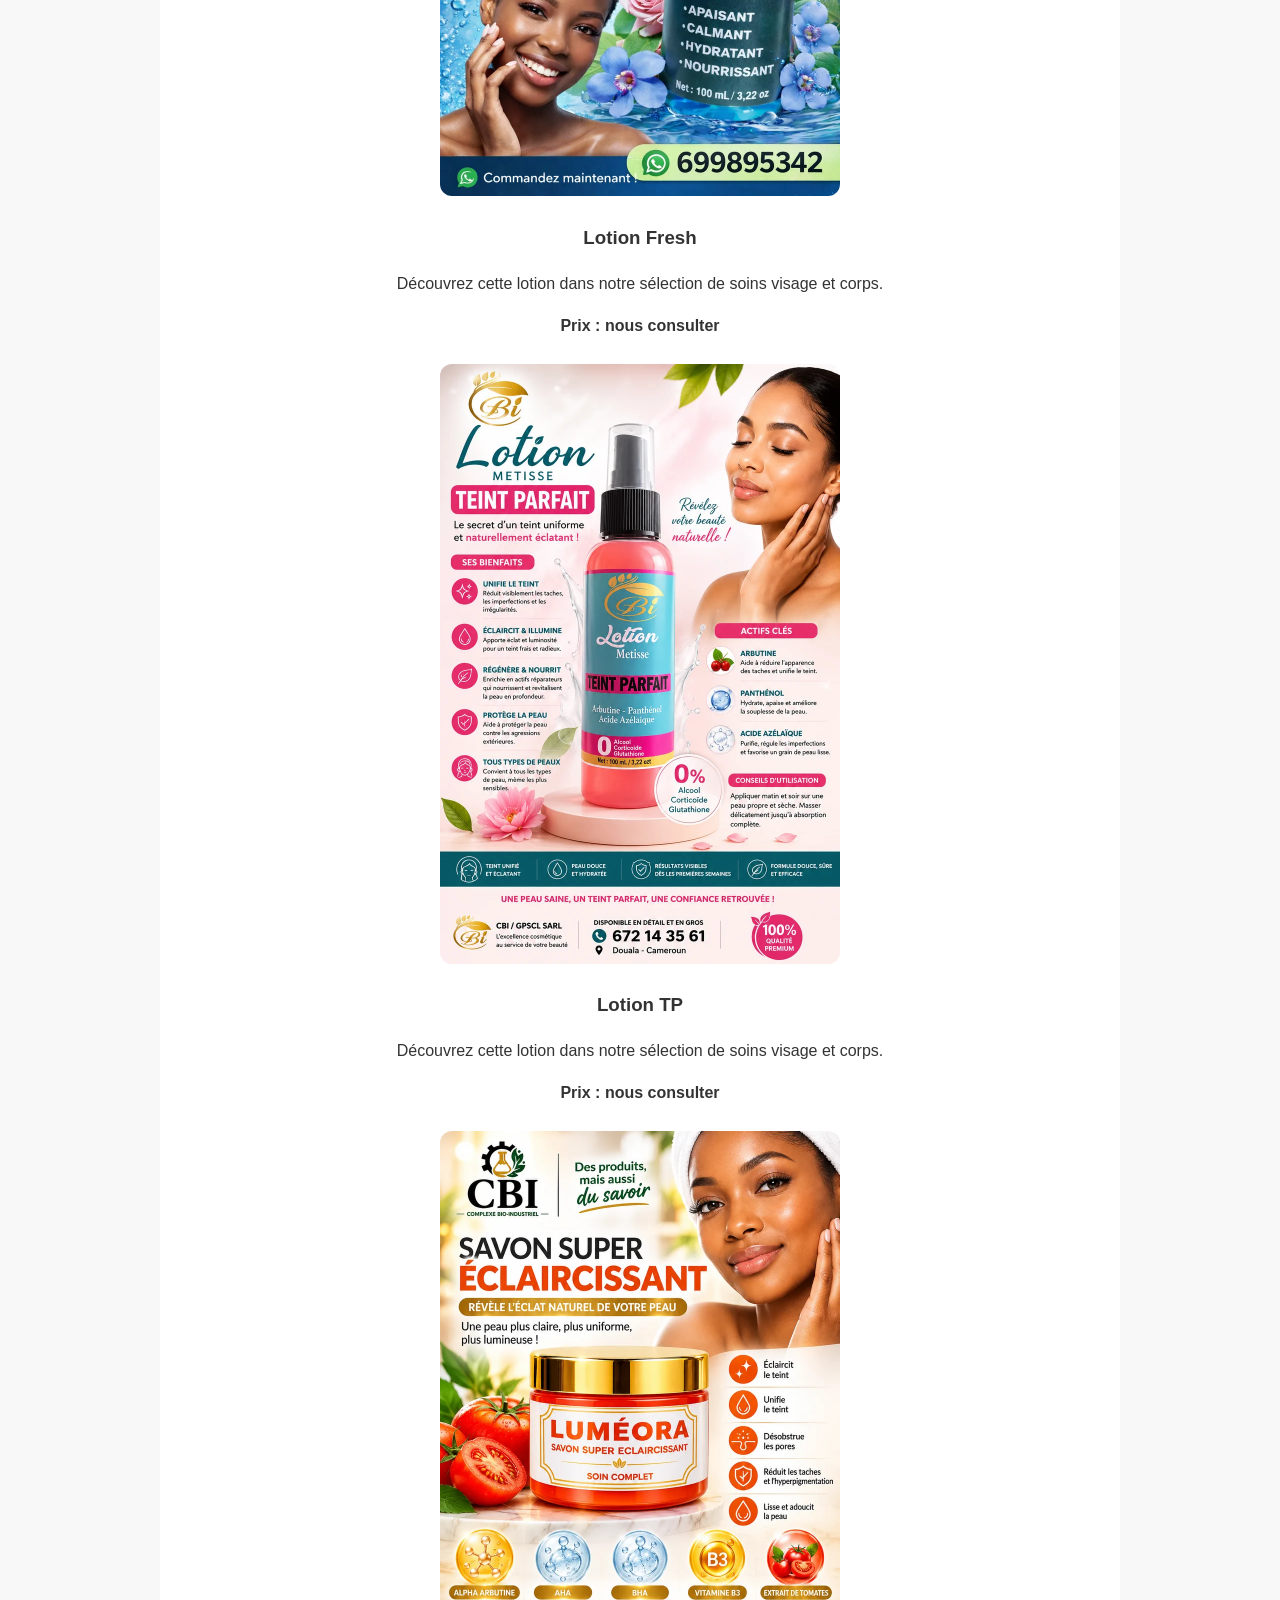
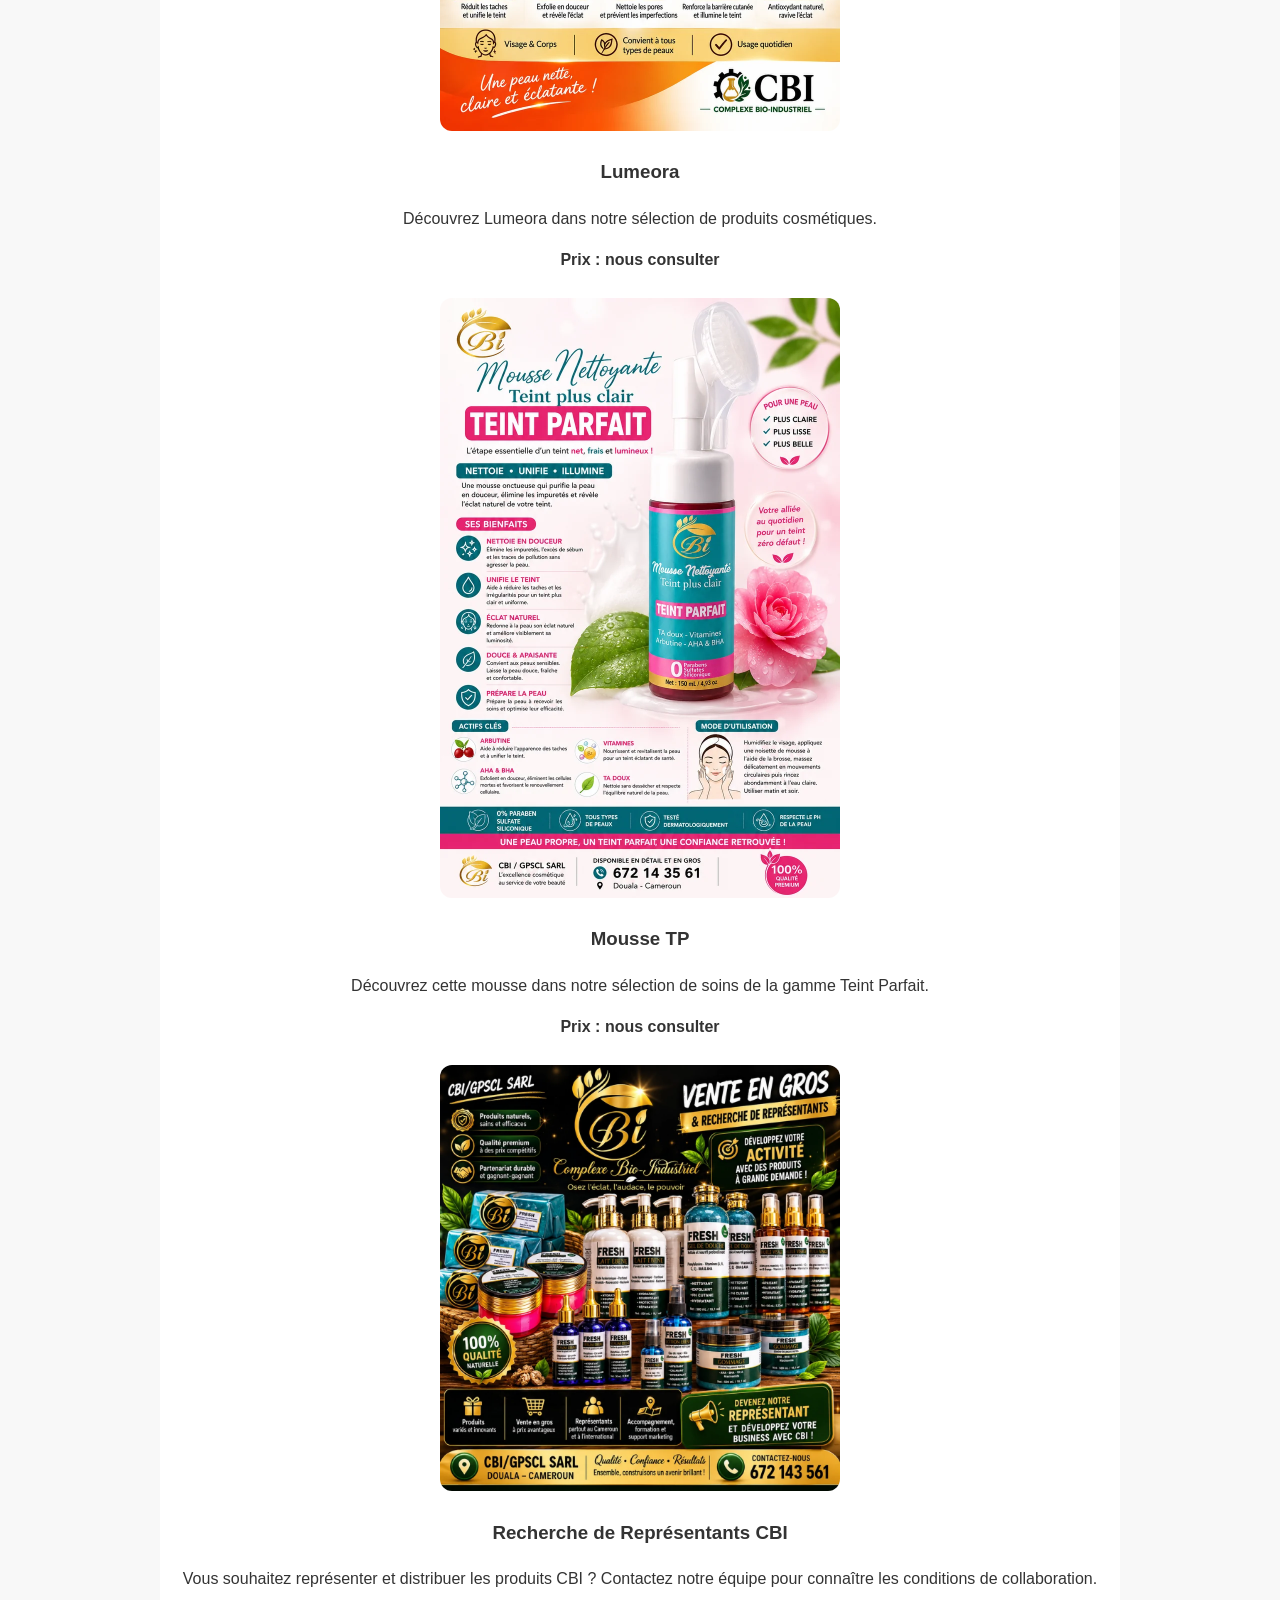
<file: soins-visage-corps.html>
<!DOCTYPE html>
<html lang="fr">
<head>
  <meta charset="UTF-8">
  <meta name="viewport" content="width=device-width, initial-scale=1.0">

  <title>Soins visage et corps à Douala | BOUTIQUE CBI</title>

  <meta name="description" content="Découvrez les crèmes, laits, lotions, gels de douche, savons et soins visage et corps chez BOUTIQUE CBI à Douala, Cameroun. Commandez sur WhatsApp.">

  <meta name="keywords" content="soins visage Cameroun, soins corps Douala, crème visage, lait corporel, savon, gel douche, gommage, BOUTIQUE CBI, GPSCL SARL">

  <meta name="author" content="CBI/GPSCL SARL">

  <link rel="canonical" href="https://cbicosest-dotcom.github.io/boutique-cbi-pro/soins-visage-corps.html">

  <meta property="og:title" content="Soins visage et corps | BOUTIQUE CBI">
  <meta property="og:description" content="Retrouvez nos produits de soins du visage et du corps à Douala, Cameroun.">
  <meta property="og:type" content="website">
  <meta property="og:url" content="https://cbicosest-dotcom.github.io/boutique-cbi-pro/soins-visage-corps.html">

  <meta name="robots" content="index, follow">

  <style>
    * {
      box-sizing: border-box;
    }

    body {
      margin: 0;
      font-family: Arial, sans-serif;
      background: #f8f8f8;
      color: #333;
      line-height: 1.6;
    }

    header {
      background: #263b30;
      color: white;
      text-align: center;
      padding: 35px 15px;
    }

    header h1 {
      margin: 0;
      font-size: 28px;
    }

    main {
      max-width: 1000px;
      margin: auto;
      padding: 20px;
    }

    section {
      background: white;
      padding: 22px;
      margin: 20px 0;
      border-radius: 12px;
    }

    h2 {
      color: #263b30;
    }

    .contact {
      text-align: center;
      background: #263b30;
      color: white;
      padding: 25px;
      border-radius: 12px;
    }

    .contact a {
      display: inline-block;
      background: #25d366;
      color: white;
      padding: 12px 20px;
      margin-top: 10px;
      border-radius: 8px;
      text-decoration: none;
      font-weight: bold;
    }

    a.retour {
      color: #263b30;
      font-weight: bold;
    }

    footer {
      text-align: center;
      padding: 20px;
      background: #263b30;
      color: white;
    }

    @media (max-width: 600px) {
      header h1 {
        font-size: 23px;
      }

      main {
        padding: 12px;
      }

      section {
        padding: 16px;
      }
    }
  </style>
</head>

<body>

<header>
  <h1>Soins visage & corps</h1>
  <p>Beauté, éclat et soins au quotidien</p>
  <strong>BOUTIQUE CBI – CBI/GPSCL SARL</strong>
</header>

<main>

  <section>
    <h2>Bienvenue chez BOUTIQUE CBI</h2>
    <p>
      Découvrez notre sélection de produits de soins du visage
      et du corps à Douala, Cameroun.
    </p>
    <p>
      Crèmes, laits corporels, lotions, savons, gels de douche,
      huiles et gommages : retrouvez nos différentes gammes
      de soins pour votre routine beauté.
    </p>
  </section>

  <section>
    <h2>Nos produits de soins visage et corps</h2>
<div style="text-align:center; margin:25px auto;">
  <img
    src="assets/produits-de-soin-corporel-et-de-visage-black-diamont-eclaircissant.webp"
    alt="Black Diamond Éclaircissant - BOUTIQUE CBI Cameroun"
    style="width:100%; max-width:400px; height:auto; border-radius:12px;"
  >
  <h3>Black Diamond Éclaircissant</h3>
  <p>Découvrez ce soin dans la sélection visage et corps de BOUTIQUE CBI.</p>
  <p><strong>Prix : nous consulter</strong></p>
</div>
<div style="text-align:center; margin:25px auto;">
  <img
    src="assets/produits-de-soin-corporel-et-de-visage-creme-de-visage-fresh.webp"
    alt="Crème de Visage Fresh - BOUTIQUE CBI Cameroun"
    style="width:100%; max-width:400px; height:auto; border-radius:12px;"
  >
  <h3>Crème de Visage Fresh</h3>
  <p>Découvrez cette crème dans notre sélection de soins du visage.</p>
  <p><strong>Prix : nous consulter</strong></p>
</div>
<div style="text-align:center; margin:25px auto;">
  <img
    src="assets/produits-de-soin-corporel-et-de-visage-creme-de-visage-nel-s-vente-en-gros.webp"
    alt="Crème de Visage Nel'S Vente en gros - BOUTIQUE CBI Cameroun"
    style="width:100%; max-width:400px; height:auto; border-radius:12px;"
  >
  <h3>Crème de Visage Nel'S – Vente en gros</h3>
  <p>Découvrez cette référence dans notre sélection de soins du visage.</p>
  <p><strong>Prix : nous consulter</strong></p>
</div>
<div style="text-align:center; margin:25px auto;">
  <img
    src="assets/produits-de-soin-corporel-et-de-visage-creme-de-visage-teint-parfait.webp"
    alt="Crème de Visage Teint Parfait - BOUTIQUE CBI Cameroun"
    style="width:100%; max-width:400px; height:auto; border-radius:12px;"
  >
  <h3>Crème de Visage Teint Parfait</h3>
  <p>Découvrez cette référence dans notre sélection de soins du visage.</p>
  <p><strong>Prix : sur demande</strong></p>
</div>
<div style="text-align:center; margin:25px auto;">
  <img
    src="assets/produits-de-soin-corporel-et-de-visage-gel-de-douche-fresh-vente-en-gros.webp"
    alt="Gel de Douche Fresh Vente en Gros - BOUTIQUE CBI Cameroun"
    style="width:100%; max-width:400px; height:auto; border-radius:12px;"
  >
  <h3>Gel de Douche Fresh – Vente en Gros</h3>
  <p>Découvrez ce gel de douche dans notre sélection de soins corporels.</p>
  <p><strong>Prix : nous consulter</strong></p>
</div>
<div style="text-align:center; margin:25px auto;">
  <img
    src="assets/produits-de-soin-corporel-et-de-visage-gel-douche-clarifiant-fresh.webp"
    alt="Gel Douche Clarifiant Fresh - BOUTIQUE CBI Cameroun"
    style="width:100%; max-width:400px; height:auto; border-radius:12px;"
  >
  <h3>Gel Douche Clarifiant Fresh</h3>
  <p>Découvrez cette référence dans notre sélection de soins corporels.</p>
  <p><strong>Prix : nous consulter</strong></p>
</div>
<div style="text-align:center; margin:25px auto;">
  <img
    src="assets/produits-de-soin-corporel-et-de-visage-gel-sparkle.webp"
    alt="Gel Sparkle - BOUTIQUE CBI Cameroun"
    style="width:100%; max-width:400px; height:auto; border-radius:12px;"
  >
  <h3>Gel Sparkle</h3>
  <p>Découvrez ce produit dans notre sélection de soins visage et corps.</p>
  <p><strong>Prix : nous consulter</strong></p>
</div>
<div style="text-align:center; margin:25px auto;">
  <img
    src="assets/produits-de-soin-corporel-et-de-visage-gommage-corporel-fresh.webp"
    alt="Gommage Corporel Fresh - BOUTIQUE CBI Cameroun"
    style="width:100%; max-width:400px; height:auto; border-radius:12px;"
  >
  <h3>Gommage Corporel Fresh</h3>
  <p>Découvrez ce gommage dans notre sélection de soins corporels.</p>
  <p><strong>Prix : nous consulter</strong></p>
</div>
<div style="text-align:center; margin:25px auto;">
  <img
    src="assets/produits-de-soin-corporel-et-de-visage-gommage-eclaircissant-teint-parfait.webp"
    alt="Gommage Éclaircissant Teint Parfait - BOUTIQUE CBI Cameroun"
    style="width:100%; max-width:400px; height:auto; border-radius:12px;"
  >
  <h3>Gommage Éclaircissant Teint Parfait</h3>
  <p>Découvrez ce gommage dans notre sélection de soins corporels.</p>
  <p><strong>Prix : nous consulter</strong></p>
</div>
<div style="text-align:center; margin:25px auto;">
  <img
    src="assets/produits-de-soin-corporel-et-de-visage-gommage-tp.webp"
    alt="Gommage TP - BOUTIQUE CBI Cameroun"
    style="width:100%; max-width:400px; height:auto; border-radius:12px;"
  >
  <h3>Gommage TP</h3>
  <p>Découvrez ce produit dans notre sélection de soins corporels.</p>
  <p><strong>Prix : nous consulter</strong></p>
</div>
<div style="text-align:center; margin:25px auto;">
  <img
    src="assets/produits-de-soin-corporel-et-de-visage-gommage-visage-fresh-clarifiant.webp"
    alt="Gommage Visage Fresh Clarifiant - BOUTIQUE CBI Cameroun"
    style="width:100%; max-width:400px; height:auto; border-radius:12px;"
  >
  <h3>Gommage Visage Fresh Clarifiant</h3>
  <p>Découvrez ce soin dans notre sélection de produits pour le visage.</p>
  <p><strong>Prix : nous consulter</strong></p>
</div>
<div style="text-align:center; margin:25px auto;">
  <img
    src="assets/produits-de-soin-corporel-et-de-visage-huile-glow-fresh.webp"
    alt="Huile Glow Fresh - BOUTIQUE CBI Cameroun"
    style="width:100%; max-width:400px; height:auto; border-radius:12px;"
  >
  <h3>Huile Glow Fresh</h3>
  <p>Découvrez cette huile dans notre sélection de soins visage et corps.</p>
  <p><strong>Prix : nous consulter</strong></p>
</div>
<div style="text-align:center; margin:25px auto;">
  <img
    src="assets/produits-de-soin-corporel-et-de-visage-huile-glow-visage.webp"
    alt="Huile Glow Visage - BOUTIQUE CBI Cameroun"
    style="width:100%; max-width:400px; height:auto; border-radius:12px;"
  >
  <h3>Huile Glow Visage</h3>
  <p>Découvrez cette référence dans notre sélection de soins du visage.</p>
  <p><strong>Prix : nous consulter</strong></p>
</div>
<div style="text-align:center; margin:25px auto;">
  <img
    src="assets/produits-de-soin-corporel-et-de-visage-lait-fresh-clarifiant.webp"
    alt="Lait Fresh Clarifiant - BOUTIQUE CBI Cameroun"
    style="width:100%; max-width:400px; height:auto; border-radius:12px;"
  >
  <h3>Lait Fresh Clarifiant</h3>
  <p>Découvrez ce lait dans notre sélection de soins corporels.</p>
  <p><strong>Prix : nous consulter</strong></p>
</div>
<div style="text-align:center; margin:25px auto;">
  <img
    src="assets/produits-de-soin-corporel-et-de-visage-lait-teint-parfait.webp"
    alt="Lait Teint Parfait - BOUTIQUE CBI Cameroun"
    style="width:100%; max-width:400px; height:auto; border-radius:12px;"
  >
  <h3>Lait Teint Parfait</h3>
  <p>Découvrez ce lait dans notre sélection de soins corporels.</p>
  <p><strong>Prix : nous consulter</strong></p>
</div>
<div style="text-align:center; margin:25px auto;">
  <img
    src="assets/produits-de-soin-corporel-et-de-visage-lotion-et-creme-neils.webp"
    alt="Lotion et Crème Nel'S - BOUTIQUE CBI Cameroun"
    style="width:100%; max-width:400px; height:auto; border-radius:12px;"
  >
  <h3>Lotion et Crème Nel'S</h3>
  <p>Découvrez cette gamme dans notre sélection de soins visage et corps.</p>
  <p><strong>Prix : nous consulter</strong></p>
</div>
<div style="text-align:center; margin:25px auto;">
  <img
    src="assets/produits-de-soin-corporel-et-de-visage-lotion-fresh.webp"
    alt="Lotion Fresh - BOUTIQUE CBI Cameroun"
    style="width:100%; max-width:400px; height:auto; border-radius:12px;"
  >
  <h3>Lotion Fresh</h3>
  <p>Découvrez cette lotion dans notre sélection de soins visage et corps.</p>
  <p><strong>Prix : nous consulter</strong></p>
</div>
<div style="text-align:center; margin:25px auto;">
  <img
    src="assets/produits-de-soin-corporel-et-de-visage-lotion-tp.webp"
    alt="Lotion TP - BOUTIQUE CBI Cameroun"
    style="width:100%; max-width:400px; height:auto; border-radius:12px;"
  >
  <h3>Lotion TP</h3>
  <p>Découvrez cette lotion dans notre sélection de soins visage et corps.</p>
  <p><strong>Prix : nous consulter</strong></p>
</div>
<div style="text-align:center; margin:25px auto;">
  <img
    src="assets/produits-de-soin-corporel-et-de-visage-lumeora.webp"
    alt="Lumeora - BOUTIQUE CBI Cameroun"
    style="width:100%; max-width:400px; height:auto; border-radius:12px;"
  >
  <h3>Lumeora</h3>
  <p>Découvrez Lumeora dans notre sélection de produits cosmétiques.</p>
  <p><strong>Prix : nous consulter</strong></p>
</div>
<div style="text-align:center; margin:25px auto;">
  <img
    src="assets/produits-de-soin-corporel-et-de-visage-mousse-tp.webp"
    alt="Mousse TP - BOUTIQUE CBI Cameroun"
    style="width:100%; max-width:400px; height:auto; border-radius:12px;"
  >
  <h3>Mousse TP</h3>
  <p>Découvrez cette mousse dans notre sélection de soins de la gamme Teint Parfait.</p>
  <p><strong>Prix : nous consulter</strong></p>
</div>
<div style="text-align:center; margin:25px auto;">
  <img
    src="assets/produits-de-soin-corporel-et-de-visage-recherche-representation.webp"
    alt="Recherche de représentants CBI - Cameroun"
    style="width:100%; max-width:400px; height:auto; border-radius:12px;"
  >
  <h3>Recherche de Représentants CBI</h3>
  <p>Vous souhaitez représenter et distribuer les produits CBI ? Contactez notre équipe pour connaître les conditions de collaboration.</p>
  <p><strong>Renseignements : WhatsApp 672 14 35 61</strong></p>
</div>
<div style="text-align:center; margin:25px auto;">
  <img
    src="assets/produits-de-soin-corporel-et-de-visage-savon-antiseptique-king-nature.webp"
    alt="Savon Antiseptique King Nature - BOUTIQUE CBI Cameroun"
    style="width:100%; max-width:400px; height:auto; border-radius:12px;"
  >
  <h3>Savon Antiseptique King Nature</h3>
  <p>Découvrez le savon King Nature dans notre sélection de produits d'hygiène corporelle.</p>
  <p><strong>Prix : nous consulter</strong></p>
</div>
<div style="text-align:center; margin:25px auto;">
  <img
    src="assets/produits-de-soin-corporel-et-de-visage-savon-black-diamand-vente-en-gros.webp"
    alt="Savon Black Diamond vente en gros - BOUTIQUE CBI Cameroun"
    style="width:100%; max-width:400px; height:auto; border-radius:12px;"
  >
  <h3>Savon Black Diamond – Vente en Gros</h3>
  <p>Découvrez notre offre de savon Black Diamond pour vos achats en gros et vos activités commerciales.</p>
  <p><strong>Prix : nous consulter</strong></p>
</div>
<div style="text-align:center; margin:25px auto;">
  <img
    src="assets/produits-de-soin-corporel-et-de-visage-savon-clarifiant-fresh.webp"
    alt="Savon Clarifiant Fresh - BOUTIQUE CBI Cameroun"
    style="width:100%; max-width:400px; height:auto; border-radius:12px;"
  >
  <h3>Savon Clarifiant Fresh</h3>
  <p>Découvrez le savon Fresh dans notre sélection de produits de soin et d'hygiène corporelle.</p>
  <p><strong>Prix : nous consulter</strong></p>
</div>
<div style="text-align:center; margin:25px auto;">
  <img
    src="assets/produits-de-soin-corporel-et-de-visage-savon-eclaircissant-teint-parfait.webp"
    alt="Savon Éclaircissant Teint Parfait - BOUTIQUE CBI Cameroun"
    style="width:100%; max-width:400px; height:auto; border-radius:12px;"
  >
  <h3>Savon Éclaircissant Teint Parfait</h3>
  <p>Découvrez le savon Teint Parfait dans notre gamme de soins corporels.</p>
  <p><strong>Prix : nous consulter</strong></p>
</div>
<div style="text-align:center; margin:25px auto;">
  <img
    src="assets/produits-de-soin-corporel-et-de-visage-savon-golden-glow-tomate.webp"
    alt="Savon Golden Glow Tomate - BOUTIQUE CBI Cameroun"
    style="width:100%; max-width:400px; height:auto; border-radius:12px;"
  >
  <h3>Savon Golden Glow Tomate</h3>
  <p>Découvrez le savon Golden Glow à la tomate dans notre sélection de soins corporels.</p>
  <p><strong>Prix : nous consulter</strong></p>
</div>
<div style="text-align:center; margin:25px auto;">
  <img
    src="assets/produits-de-soin-corporel-et-de-visage-savon-golden-glow-vente-en-gros.webp"
    alt="Savon Golden Glow vente en gros - BOUTIQUE CBI Cameroun"
    style="width:100%; max-width:400px; height:auto; border-radius:12px;"
  >
  <h3>Savon Golden Glow – Vente en Gros</h3>
  <p>Découvrez notre offre Golden Glow destinée aux achats en gros et aux revendeurs.</p>
  <p><strong>Prix : nous consulter</strong></p>
</div>
<div style="text-align:center; margin:25px auto;">
  <img
    src="assets/produits-de-soin-corporel-et-de-visage-savon-golden-glow.webp"
    alt="Savon Golden Glow - BOUTIQUE CBI Cameroun"
    style="width:100%; max-width:400px; height:auto; border-radius:12px;"
  >
  <h3>Savon Golden Glow</h3>
  <p>Découvrez le savon Golden Glow dans notre sélection de soins corporels.</p>
  <p><strong>Prix : nous consulter</strong></p>
</div>

    <p>
      Explorez notre catalogue de produits et découvrez
      les différentes références disponibles chez BOUTIQUE CBI.
    </p>
    <p>
      Pour connaître les prix et la disponibilité,
      contactez notre équipe sur WhatsApp.
    </p>
  </section>

  <section>
    <h2>Pourquoi choisir BOUTIQUE CBI ?</h2>
    <p>
      Une sélection de produits de beauté et de soins,
      un service de proximité à Douala et la possibilité
      de passer vos commandes directement sur WhatsApp.
    </p>
  </section>

  <section class="contact">
    <h2>Commander vos produits</h2>
    <p>Contactez BOUTIQUE CBI pour vos commandes et renseignements.</p>
    <a href="https://wa.me/237672143561">
      Commander sur WhatsApp
    </a>
  </section>

  <section>
    <a class="retour" href="index.html">
      ← Retour à la boutique BOUTIQUE CBI
    </a>
  </section>

</main>

<footer>
  <p>BOUTIQUE CBI – CBI/GPSCL SARL</p>
  <p>Douala, Cameroun</p>
</footer>

</body>
</html>
</file>
<file: style.css>
:root {
  --green: #123d2b;
  --green-light: #1d6545;
  --gold: #d5ad62;
  --cream: #f7f6f1;
  --white: #ffffff;
  --text: #24312a;
  --muted: #738078;
  --border: #e8ebe7;
  --shadow: 0 12px 35px rgba(18, 61, 43, 0.09);
}

* {
  margin: 0;
  padding: 0;
  box-sizing: border-box;
}

html {
  scroll-behavior: smooth;
}

body {
  font-family: Arial, Helvetica, sans-serif;
  background: var(--cream);
  color: var(--text);
  line-height: 1.6;
}

button,
input,
select {
  font: inherit;
}

button,
a {
  -webkit-tap-highlight-color: transparent;
}

a {
  text-decoration: none;
}

/* EN-TÊTE */

.header {
  min-height: 82px;
  background: var(--white);
  padding: 15px 6%;
  display: flex;
  align-items: center;
  justify-content: space-between;
  gap: 20px;
  box-shadow: 0 3px 15px rgba(0,0,0,0.04);
  position: sticky;
  top: 0;
  z-index: 20;
}

.brand {
  display: flex;
  align-items: center;
  gap: 13px;
}

.logo {
  width: 52px;
  height: 52px;
  border-radius: 14px;
  display: grid;
  place-items: center;
  background: var(--green);
  color: var(--gold);
  font-size: 22px;
  font-weight: 900;
  border: 2px solid var(--gold);
}

.brand h1 {
  color: var(--green);
  font-size: 19px;
  letter-spacing: 1px;
}

.brand p {
  color: var(--muted);
  font-size: 12px;
}

.cart-button {
  border: none;
  background: var(--green);
  color: white;
  padding: 12px 19px;
  border-radius: 30px;
  font-weight: bold;
  cursor: pointer;
}

.cart-button:hover,
.checkout-button:hover {
  background: var(--green-light);
}

/* BANNIÈRE PRINCIPALE */

.hero {
  min-height: 410px;
  background:
    linear-gradient(110deg, rgba(8, 42, 27, .96), rgba(18, 61, 43, .78)),
    radial-gradient(circle at 85% 20%, #4b8060, #123d2b);
  display: flex;
  align-items: center;
  padding: 65px 8%;
  color: white;
  position: relative;
  overflow: hidden;
}

.hero::after {
  content: "CBI";
  position: absolute;
  right: 5%;
  bottom: -85px;
  font-size: clamp(150px, 25vw, 350px);
  font-weight: 900;
  color: rgba(255,255,255,.045);
  pointer-events: none;
}

.hero-content {
  max-width: 690px;
  position: relative;
  z-index: 1;
}

.eyebrow {
  color: var(--gold);
  font-size: 13px;
  font-weight: bold;
  letter-spacing: 3px;
}

.hero h2 {
  font-size: clamp(34px, 5vw, 58px);
  line-height: 1.12;
  margin: 20px 0;
  max-width: 650px;
}

.hero p {
  color: rgba(255,255,255,.82);
  font-size: 17px;
  max-width: 530px;
  margin-bottom: 30px;
}

.hero-button {
  display: inline-block;
  background: var(--gold);
  color: #173322;
  padding: 14px 25px;
  border-radius: 30px;
  font-weight: bold;
  transition: .2s;
}

.hero-button:hover {
  transform: translateY(-3px);
  background: #e7c984;
}

/* INTRODUCTION */

main {
  max-width: 1440px;
  margin: auto;
}

.intro {
  text-align: center;
  padding: 55px 20px 30px;
}

.intro h2,
.catalogue-heading h2,
.contact h2 {
  color: var(--green);
  font-size: 30px;
}

.intro p {
  color: var(--muted);
  margin-top: 8px;
}

/* CATALOGUE */

.catalogue {
  padding: 30px 6% 70px;
}

.catalogue-heading {
  display: flex;
  justify-content: space-between;
  align-items: end;
  gap: 20px;
  margin-bottom: 30px;
}

.catalogue-heading p {
  color: var(--muted);
  font-size: 13px;
}

.filters {
  display: flex;
  gap: 10px;
  flex-wrap: wrap;
}

.filters input,
.filters select {
  min-height: 45px;
  border: 1px solid var(--border);
  border-radius: 10px;
  padding: 0 13px;
  background: white;
  outline: none;
}

.filters input {
  width: 230px;
}

.filters input:focus,
.filters select:focus {
  border-color: var(--green-light);
}

/* CARTES PRODUITS */

.product-grid {
  display: grid;
  grid-template-columns: repeat(4, minmax(0, 1fr));
  gap: 23px;
}

.product-card {
  background: white;
  border-radius: 16px;
  overflow: hidden;
  border: 1px solid var(--border);
  transition: transform .25s, box-shadow .25s;
}

.product-card:hover {
  transform: translateY(-5px);
  box-shadow: var(--shadow);
}

.product-image {
  height: 235px;
  background: #f2f4f0;
  overflow: hidden;
}

.product-image img {
  width: 100%;
  height: 100%;
  object-fit: contain;
  padding: 12px;
  transition: transform .3s;
}

.product-card:hover .product-image img {
  transform: scale(1.05);
}

.product-category {
  color: var(--green-light);
  font-size: 11px;
  font-weight: bold;
  text-transform: uppercase;
  letter-spacing: 1px;
  padding: 17px 17px 0;
}

.product-card h3 {
  font-size: 16px;
  line-height: 1.4;
  padding: 7px 17px;
  min-height: 58px;
}

.product-actions {
  padding: 12px 17px 18px;
  display: flex;
  align-items: center;
  justify-content: space-between;
  gap: 8px;
}

.price {
  font-size: 12px;
  color: var(--muted);
}

.add-btn {
  border: none;
  background: var(--green);
  color: white;
  padding: 10px 13px;
  border-radius: 8px;
  cursor: pointer;
  font-size: 12px;
  font-weight: bold;
}

.add-btn:hover {
  background: var(--green-light);
}

.no-results {
  grid-column: 1 / -1;
  text-align: center;
  padding: 40px;
  color: var(--muted);
}

/* CONTACT */

.contact {
  margin: 0 6% 65px;
  background: #edf2ed;
  border: 1px solid #dfe9df;
  border-radius: 20px;
  padding: 45px 20px;
  text-align: center;
}

.contact p {
  margin: 10px 0 25px;
  color: var(--muted);
}

.whatsapp-button {
  display: inline-block;
  background: #168a50;
  color: white;
  padding: 14px 24px;
  border-radius: 30px;
  font-weight: bold;
}

/* PANIER */

.overlay {
  position: fixed;
  inset: 0;
  background: rgba(0,0,0,.45);
  z-index: 29;
  opacity: 0;
  visibility: hidden;
  transition: .25s;
}

.overlay.show {
  opacity: 1;
  visibility: visible;
}

.cart-panel {
  position: fixed;
  top: 0;
  right: 0;
  width: min(430px, 92%);
  height: 100%;
  background: white;
  z-index: 30;
  padding: 22px;
  transform: translateX(105%);
  transition: transform .3s ease;
  overflow-y: auto;
}

.cart-panel.open {
  transform: translateX(0);
}

.cart-header {
  display: flex;
  justify-content: space-between;
  align-items: center;
  margin-bottom: 25px;
  border-bottom: 1px solid var(--border);
  padding-bottom: 15px;
}

.cart-header h2 {
  color: var(--green);
}

.cart-header button {
  border: none;
  background: #f0f2ef;
  border-radius: 50%;
  width: 36px;
  height: 36px;
  cursor: pointer;
}

.cart-row {
  display: grid;
  grid-template-columns: 65px 1fr auto;
  gap: 12px;
  align-items: center;
  border-bottom: 1px solid var(--border);
  padding: 13px 0;
}

.cart-row img {
  width: 65px;
  height: 65px;
  object-fit: contain;
  background: #f5f6f3;
  border-radius: 8px;
}

.cart-row b {
  font-size: 13px;
}

.cart-row small {
  display: block;
  color: var(--muted);
}

.qty {
  display: flex;
  align-items: center;
  gap: 10px;
  margin-top: 8px;
}

.qty button {
  width: 27px;
  height: 27px;
  border: none;
  border-radius: 6px;
  background: #edf2ed;
  cursor: pointer;
}

.remove {
  border: none;
  background: transparent;
  color: #c0392b;
  font-size: 11px;
  cursor: pointer;
}

.checkout-button {
  width: 100%;
  padding: 15px;
  margin-top: 25px;
  border: none;
  border-radius: 10px;
  background: var(--green);
  color: white;
  font-weight: bold;
  cursor: pointer;
}

.checkout-button:disabled {
  opacity: .4;
  cursor: not-allowed;
}

.empty-cart {
  text-align: center;
  color: var(--muted);
  padding: 30px 0;
}

/* PIED DE PAGE */

footer {
  background: #0d2e20;
  color: white;
  text-align: center;
  padding: 40px 20px;
}

footer h2 {
  color: var(--gold);
  letter-spacing: 2px;
  margin-bottom: 12px;
}

footer p {
  color: rgba(255,255,255,.75);
  font-size: 13px;
  margin: 5px 0;
}

/* TABLETTES */

@media (max-width: 1000px) {
  .product-grid {
    grid-template-columns: repeat(3, minmax(0, 1fr));
    gap: 16px;
  }

  .product-image {
    height: 205px;
  }
}

/* TÉLÉPHONES */

@media (max-width: 650px) {
  .header {
    padding: 12px 4%;
    min-height: 70px;
  }

  .logo {
    width: 43px;
    height: 43px;
    font-size: 18px;
  }

  .brand {
    gap: 8px;
  }

  .brand h1 {
    font-size: 15px;
  }

  .brand p {
    font-size: 10px;
  }

  .cart-button {
    padding: 10px 12px;
    font-size: 12px;
  }

  .hero {
    min-height: 360px;
    padding: 50px 7%;
  }

  .hero h2 {
    font-size: 36px;
  }

  .hero p {
    font-size: 14px;
  }

  .intro {
    padding: 40px 15px 20px;
  }

  .intro h2,
  .catalogue-heading h2,
  .contact h2 {
    font-size: 24px;
  }

  .catalogue {
    padding: 25px 4% 45px;
  }

  .catalogue-heading {
    align-items: stretch;
    flex-direction: column;
  }

  .filters {
    display: grid;
    grid-template-columns: 1fr;
  }

  .filters input,
  .filters select {
    width: 100%;
  }

  .product-grid {
    grid-template-columns: repeat(2, minmax(0, 1fr));
    gap: 11px;
  }

  .product-image {
    height: 155px;
  }

  .product-category {
    padding: 12px 10px 0;
    font-size: 9px;
  }

  .product-card h3 {
    font-size: 13px;
    padding: 6px 10px;
    min-height: 52px;
  }

  .product-actions {
    padding: 8px 10px 12px;
    flex-direction: column;
    align-items: stretch;
  }

  .price {
    font-size: 11px;
  }

  .add-btn {
    width: 100%;
  }

  .contact {
    margin: 0 4% 40px;
    padding: 35px 15px;
  }

  .whatsapp-button {
    font-size: 13px;
    padding: 13px 17px;
  }
}

@media (max-width: 360px) {
  .product-image {
    height: 130px;
  }

  .brand p {
    display: none;
  }
}
</file>
